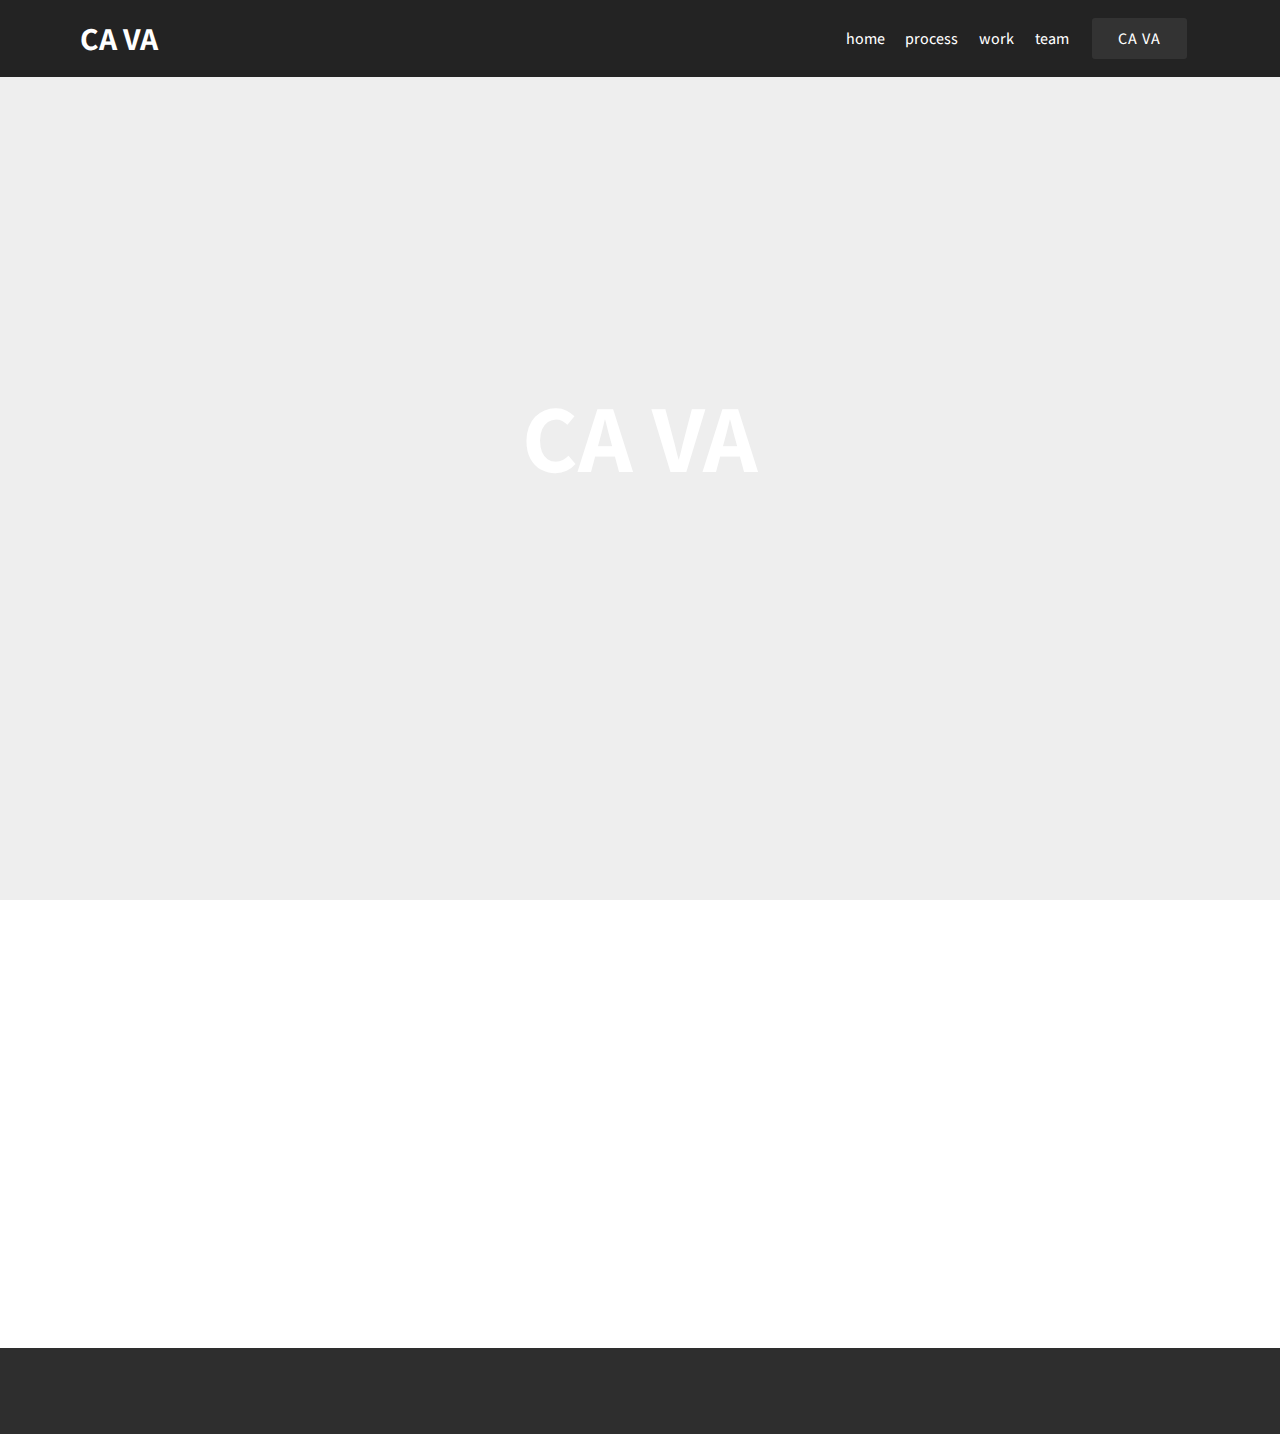
<file: index.html>
<!DOCTYPE html>
<html  >
<head>
  <!-- Site made with Mobirise Website Builder v4.11.5, https://mobirise.com -->
  <meta charset="UTF-8">
  <meta http-equiv="X-UA-Compatible" content="IE=edge">
  <meta name="generator" content="Mobirise v4.11.5, mobirise.com">
  <meta name="viewport" content="width=device-width, initial-scale=1, minimum-scale=1">
  <link rel="shortcut icon" href="assets/images/logo2.png" type="image/x-icon">
  <meta name="description" content="">
  
  <title>home</title>
  <link rel="stylesheet" href="assets/web/assets/mobirise-icons/mobirise-icons.css">
  <link rel="stylesheet" href="assets/bootstrap/css/bootstrap.min.css">
  <link rel="stylesheet" href="assets/bootstrap/css/bootstrap-grid.min.css">
  <link rel="stylesheet" href="assets/bootstrap/css/bootstrap-reboot.min.css">
  <link rel="stylesheet" href="assets/tether/tether.min.css">
  <link rel="stylesheet" href="assets/animatecss/animate.min.css">
  <link rel="stylesheet" href="assets/dropdown/css/style.css">
  <link rel="stylesheet" href="assets/theme/css/style.css">
  <link rel="preload" as="style" href="assets/mobirise/css/mbr-additional.css"><link rel="stylesheet" href="assets/mobirise/css/mbr-additional.css" type="text/css">
  
  
  
</head>
<body>
  <section class="menu cid-rJ2lgp0Sov" once="menu" id="menu1-4">

    

    <nav class="navbar navbar-expand beta-menu navbar-dropdown align-items-center navbar-fixed-top navbar-toggleable-sm">
        <button class="navbar-toggler navbar-toggler-right" type="button" data-toggle="collapse" data-target="#navbarSupportedContent" aria-controls="navbarSupportedContent" aria-expanded="false" aria-label="Toggle navigation">
            <div class="hamburger">
                <span></span>
                <span></span>
                <span></span>
                <span></span>
            </div>
        </button>
        <div class="menu-logo">
            <div class="navbar-brand">
                
                <span class="navbar-caption-wrap"><a class="navbar-caption text-white display-4" href="https://mobirise.co">CA VA</a></span>
            </div>
        </div>
        <div class="collapse navbar-collapse" id="navbarSupportedContent">
            <ul class="navbar-nav nav-dropdown" data-app-modern-menu="true"><li class="nav-item">
                    <a class="nav-link link text-white display-5" href="index.html">home</a>
                </li><li class="nav-item"><a class="nav-link link text-white display-5" href="page1.html">process</a></li><li class="nav-item"><a class="nav-link link text-white display-5" href="page2.html">work</a></li><li class="nav-item"><a class="nav-link link text-white display-5" href="page3.html">team</a></li></ul>
            <div class="navbar-buttons mbr-section-btn"><a class="btn btn-sm btn-black display-5" href="https://mobirise.co">ÇA VA</a></div>
        </div>
    </nav>
</section>

<section class="engine"><a href="https://mobirise.info/c">site builder</a></section><section class="header6 cid-rJ7DMp9zjk mbr-fullscreen" data-bg-video="http://www.youtube.com/watch?v=uNCr7NdOJgw" id="header6-7">

    

    

    <div class="container">
        <div class="row justify-content-md-center">
            <div class="mbr-white col-md-10">
                <h1 class="mbr-section-title align-center mbr-bold pb-3 mbr-fonts-style display-1">ÇA VA</h1>
                
                
            </div>
        </div>
    </div>

    
</section>

<section class="mbr-section content4 cid-rJ7G1tuUAP" id="content4-a">

    

    <div class="container">
        <div class="media-container-row">
            <div class="title col-12 col-md-8">
                <h2 class="align-center pb-3 mbr-fonts-style display-2">CONCEPT</h2>
                <h3 class="mbr-section-subtitle align-center mbr-light mbr-fonts-style display-5"><div>De maatschappij en het individu kunnen niet van elkaar gescheiden worden. Hoe een individu zich voelt en gedraagt is een rechtstreeks gevolg van de maatschappelijke normen en waarden. De politieke correctheid neemt vandaag de dag de bovenhand, waardoor mensen een masker opzetten en hun ware zelf niet meer durven tonen. Dit fenomeen komt ook vaak voor wanneer iemand je vraagt hoe het gaat. Het veelgebruikte ça va belichaamt immers zowel de vraag als het antwoord. Dit is echter een groot probleem voor de maatschappij, we evolueren immers steeds meer naar een asociale samenleving. Dit heeft een negatief effect op het psychisch welzijn van het individu. 
</div><br><div><br></div><div>Het doel is de confrontatie met en de bewustwording van dit probleem. Dit willen we bekomen aan de hand van een ruimtelijke installatie, met behulp van licht, geluid, kleur, en textuur. Er wordt gespeeld met de vraag en het antwoord ça va, met als uitgangspunt de zintuiglijke beleving.
</div><div><br></div></h3>
                
            </div>
        </div>
    </div>
</section>

<section once="footers" class="cid-rJIFht1w2m" id="footer6-2j">

    

    

    <div class="container">
        <div class="media-container-row align-center mbr-white">
            <div class="col-12">
                <p class="mbr-text mb-0 mbr-fonts-style display-7">
                    © Copyright 2019 &nbsp;- All Rights Reserved
                </p>
            </div>
        </div>
    </div>
</section>


  <script src="assets/web/assets/jquery/jquery.min.js"></script>
  <script src="assets/popper/popper.min.js"></script>
  <script src="assets/bootstrap/js/bootstrap.min.js"></script>
  <script src="assets/tether/tether.min.js"></script>
  <script src="assets/smoothscroll/smooth-scroll.js"></script>
  <script src="assets/touchswipe/jquery.touch-swipe.min.js"></script>
  <script src="assets/viewportchecker/jquery.viewportchecker.js"></script>
  <script src="assets/ytplayer/jquery.mb.ytplayer.min.js"></script>
  <script src="assets/vimeoplayer/jquery.mb.vimeo_player.js"></script>
  <script src="assets/dropdown/js/nav-dropdown.js"></script>
  <script src="assets/dropdown/js/navbar-dropdown.js"></script>
  <script src="assets/theme/js/script.js"></script>
  
  
  <input name="animation" type="hidden">
  </body>
</html>
</file>
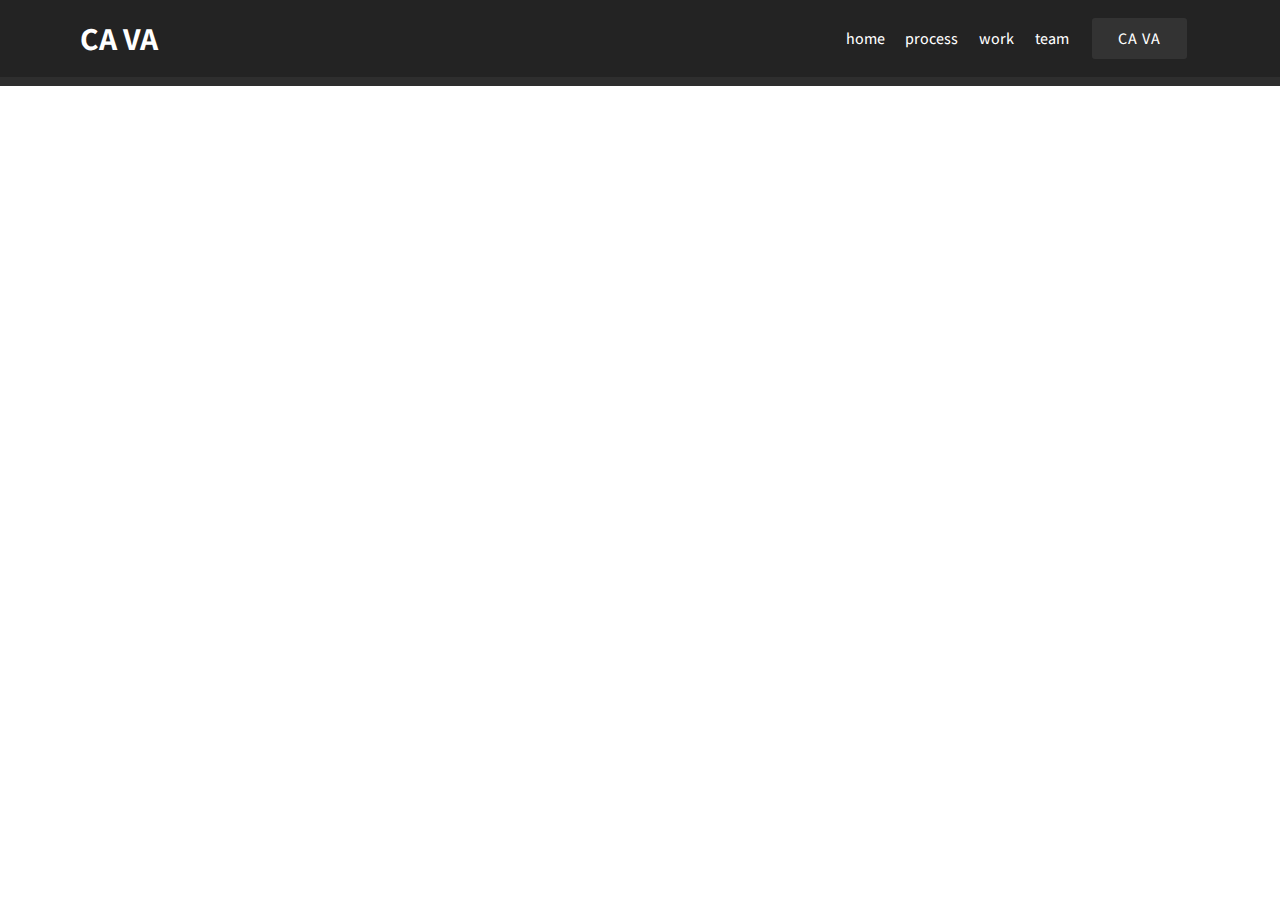
<file: page1.html>
<!DOCTYPE html>
<html  >
<head>
  <!-- Site made with Mobirise Website Builder v4.11.5, https://mobirise.com -->
  <meta charset="UTF-8">
  <meta http-equiv="X-UA-Compatible" content="IE=edge">
  <meta name="generator" content="Mobirise v4.11.5, mobirise.com">
  <meta name="viewport" content="width=device-width, initial-scale=1, minimum-scale=1">
  <link rel="shortcut icon" href="assets/images/logo2.png" type="image/x-icon">
  <meta name="description" content="Web Builder Description">
  
  <title>process</title>
  <link rel="stylesheet" href="assets/bootstrap/css/bootstrap.min.css">
  <link rel="stylesheet" href="assets/bootstrap/css/bootstrap-grid.min.css">
  <link rel="stylesheet" href="assets/bootstrap/css/bootstrap-reboot.min.css">
  <link rel="stylesheet" href="assets/tether/tether.min.css">
  <link rel="stylesheet" href="assets/dropdown/css/style.css">
  <link rel="stylesheet" href="assets/animatecss/animate.min.css">
  <link rel="stylesheet" href="assets/theme/css/style.css">
  <link rel="preload" as="style" href="assets/mobirise/css/mbr-additional.css"><link rel="stylesheet" href="assets/mobirise/css/mbr-additional.css" type="text/css">
  
  
  
</head>
<body>
  <section class="menu cid-rJ2lgp0Sov" once="menu" id="menu1-b">

    

    <nav class="navbar navbar-expand beta-menu navbar-dropdown align-items-center navbar-fixed-top navbar-toggleable-sm">
        <button class="navbar-toggler navbar-toggler-right" type="button" data-toggle="collapse" data-target="#navbarSupportedContent" aria-controls="navbarSupportedContent" aria-expanded="false" aria-label="Toggle navigation">
            <div class="hamburger">
                <span></span>
                <span></span>
                <span></span>
                <span></span>
            </div>
        </button>
        <div class="menu-logo">
            <div class="navbar-brand">
                
                <span class="navbar-caption-wrap"><a class="navbar-caption text-white display-4" href="https://mobirise.co">CA VA</a></span>
            </div>
        </div>
        <div class="collapse navbar-collapse" id="navbarSupportedContent">
            <ul class="navbar-nav nav-dropdown" data-app-modern-menu="true"><li class="nav-item">
                    <a class="nav-link link text-white display-5" href="index.html">home</a>
                </li><li class="nav-item"><a class="nav-link link text-white display-5" href="page1.html">process</a></li><li class="nav-item"><a class="nav-link link text-white display-5" href="page2.html">work</a></li><li class="nav-item"><a class="nav-link link text-white display-5" href="page3.html">team</a></li></ul>
            <div class="navbar-buttons mbr-section-btn"><a class="btn btn-sm btn-black display-5" href="https://mobirise.co">ÇA VA</a></div>
        </div>
    </nav>
</section>

<section class="engine"><a href="https://mobirise.info/x">css templates</a></section><section once="footers" class="cid-rJIFht1w2m" id="footer6-2j">

    

    

    <div class="container">
        <div class="media-container-row align-center mbr-white">
            <div class="col-12">
                <p class="mbr-text mb-0 mbr-fonts-style display-7">
                    © Copyright 2019 &nbsp;- All Rights Reserved
                </p>
            </div>
        </div>
    </div>
</section>


  <script src="assets/web/assets/jquery/jquery.min.js"></script>
  <script src="assets/popper/popper.min.js"></script>
  <script src="assets/bootstrap/js/bootstrap.min.js"></script>
  <script src="assets/tether/tether.min.js"></script>
  <script src="assets/smoothscroll/smooth-scroll.js"></script>
  <script src="assets/dropdown/js/nav-dropdown.js"></script>
  <script src="assets/dropdown/js/navbar-dropdown.js"></script>
  <script src="assets/touchswipe/jquery.touch-swipe.min.js"></script>
  <script src="assets/viewportchecker/jquery.viewportchecker.js"></script>
  <script src="assets/theme/js/script.js"></script>
  
  
  <input name="animation" type="hidden">
  </body>
</html>
</file>
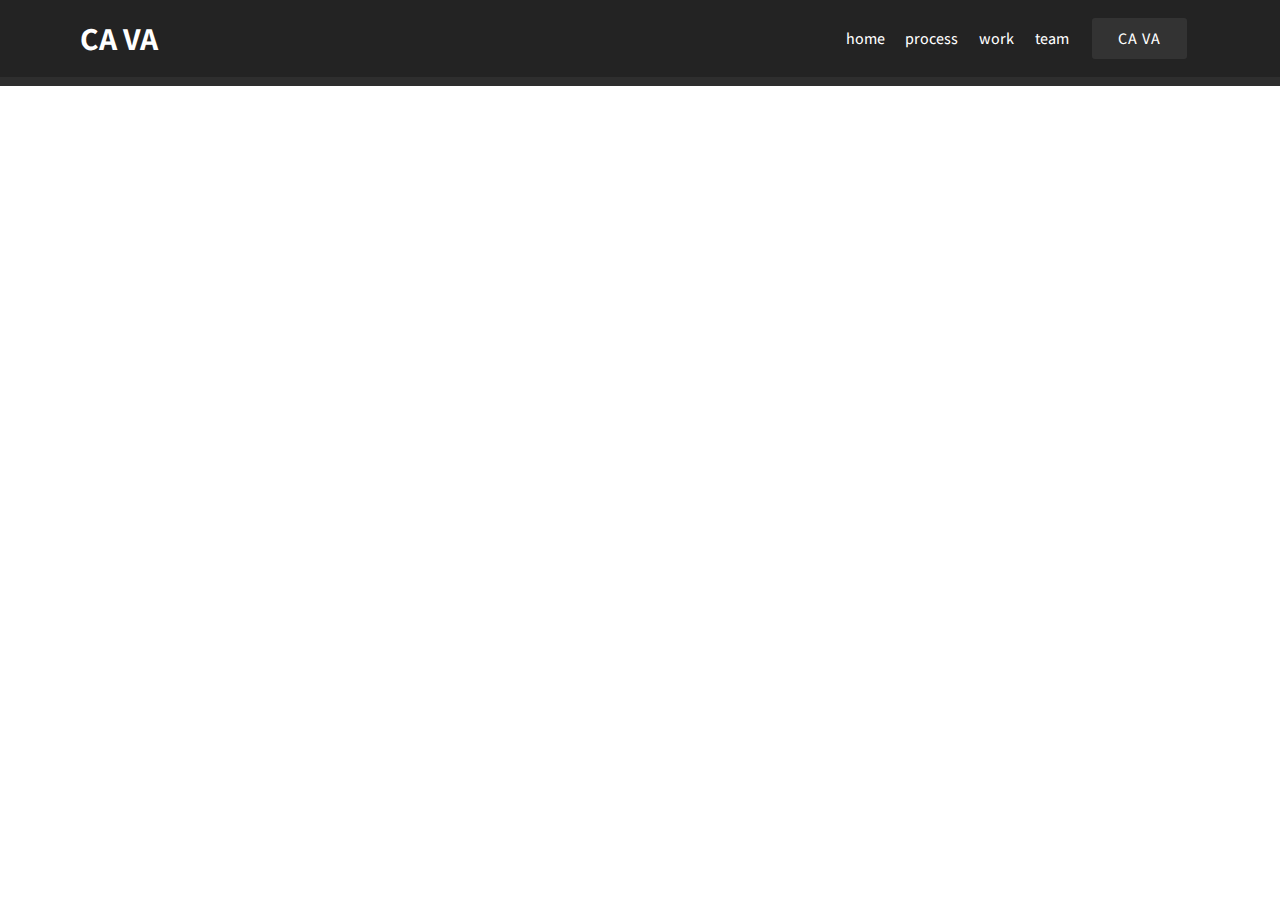
<file: page2.html>
<!DOCTYPE html>
<html  >
<head>
  <!-- Site made with Mobirise Website Builder v4.11.5, https://mobirise.com -->
  <meta charset="UTF-8">
  <meta http-equiv="X-UA-Compatible" content="IE=edge">
  <meta name="generator" content="Mobirise v4.11.5, mobirise.com">
  <meta name="viewport" content="width=device-width, initial-scale=1, minimum-scale=1">
  <link rel="shortcut icon" href="assets/images/logo2.png" type="image/x-icon">
  <meta name="description" content="Website Maker Description">
  
  <title>work</title>
  <link rel="stylesheet" href="assets/bootstrap/css/bootstrap.min.css">
  <link rel="stylesheet" href="assets/bootstrap/css/bootstrap-grid.min.css">
  <link rel="stylesheet" href="assets/bootstrap/css/bootstrap-reboot.min.css">
  <link rel="stylesheet" href="assets/tether/tether.min.css">
  <link rel="stylesheet" href="assets/dropdown/css/style.css">
  <link rel="stylesheet" href="assets/animatecss/animate.min.css">
  <link rel="stylesheet" href="assets/theme/css/style.css">
  <link rel="preload" as="style" href="assets/mobirise/css/mbr-additional.css"><link rel="stylesheet" href="assets/mobirise/css/mbr-additional.css" type="text/css">
  
  
  
</head>
<body>
  <section class="menu cid-rJ2lgp0Sov" once="menu" id="menu1-c">

    

    <nav class="navbar navbar-expand beta-menu navbar-dropdown align-items-center navbar-fixed-top navbar-toggleable-sm">
        <button class="navbar-toggler navbar-toggler-right" type="button" data-toggle="collapse" data-target="#navbarSupportedContent" aria-controls="navbarSupportedContent" aria-expanded="false" aria-label="Toggle navigation">
            <div class="hamburger">
                <span></span>
                <span></span>
                <span></span>
                <span></span>
            </div>
        </button>
        <div class="menu-logo">
            <div class="navbar-brand">
                
                <span class="navbar-caption-wrap"><a class="navbar-caption text-white display-4" href="https://mobirise.co">CA VA</a></span>
            </div>
        </div>
        <div class="collapse navbar-collapse" id="navbarSupportedContent">
            <ul class="navbar-nav nav-dropdown" data-app-modern-menu="true"><li class="nav-item">
                    <a class="nav-link link text-white display-5" href="index.html">home</a>
                </li><li class="nav-item"><a class="nav-link link text-white display-5" href="page1.html">process</a></li><li class="nav-item"><a class="nav-link link text-white display-5" href="page2.html">work</a></li><li class="nav-item"><a class="nav-link link text-white display-5" href="page3.html">team</a></li></ul>
            <div class="navbar-buttons mbr-section-btn"><a class="btn btn-sm btn-black display-5" href="https://mobirise.co">ÇA VA</a></div>
        </div>
    </nav>
</section>

<section class="engine"><a href="https://mobirise.info/y">free html website templates</a></section><section once="footers" class="cid-rJIFht1w2m" id="footer6-2j">

    

    

    <div class="container">
        <div class="media-container-row align-center mbr-white">
            <div class="col-12">
                <p class="mbr-text mb-0 mbr-fonts-style display-7">
                    © Copyright 2019 &nbsp;- All Rights Reserved
                </p>
            </div>
        </div>
    </div>
</section>


  <script src="assets/web/assets/jquery/jquery.min.js"></script>
  <script src="assets/popper/popper.min.js"></script>
  <script src="assets/bootstrap/js/bootstrap.min.js"></script>
  <script src="assets/tether/tether.min.js"></script>
  <script src="assets/smoothscroll/smooth-scroll.js"></script>
  <script src="assets/dropdown/js/nav-dropdown.js"></script>
  <script src="assets/dropdown/js/navbar-dropdown.js"></script>
  <script src="assets/touchswipe/jquery.touch-swipe.min.js"></script>
  <script src="assets/viewportchecker/jquery.viewportchecker.js"></script>
  <script src="assets/theme/js/script.js"></script>
  
  
  <input name="animation" type="hidden">
  </body>
</html>
</file>
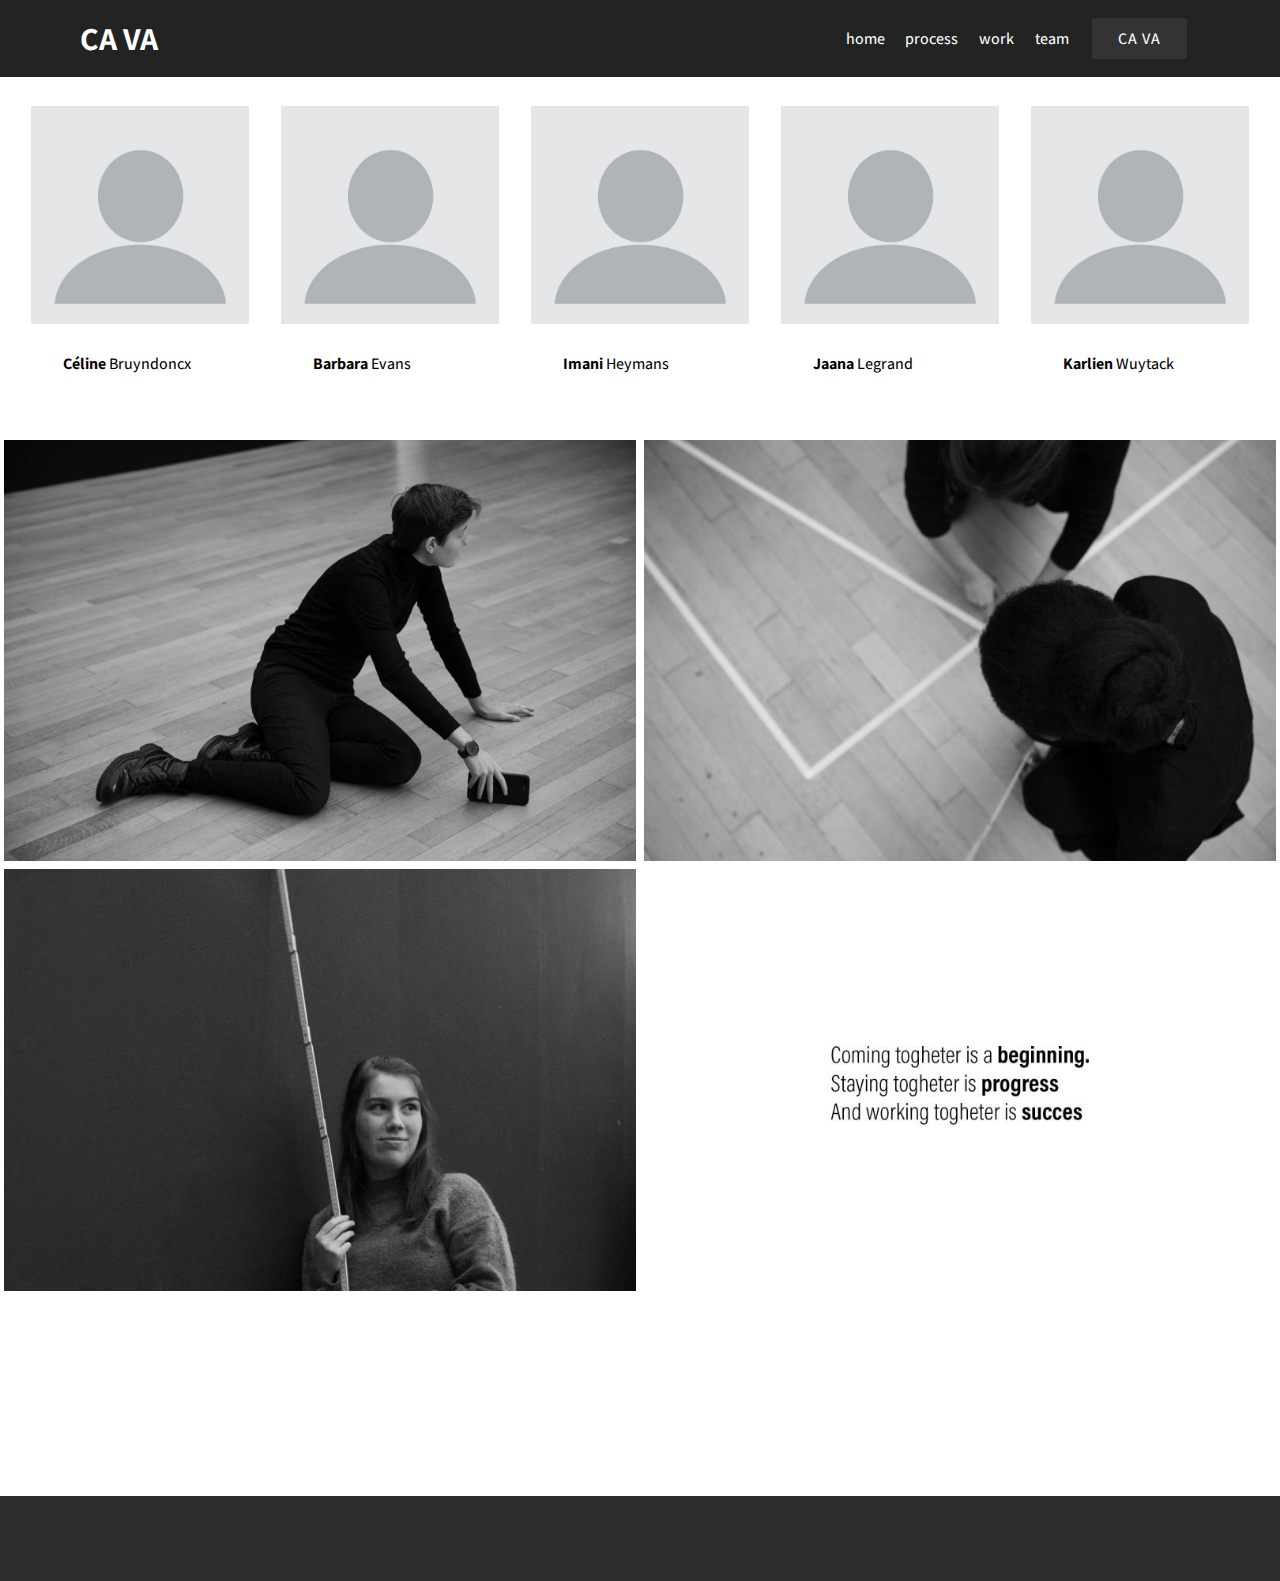
<file: page3.html>
<!DOCTYPE html>
<html  >
<head>
  <!-- Site made with Mobirise Website Builder v4.11.5, https://mobirise.com -->
  <meta charset="UTF-8">
  <meta http-equiv="X-UA-Compatible" content="IE=edge">
  <meta name="generator" content="Mobirise v4.11.5, mobirise.com">
  <meta name="viewport" content="width=device-width, initial-scale=1, minimum-scale=1">
  <link rel="shortcut icon" href="assets/images/logo2.png" type="image/x-icon">
  <meta name="description" content="Website Maker Description">
  
  <title>team</title>
  <link rel="stylesheet" href="assets/web/assets/mobirise-icons/mobirise-icons.css">
  <link rel="stylesheet" href="assets/bootstrap/css/bootstrap.min.css">
  <link rel="stylesheet" href="assets/bootstrap/css/bootstrap-grid.min.css">
  <link rel="stylesheet" href="assets/bootstrap/css/bootstrap-reboot.min.css">
  <link rel="stylesheet" href="assets/dropdown/css/style.css">
  <link rel="stylesheet" href="assets/tether/tether.min.css">
  <link rel="stylesheet" href="assets/animatecss/animate.min.css">
  <link rel="stylesheet" href="assets/theme/css/style.css">
  <link rel="stylesheet" href="assets/gallery/style.css">
  <link rel="preload" as="style" href="assets/mobirise/css/mbr-additional.css"><link rel="stylesheet" href="assets/mobirise/css/mbr-additional.css" type="text/css">
  
  
  
</head>
<body>
  <section class="menu cid-rJ2lgp0Sov" once="menu" id="menu1-d">

    

    <nav class="navbar navbar-expand beta-menu navbar-dropdown align-items-center navbar-fixed-top navbar-toggleable-sm">
        <button class="navbar-toggler navbar-toggler-right" type="button" data-toggle="collapse" data-target="#navbarSupportedContent" aria-controls="navbarSupportedContent" aria-expanded="false" aria-label="Toggle navigation">
            <div class="hamburger">
                <span></span>
                <span></span>
                <span></span>
                <span></span>
            </div>
        </button>
        <div class="menu-logo">
            <div class="navbar-brand">
                
                <span class="navbar-caption-wrap"><a class="navbar-caption text-white display-4" href="https://mobirise.co">CA VA</a></span>
            </div>
        </div>
        <div class="collapse navbar-collapse" id="navbarSupportedContent">
            <ul class="navbar-nav nav-dropdown" data-app-modern-menu="true"><li class="nav-item">
                    <a class="nav-link link text-white display-5" href="index.html">home</a>
                </li><li class="nav-item"><a class="nav-link link text-white display-5" href="page1.html">process</a></li><li class="nav-item"><a class="nav-link link text-white display-5" href="page2.html">work</a></li><li class="nav-item"><a class="nav-link link text-white display-5" href="page3.html">team</a></li></ul>
            <div class="navbar-buttons mbr-section-btn"><a class="btn btn-sm btn-black display-5" href="https://mobirise.co">ÇA VA</a></div>
        </div>
    </nav>
</section>

<section class="engine"><a href="https://mobirise.info/c">free site builder</a></section><section class="features17 cid-rJHeHuO1iV" id="features17-r">
    
    

    
    <div class="container-fluid">
        <div class="media-container-row">
            <div class="card p-3 col-12 col-md-6 my-col">
                <div class="card-wrapper">
                    <div class="card-img">
                        <img src="assets/images/mbr-1-540x540.jpg" alt="Mobirise" title="">
                    </div>
                    <div class="card-box">
                        <h4 class="card-title pb-3 mbr-fonts-style display-7"><strong>Céline </strong>Bruyndoncx</h4>
                        
                    </div>
                </div>
            </div>

            <div class="card p-3 col-12 col-md-6 my-col">
                <div class="card-wrapper">
                    <div class="card-img">
                        <img src="assets/images/mbr-1-540x540.jpg" alt="Mobirise" title="">
                    </div>
                    <div class="card-box">
                        <h4 class="card-title pb-3 mbr-fonts-style display-7"><strong>
                            Barbara </strong>Evans</h4>
                        
                    </div>
                </div>
            </div>

            <div class="card p-3 col-12 col-md-6 my-col">
                <div class="card-wrapper">
                    <div class="card-img">
                        <img src="assets/images/mbr-1-540x540.jpg" alt="Mobirise" title="">
                    </div>
                    <div class="card-box">
                        <h4 class="card-title pb-3 mbr-fonts-style display-7"><strong>
                            Imani </strong>Heymans</h4>
                        
                    </div>
                </div>
            </div>

            <div class="card p-3 col-12 col-md-6 my-col">
                <div class="card-wrapper">
                    <div class="card-img">
                        <img src="assets/images/mbr-1-540x540.jpg" alt="Mobirise" title="">
                    </div>
                    <div class="card-box">
                        <h4 class="card-title pb-3 mbr-fonts-style display-7"><strong>
                            Jaana </strong>Legrand</h4>
                        
                    </div>
                </div>
            </div>
            <div class="card p-3 col-12 col-md-6 my-col">
                <div class="card-wrapper">
                    <div class="card-img">
                        <img src="assets/images/mbr-1-540x540.jpg" alt="Mobirise" title="">
                    </div>
                    <div class="card-box">
                        <h4 class="card-title pb-3 mbr-fonts-style display-7"><strong>
                            Karlien </strong>Wuytack</h4>
                        
                    </div>
                </div>
            </div>
            
        </div>
    </div>
</section>

<section class="mbr-gallery mbr-slider-carousel cid-rJHFgi8JLv" id="gallery4-1n">

    

    <div>
        <div><!-- Gallery --><div class="gallery-row"><div class="mbr-gallery-layout-default"><div><div class="row-first row justify-content-center m-0"><div class="mbr-gallery-item col-lg-6 col-md-6 col-sm-12 p-1" data-video-url="false"><div href="#lb-gallery4-1n" data-slide-to="0" data-toggle="modal"><img src="assets/images/bts-13-1920x1280-800x533.jpg" alt="" title=""><span class="icon-focus"></span></div></div><div class="mbr-gallery-item col-lg-6 col-md-6 col-sm-12 p-1" data-video-url="false"><div href="#lb-gallery4-1n" data-slide-to="1" data-toggle="modal"><img src="assets/images/bts-12-1920x1280-800x533.jpg" alt="" title=""><span class="icon-focus"></span></div></div></div><div class="row-second row justify-content-center m-0"><div class="mbr-gallery-item col-lg-6 col-md-6 col-sm-12 p-1" data-video-url="false"><div href="#lb-gallery4-1n" data-slide-to="2" data-toggle="modal"><img src="assets/images/bts-14-1129x753-800x534.jpg" alt="" title=""><span class="icon-focus"></span></div></div><div class="mbr-gallery-item col-lg-6 col-md-6 col-sm-12 p-1" data-video-url="false"><div href="#lb-gallery4-1n" data-slide-to="3" data-toggle="modal"><img src="assets/images/quote-1920x1280-800x533.jpg" alt="" title=""><span class="icon-focus"></span></div></div></div></div><div class="clearfix"></div></div></div><!-- Lightbox --><div data-app-prevent-settings="" class="mbr-slider modal fade carousel slide" tabindex="-1" data-keyboard="true" data-interval="false" id="lb-gallery4-1n"><div class="modal-dialog"><div class="modal-content"><div class="modal-body"><div class="carousel-inner"><div class="carousel-item"><img src="assets/images/bts-13-1920x1280.jpg" alt="" title=""></div><div class="carousel-item"><img src="assets/images/bts-12-1920x1280.jpg" alt="" title=""></div><div class="carousel-item active"><img src="assets/images/bts-14-1129x753.jpg" alt="" title=""></div><div class="carousel-item"><img src="assets/images/quote-1920x1280.jpg" alt="" title=""></div></div><a class="carousel-control carousel-control-prev" role="button" data-slide="prev" href="#lb-gallery4-1n"><span class="mbri-left mbr-iconfont" aria-hidden="true"></span><span class="sr-only">Previous</span></a><a class="carousel-control carousel-control-next" role="button" data-slide="next" href="#lb-gallery4-1n"><span class="mbri-right mbr-iconfont" aria-hidden="true"></span><span class="sr-only">Next</span></a><a class="close" href="#" role="button" data-dismiss="modal"><span class="sr-only">Close</span></a></div></div></div></div></div>
    </div>

</section>

<section class="mbr-section content8 cid-rJIs485d8D" id="content8-1y">

    

    <div class="container">
        <div class="media-container-row title">
            <div class="col-12 col-md-8">
                <div class="mbr-section-btn align-center"><a class="btn btn-primary display-4" href="page4.html">MORE ABOUT US</a>
                    <a class="btn btn-black-outline display-4" href="page5.html">&nbsp; &nbsp; FOLLOW US &nbsp; &nbsp;</a></div>
            </div>
        </div>
    </div>
</section>

<section once="footers" class="cid-rJIFht1w2m" id="footer6-2j">

    

    

    <div class="container">
        <div class="media-container-row align-center mbr-white">
            <div class="col-12">
                <p class="mbr-text mb-0 mbr-fonts-style display-7">
                    © Copyright 2019 &nbsp;- All Rights Reserved
                </p>
            </div>
        </div>
    </div>
</section>


  <script src="assets/web/assets/jquery/jquery.min.js"></script>
  <script src="assets/popper/popper.min.js"></script>
  <script src="assets/bootstrap/js/bootstrap.min.js"></script>
  <script src="assets/viewportchecker/jquery.viewportchecker.js"></script>
  <script src="assets/smoothscroll/smooth-scroll.js"></script>
  <script src="assets/dropdown/js/nav-dropdown.js"></script>
  <script src="assets/dropdown/js/navbar-dropdown.js"></script>
  <script src="assets/touchswipe/jquery.touch-swipe.min.js"></script>
  <script src="assets/tether/tether.min.js"></script>
  <script src="assets/vimeoplayer/jquery.mb.vimeo_player.js"></script>
  <script src="assets/masonry/masonry.pkgd.min.js"></script>
  <script src="assets/imagesloaded/imagesloaded.pkgd.min.js"></script>
  <script src="assets/bootstrapcarouselswipe/bootstrap-carousel-swipe.js"></script>
  <script src="assets/theme/js/script.js"></script>
  <script src="assets/gallery/player.min.js"></script>
  <script src="assets/gallery/script.js"></script>
  <script src="assets/slidervideo/script.js"></script>
  
  
  <input name="animation" type="hidden">
  </body>
</html>
</file>
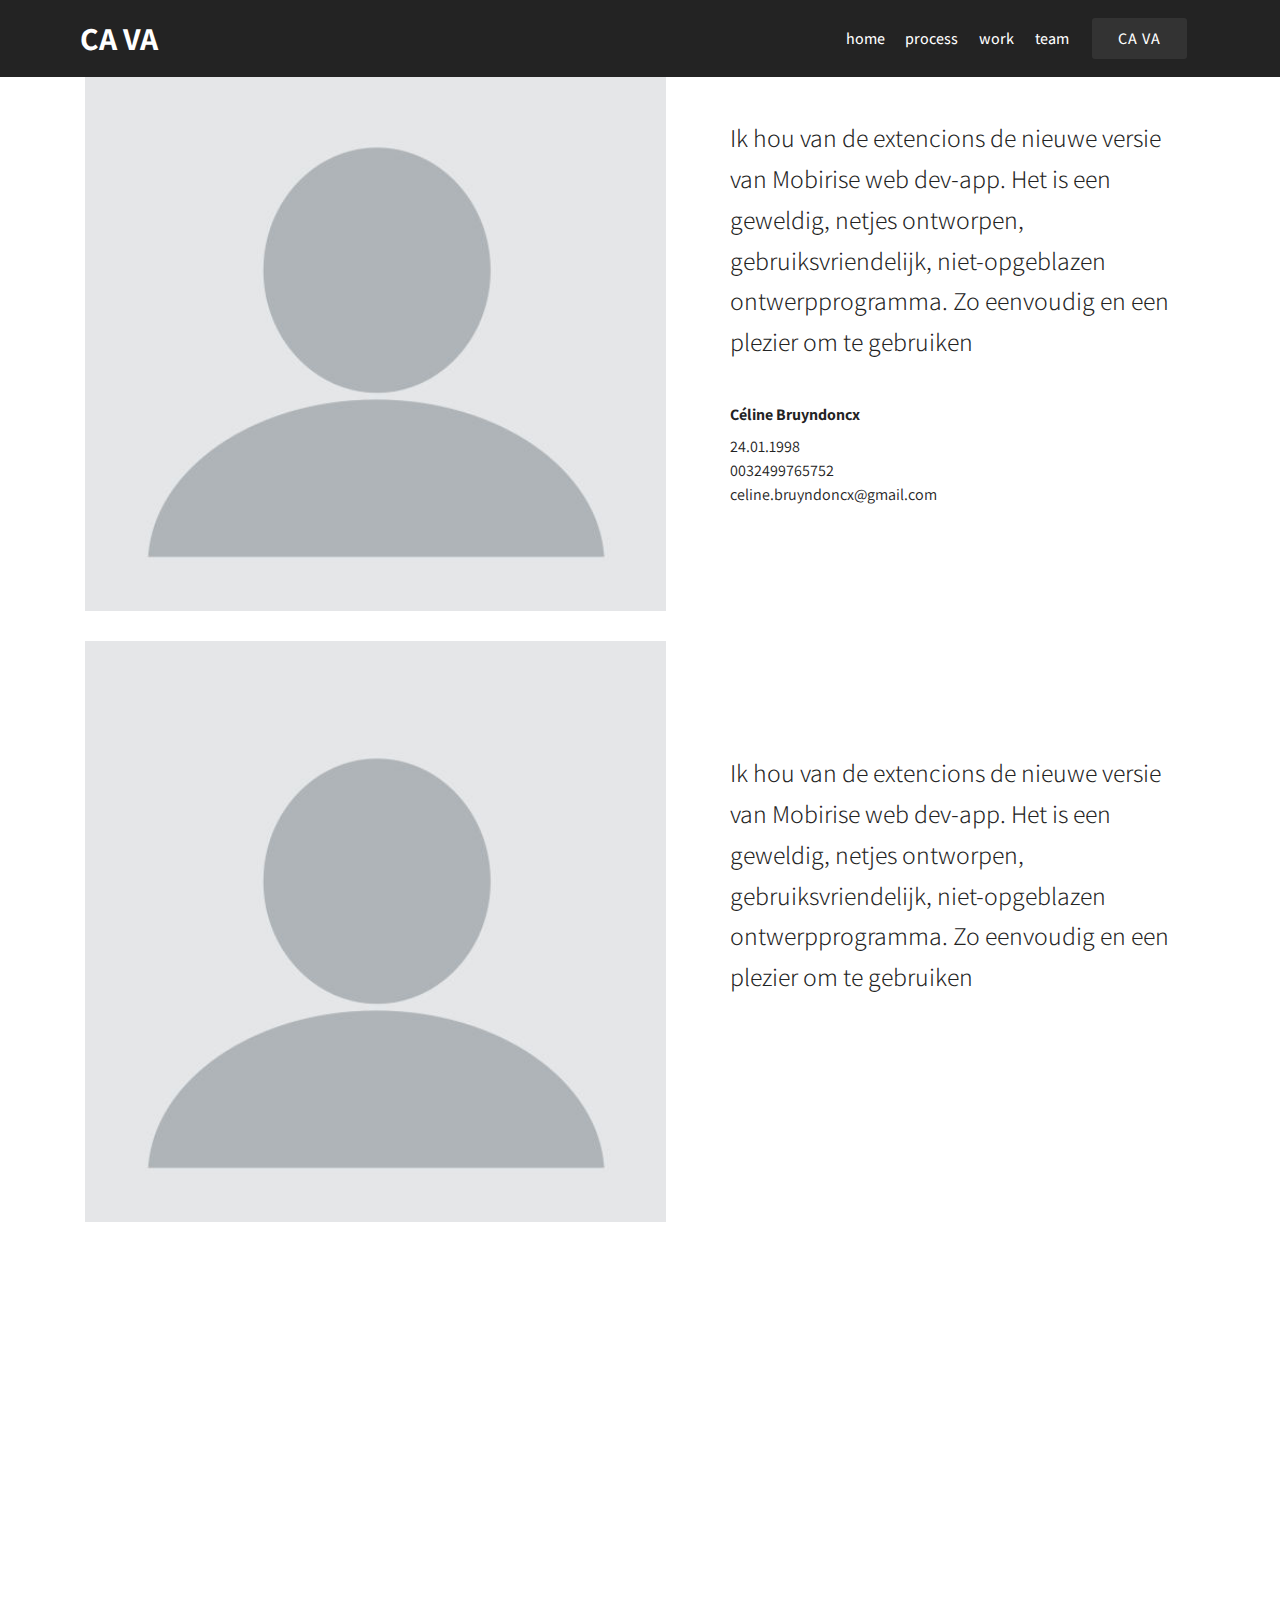
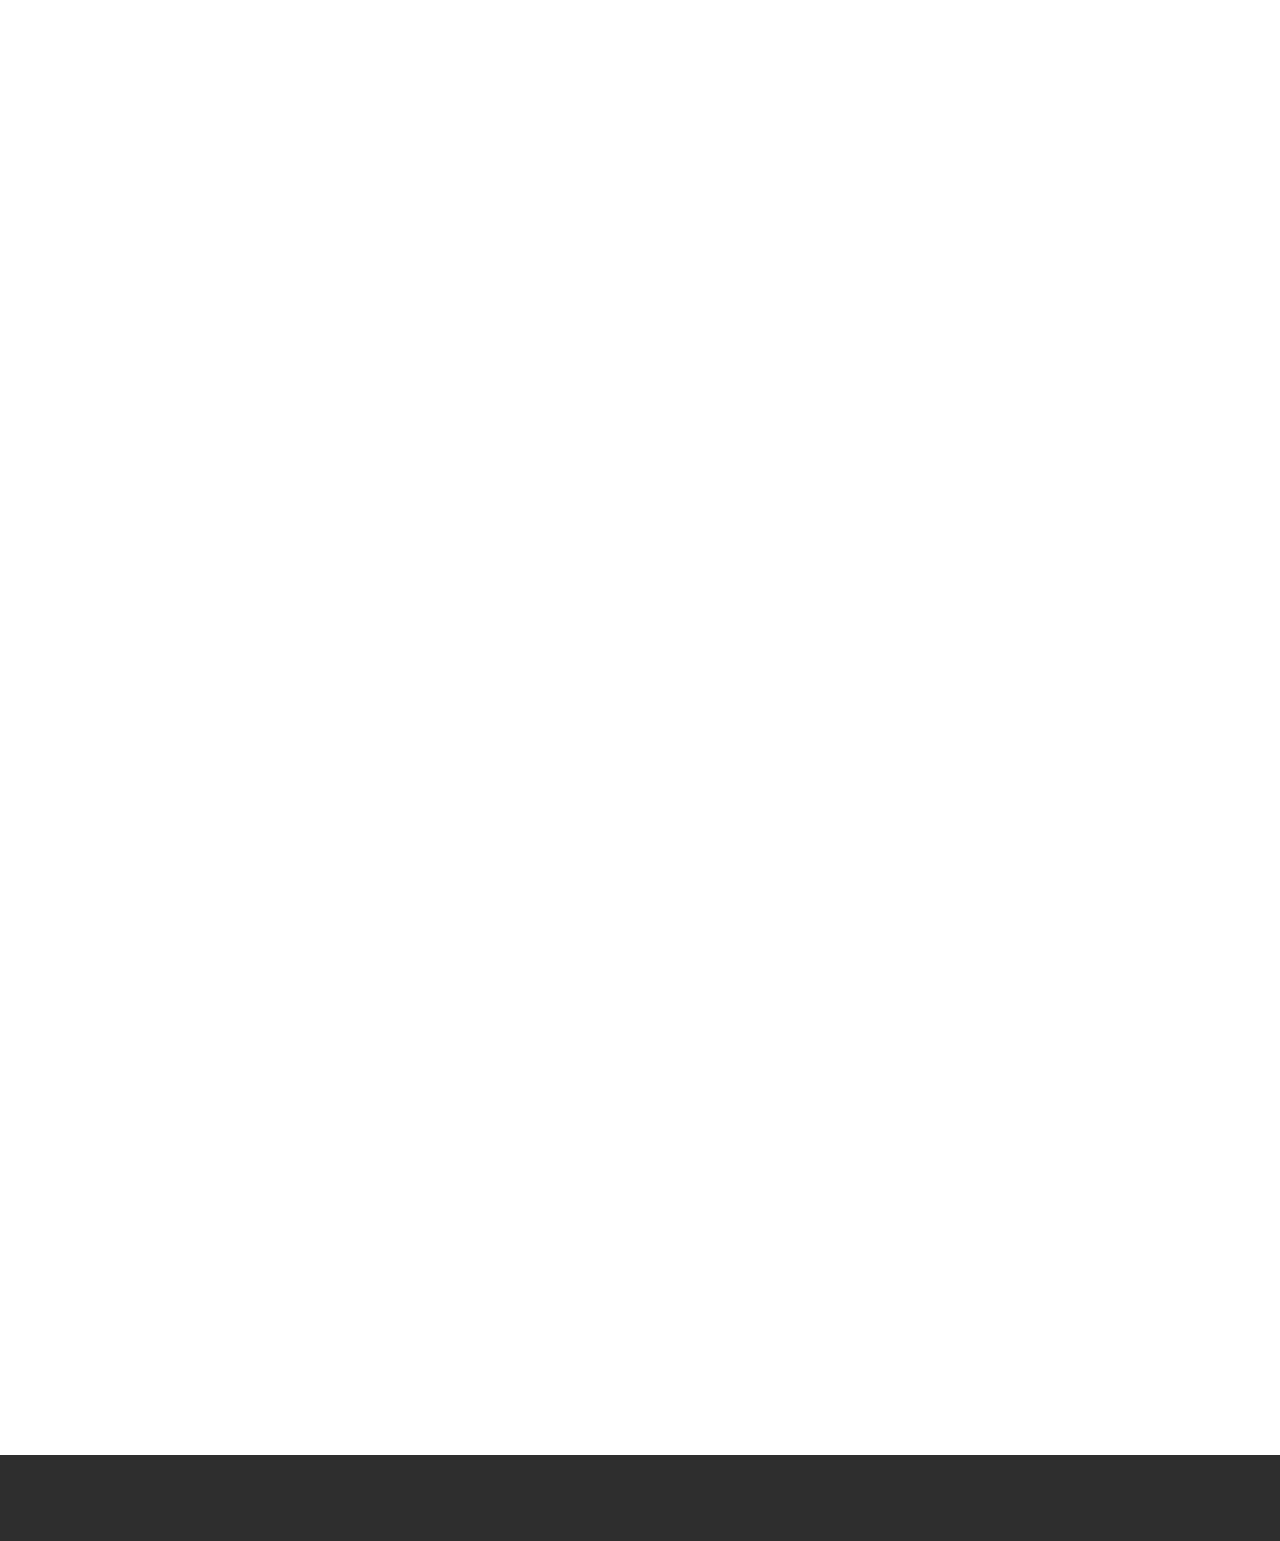
<file: page4.html>
<!DOCTYPE html>
<html  >
<head>
  <!-- Site made with Mobirise Website Builder v4.11.5, https://mobirise.com -->
  <meta charset="UTF-8">
  <meta http-equiv="X-UA-Compatible" content="IE=edge">
  <meta name="generator" content="Mobirise v4.11.5, mobirise.com">
  <meta name="viewport" content="width=device-width, initial-scale=1, minimum-scale=1">
  <link rel="shortcut icon" href="assets/images/logo2.png" type="image/x-icon">
  <meta name="description" content="Site Maker Description">
  
  <title>more about us</title>
  <link rel="stylesheet" href="assets/bootstrap/css/bootstrap.min.css">
  <link rel="stylesheet" href="assets/bootstrap/css/bootstrap-grid.min.css">
  <link rel="stylesheet" href="assets/bootstrap/css/bootstrap-reboot.min.css">
  <link rel="stylesheet" href="assets/tether/tether.min.css">
  <link rel="stylesheet" href="assets/dropdown/css/style.css">
  <link rel="stylesheet" href="assets/animatecss/animate.min.css">
  <link rel="stylesheet" href="assets/theme/css/style.css">
  <link rel="preload" as="style" href="assets/mobirise/css/mbr-additional.css"><link rel="stylesheet" href="assets/mobirise/css/mbr-additional.css" type="text/css">
  
  
  
</head>
<body>
  <section class="menu cid-rJ2lgp0Sov" once="menu" id="menu1-1z">

    

    <nav class="navbar navbar-expand beta-menu navbar-dropdown align-items-center navbar-fixed-top navbar-toggleable-sm">
        <button class="navbar-toggler navbar-toggler-right" type="button" data-toggle="collapse" data-target="#navbarSupportedContent" aria-controls="navbarSupportedContent" aria-expanded="false" aria-label="Toggle navigation">
            <div class="hamburger">
                <span></span>
                <span></span>
                <span></span>
                <span></span>
            </div>
        </button>
        <div class="menu-logo">
            <div class="navbar-brand">
                
                <span class="navbar-caption-wrap"><a class="navbar-caption text-white display-4" href="https://mobirise.co">CA VA</a></span>
            </div>
        </div>
        <div class="collapse navbar-collapse" id="navbarSupportedContent">
            <ul class="navbar-nav nav-dropdown" data-app-modern-menu="true"><li class="nav-item">
                    <a class="nav-link link text-white display-5" href="index.html">home</a>
                </li><li class="nav-item"><a class="nav-link link text-white display-5" href="page1.html">process</a></li><li class="nav-item"><a class="nav-link link text-white display-5" href="page2.html">work</a></li><li class="nav-item"><a class="nav-link link text-white display-5" href="page3.html">team</a></li></ul>
            <div class="navbar-buttons mbr-section-btn"><a class="btn btn-sm btn-black display-5" href="https://mobirise.co">ÇA VA</a></div>
        </div>
    </nav>
</section>

<section class="engine"><a href="https://mobirise.info/t">amp templates</a></section><section class="testimonials2 cid-rJIzzdoVKh" id="testimonials2-2c">

    

    

    <div class="container">
        <div class="media-container-row">
            <div class="mbr-figure pr-lg-5" style="width: 130%;">
              <img src="assets/images/mbr-1-540x540.jpg" alt="" title="">
            </div>
            <div class="media-content px-3 align-self-center mbr-white py-2">
                    <p class="mbr-text testimonial-text mbr-fonts-style display-2"><span style="font-style: normal;">
                       Ik hou van de extencions de nieuwe versie van Mobirise web dev-app. Het is een geweldig, netjes ontworpen, gebruiksvriendelijk, niet-opgeblazen ontwerpprogramma. Zo eenvoudig en een plezier om te gebruiken
                    </span></p>
                    <p class="mbr-author-name pt-4 mb-2 mbr-fonts-style display-7">
                       Céline Bruyndoncx</p>
                    <p class="mbr-author-desc mbr-fonts-style display-7">24.01.1998<br>0032499765752<br>celine.bruyndoncx@gmail.com</p>
            </div>
        </div>
    </div>
</section>

<section class="testimonials2 cid-rJIzzNB5Y0" id="testimonials2-2d">

    

    

    <div class="container">
        <div class="media-container-row">
            <div class="mbr-figure pr-lg-5" style="width: 130%;">
              <img src="assets/images/mbr-1-540x540.jpg" alt="" title="">
            </div>
            <div class="media-content px-3 align-self-center mbr-white py-2">
                    <p class="mbr-text testimonial-text mbr-fonts-style display-2"><span style="font-style: normal;">
                       Ik hou van de extencions de nieuwe versie van Mobirise web dev-app. Het is een geweldig, netjes ontworpen, gebruiksvriendelijk, niet-opgeblazen ontwerpprogramma. Zo eenvoudig en een plezier om te gebruiken
                    </span></p>
                    <p class="mbr-author-name pt-4 mb-2 mbr-fonts-style display-7">
                       Barbara Evans</p>
                    <p class="mbr-author-desc mbr-fonts-style display-7">
                       05.08.1998</p>
            </div>
        </div>
    </div>
</section>

<section class="testimonials2 cid-rJIzAQPJsj" id="testimonials2-2f">

    

    

    <div class="container">
        <div class="media-container-row">
            <div class="mbr-figure pr-lg-5" style="width: 130%;">
              <img src="assets/images/mbr-1-540x540.jpg" alt="" title="">
            </div>
            <div class="media-content px-3 align-self-center mbr-white py-2">
                    <p class="mbr-text testimonial-text mbr-fonts-style display-2"><span style="font-style: normal;">
                       Ik hou van de extencions de nieuwe versie van Mobirise web dev-app. Het is een geweldig, netjes ontworpen, gebruiksvriendelijk, niet-opgeblazen ontwerpprogramma. Zo eenvoudig en een plezier om te gebruiken
                    </span></p>
                    <p class="mbr-author-name pt-4 mb-2 mbr-fonts-style display-7">
                       Imani Heymans</p>
                    <p class="mbr-author-desc mbr-fonts-style display-7">
                       28.07.1998</p>
            </div>
        </div>
    </div>
</section>

<section class="testimonials2 cid-rJIzBaNw1R" id="testimonials2-2g">

    

    

    <div class="container">
        <div class="media-container-row">
            <div class="mbr-figure pr-lg-5" style="width: 130%;">
              <img src="assets/images/mbr-1-540x540.jpg" alt="" title="">
            </div>
            <div class="media-content px-3 align-self-center mbr-white py-2">
                    <p class="mbr-text testimonial-text mbr-fonts-style display-2"><span style="font-style: normal;">
                       Ik hou van de extencions de nieuwe versie van Mobirise web dev-app. Het is een geweldig, netjes ontworpen, gebruiksvriendelijk, niet-opgeblazen ontwerpprogramma. Zo eenvoudig en een plezier om te gebruiken
                    </span></p>
                    <p class="mbr-author-name pt-4 mb-2 mbr-fonts-style display-7">
                       Jaana Legrand</p>
                    <p class="mbr-author-desc mbr-fonts-style display-7">17.06.1999</p>
            </div>
        </div>
    </div>
</section>

<section class="testimonials2 cid-rJIzAg9h9C" id="testimonials2-2e">

    

    

    <div class="container">
        <div class="media-container-row">
            <div class="mbr-figure pr-lg-5" style="width: 130%;">
              <img src="assets/images/mbr-1-540x540.jpg" alt="" title="">
            </div>
            <div class="media-content px-3 align-self-center mbr-white py-2">
                    <p class="mbr-text testimonial-text mbr-fonts-style display-2"><span style="font-style: normal;">
                       Ik hou van de extencions de nieuwe versie van Mobirise web dev-app. Het is een geweldig, netjes ontworpen, gebruiksvriendelijk, niet-opgeblazen ontwerpprogramma. Zo eenvoudig en een plezier om te gebruiken
                    </span></p>
                    <p class="mbr-author-name pt-4 mb-2 mbr-fonts-style display-7">
                       Karlien Wuytack</p>
                    <p class="mbr-author-desc mbr-fonts-style display-7">
                       21.11.1999</p>
            </div>
        </div>
    </div>
</section>

<section once="footers" class="cid-rJIFht1w2m" id="footer6-2j">

    

    

    <div class="container">
        <div class="media-container-row align-center mbr-white">
            <div class="col-12">
                <p class="mbr-text mb-0 mbr-fonts-style display-7">
                    © Copyright 2019 &nbsp;- All Rights Reserved
                </p>
            </div>
        </div>
    </div>
</section>


  <script src="assets/web/assets/jquery/jquery.min.js"></script>
  <script src="assets/popper/popper.min.js"></script>
  <script src="assets/bootstrap/js/bootstrap.min.js"></script>
  <script src="assets/tether/tether.min.js"></script>
  <script src="assets/smoothscroll/smooth-scroll.js"></script>
  <script src="assets/dropdown/js/nav-dropdown.js"></script>
  <script src="assets/dropdown/js/navbar-dropdown.js"></script>
  <script src="assets/touchswipe/jquery.touch-swipe.min.js"></script>
  <script src="assets/viewportchecker/jquery.viewportchecker.js"></script>
  <script src="assets/theme/js/script.js"></script>
  
  
  <input name="animation" type="hidden">
  </body>
</html>
</file>
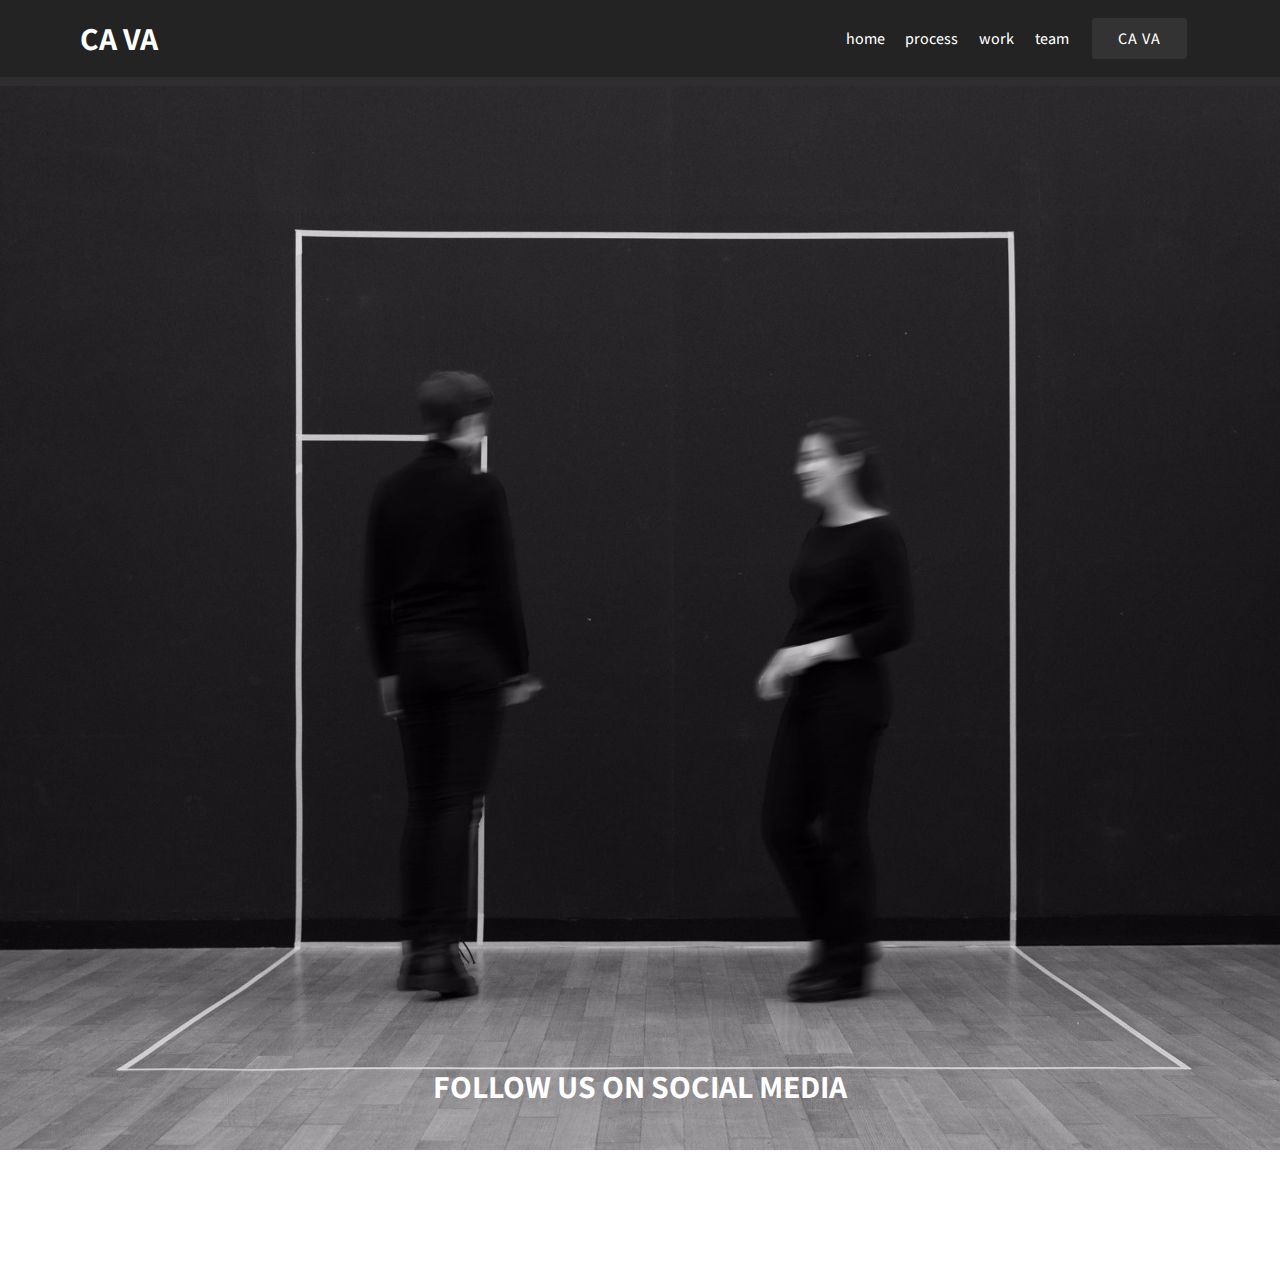
<file: page5.html>
<!DOCTYPE html>
<html  >
<head>
  <!-- Site made with Mobirise Website Builder v4.11.5, https://mobirise.com -->
  <meta charset="UTF-8">
  <meta http-equiv="X-UA-Compatible" content="IE=edge">
  <meta name="generator" content="Mobirise v4.11.5, mobirise.com">
  <meta name="viewport" content="width=device-width, initial-scale=1, minimum-scale=1">
  <link rel="shortcut icon" href="assets/images/logo2.png" type="image/x-icon">
  <meta name="description" content="Site Builder Description">
  
  <title>follow us</title>
  <link rel="stylesheet" href="assets/bootstrap/css/bootstrap.min.css">
  <link rel="stylesheet" href="assets/bootstrap/css/bootstrap-grid.min.css">
  <link rel="stylesheet" href="assets/bootstrap/css/bootstrap-reboot.min.css">
  <link rel="stylesheet" href="assets/tether/tether.min.css">
  <link rel="stylesheet" href="assets/socicon/css/styles.css">
  <link rel="stylesheet" href="assets/animatecss/animate.min.css">
  <link rel="stylesheet" href="assets/dropdown/css/style.css">
  <link rel="stylesheet" href="assets/theme/css/style.css">
  <link rel="preload" as="style" href="assets/mobirise/css/mbr-additional.css"><link rel="stylesheet" href="assets/mobirise/css/mbr-additional.css" type="text/css">
  
  
  
</head>
<body>
  <section class="menu cid-rJ2lgp0Sov" once="menu" id="menu1-24">

    

    <nav class="navbar navbar-expand beta-menu navbar-dropdown align-items-center navbar-fixed-top navbar-toggleable-sm">
        <button class="navbar-toggler navbar-toggler-right" type="button" data-toggle="collapse" data-target="#navbarSupportedContent" aria-controls="navbarSupportedContent" aria-expanded="false" aria-label="Toggle navigation">
            <div class="hamburger">
                <span></span>
                <span></span>
                <span></span>
                <span></span>
            </div>
        </button>
        <div class="menu-logo">
            <div class="navbar-brand">
                
                <span class="navbar-caption-wrap"><a class="navbar-caption text-white display-4" href="https://mobirise.co">CA VA</a></span>
            </div>
        </div>
        <div class="collapse navbar-collapse" id="navbarSupportedContent">
            <ul class="navbar-nav nav-dropdown" data-app-modern-menu="true"><li class="nav-item">
                    <a class="nav-link link text-white display-5" href="index.html">home</a>
                </li><li class="nav-item"><a class="nav-link link text-white display-5" href="page1.html">process</a></li><li class="nav-item"><a class="nav-link link text-white display-5" href="page2.html">work</a></li><li class="nav-item"><a class="nav-link link text-white display-5" href="page3.html">team</a></li></ul>
            <div class="navbar-buttons mbr-section-btn"><a class="btn btn-sm btn-black display-5" href="https://mobirise.co">ÇA VA</a></div>
        </div>
    </nav>
</section>

<section class="engine"><a href="https://mobirise.info/e">how to make a website</a></section><section once="footers" class="cid-rJIFht1w2m" id="footer6-2j">

    

    

    <div class="container">
        <div class="media-container-row align-center mbr-white">
            <div class="col-12">
                <p class="mbr-text mb-0 mbr-fonts-style display-7">
                    © Copyright 2019 &nbsp;- All Rights Reserved
                </p>
            </div>
        </div>
    </div>
</section>

<section class="cid-rJIUWMh0hW" id="image2-2m">

    

    <figure class="mbr-figure">
        <div class="image-block" style="width: 100%;">
            <img src="assets/images/kubus-07-bewegingsonscherpte-1920x2880.jpeg" alt="Mobirise" title="">
            <figcaption class="mbr-figure-caption mbr-figure-caption-over">
                <div class="pb-5 px-3 mbr-white align-center mbr-fonts-style display-4"><strong>
                    FOLLOW US ON SOCIAL MEDIA</strong></div>
            </figcaption>
        </div>
    </figure>
</section>

<section class="cid-rJIVtBhZni" id="social-buttons2-2n">

    

    

    <div class="container">
        <div class="media-container-row">
            <div class="col-md-8 align-center">
                
                <div class="social-list pl-0 mb-0">
                    <a href="https://twitter.com/mobirise" target="_blank">
                        <span class="px-2 mbr-iconfont mbr-iconfont-social socicon-youtube socicon"></span>
                    </a>
                    <a href="https://www.facebook.com/pages/Mobirise/1616226671953247" target="_blank">
                        <span class="px-2 socicon-facebook socicon mbr-iconfont mbr-iconfont-social"></span>
                    </a>
                    <a href="https://instagram.com/mobirise" target="_blank">
                        <span class="px-2 socicon-instagram socicon mbr-iconfont mbr-iconfont-social"></span>
                    </a>
                    <a href="https://www.youtube.com/c/mobirise" target="_blank">
                        
                    </a>
                    <a href="https://www.behance.net/Mobirise" target="_blank">
                        
                    </a>
                </div>
            </div>
        </div>
    </div>
</section>


  <script src="assets/web/assets/jquery/jquery.min.js"></script>
  <script src="assets/popper/popper.min.js"></script>
  <script src="assets/bootstrap/js/bootstrap.min.js"></script>
  <script src="assets/tether/tether.min.js"></script>
  <script src="assets/sociallikes/social-likes.js"></script>
  <script src="assets/smoothscroll/smooth-scroll.js"></script>
  <script src="assets/touchswipe/jquery.touch-swipe.min.js"></script>
  <script src="assets/viewportchecker/jquery.viewportchecker.js"></script>
  <script src="assets/dropdown/js/nav-dropdown.js"></script>
  <script src="assets/dropdown/js/navbar-dropdown.js"></script>
  <script src="assets/theme/js/script.js"></script>
  
  
  <input name="animation" type="hidden">
  </body>
</html>
</file>
<file: assets/web/assets/mobirise-icons/mobirise-icons.css>
@font-face {
  font-family: 'MobiriseIcons';
  src:  url('mobirise-icons.eot?spat4u');
  src:  url('mobirise-icons.eot?spat4u#iefix') format('embedded-opentype'),
    url('mobirise-icons.ttf?spat4u') format('truetype'),
    url('mobirise-icons.woff?spat4u') format('woff'),
    url('mobirise-icons.svg?spat4u#MobiriseIcons') format('svg');
  font-weight: normal;
  font-style: normal;
  font-display: swap;
}

[class^="mbri-"], [class*=" mbri-"] {
  /* use !important to prevent issues with browser extensions that change fonts */
  font-family: MobiriseIcons !important;
  speak: none;
  font-style: normal;
  font-weight: normal;
  font-variant: normal;
  text-transform: none;
  line-height: 1;

  /* Better Font Rendering =========== */
  -webkit-font-smoothing: antialiased;
  -moz-osx-font-smoothing: grayscale;
}

.mbri-add-submenu:before {
  content: "\e900";
}
.mbri-alert:before {
  content: "\e901";
}
.mbri-align-center:before {
  content: "\e902";
}
.mbri-align-justify:before {
  content: "\e903";
}
.mbri-align-left:before {
  content: "\e904";
}
.mbri-align-right:before {
  content: "\e905";
}
.mbri-android:before {
  content: "\e906";
}
.mbri-apple:before {
  content: "\e907";
}
.mbri-arrow-down:before {
  content: "\e908";
}
.mbri-arrow-next:before {
  content: "\e909";
}
.mbri-arrow-prev:before {
  content: "\e90a";
}
.mbri-arrow-up:before {
  content: "\e90b";
}
.mbri-bold:before {
  content: "\e90c";
}
.mbri-bookmark:before {
  content: "\e90d";
}
.mbri-bootstrap:before {
  content: "\e90e";
}
.mbri-briefcase:before {
  content: "\e90f";
}
.mbri-browse:before {
  content: "\e910";
}
.mbri-bulleted-list:before {
  content: "\e911";
}
.mbri-calendar:before {
  content: "\e912";
}
.mbri-camera:before {
  content: "\e913";
}
.mbri-cart-add:before {
  content: "\e914";
}
.mbri-cart-full:before {
  content: "\e915";
}
.mbri-cash:before {
  content: "\e916";
}
.mbri-change-style:before {
  content: "\e917";
}
.mbri-chat:before {
  content: "\e918";
}
.mbri-clock:before {
  content: "\e919";
}
.mbri-close:before {
  content: "\e91a";
}
.mbri-cloud:before {
  content: "\e91b";
}
.mbri-code:before {
  content: "\e91c";
}
.mbri-contact-form:before {
  content: "\e91d";
}
.mbri-credit-card:before {
  content: "\e91e";
}
.mbri-cursor-click:before {
  content: "\e91f";
}
.mbri-cust-feedback:before {
  content: "\e920";
}
.mbri-database:before {
  content: "\e921";
}
.mbri-delivery:before {
  content: "\e922";
}
.mbri-desktop:before {
  content: "\e923";
}
.mbri-devices:before {
  content: "\e924";
}
.mbri-down:before {
  content: "\e925";
}
.mbri-download:before {
  content: "\e989";
}
.mbri-drag-n-drop:before {
  content: "\e927";
}
.mbri-drag-n-drop2:before {
  content: "\e928";
}
.mbri-edit:before {
  content: "\e929";
}
.mbri-edit2:before {
  content: "\e92a";
}
.mbri-error:before {
  content: "\e92b";
}
.mbri-extension:before {
  content: "\e92c";
}
.mbri-features:before {
  content: "\e92d";
}
.mbri-file:before {
  content: "\e92e";
}
.mbri-flag:before {
  content: "\e92f";
}
.mbri-folder:before {
  content: "\e930";
}
.mbri-gift:before {
  content: "\e931";
}
.mbri-github:before {
  content: "\e932";
}
.mbri-globe:before {
  content: "\e933";
}
.mbri-globe-2:before {
  content: "\e934";
}
.mbri-growing-chart:before {
  content: "\e935";
}
.mbri-hearth:before {
  content: "\e936";
}
.mbri-help:before {
  content: "\e937";
}
.mbri-home:before {
  content: "\e938";
}
.mbri-hot-cup:before {
  content: "\e939";
}
.mbri-idea:before {
  content: "\e93a";
}
.mbri-image-gallery:before {
  content: "\e93b";
}
.mbri-image-slider:before {
  content: "\e93c";
}
.mbri-info:before {
  content: "\e93d";
}
.mbri-italic:before {
  content: "\e93e";
}
.mbri-key:before {
  content: "\e93f";
}
.mbri-laptop:before {
  content: "\e940";
}
.mbri-layers:before {
  content: "\e941";
}
.mbri-left-right:before {
  content: "\e942";
}
.mbri-left:before {
  content: "\e943";
}
.mbri-letter:before {
  content: "\e944";
}
.mbri-like:before {
  content: "\e945";
}
.mbri-link:before {
  content: "\e946";
}
.mbri-lock:before {
  content: "\e947";
}
.mbri-login:before {
  content: "\e948";
}
.mbri-logout:before {
  content: "\e949";
}
.mbri-magic-stick:before {
  content: "\e94a";
}
.mbri-map-pin:before {
  content: "\e94b";
}
.mbri-menu:before {
  content: "\e94c";
}
.mbri-mobile:before {
  content: "\e94d";
}
.mbri-mobile2:before {
  content: "\e94e";
}
.mbri-mobirise:before {
  content: "\e94f";
}
.mbri-more-horizontal:before {
  content: "\e950";
}
.mbri-more-vertical:before {
  content: "\e951";
}
.mbri-music:before {
  content: "\e952";
}
.mbri-new-file:before {
  content: "\e953";
}
.mbri-numbered-list:before {
  content: "\e954";
}
.mbri-opened-folder:before {
  content: "\e955";
}
.mbri-pages:before {
  content: "\e956";
}
.mbri-paper-plane:before {
  content: "\e957";
}
.mbri-paperclip:before {
  content: "\e958";
}
.mbri-photo:before {
  content: "\e959";
}
.mbri-photos:before {
  content: "\e95a";
}
.mbri-pin:before {
  content: "\e95b";
}
.mbri-play:before {
  content: "\e95c";
}
.mbri-plus:before {
  content: "\e95d";
}
.mbri-preview:before {
  content: "\e95e";
}
.mbri-print:before {
  content: "\e95f";
}
.mbri-protect:before {
  content: "\e960";
}
.mbri-question:before {
  content: "\e961";
}
.mbri-quote-left:before {
  content: "\e962";
}
.mbri-quote-right:before {
  content: "\e963";
}
.mbri-refresh:before {
  content: "\e964";
}
.mbri-responsive:before {
  content: "\e965";
}
.mbri-right:before {
  content: "\e966";
}
.mbri-rocket:before {
  content: "\e967";
}
.mbri-sad-face:before {
  content: "\e968";
}
.mbri-sale:before {
  content: "\e969";
}
.mbri-save:before {
  content: "\e96a";
}
.mbri-search:before {
  content: "\e96b";
}
.mbri-setting:before {
  content: "\e96c";
}
.mbri-setting2:before {
  content: "\e96d";
}
.mbri-setting3:before {
  content: "\e96e";
}
.mbri-share:before {
  content: "\e96f";
}
.mbri-shopping-bag:before {
  content: "\e970";
}
.mbri-shopping-basket:before {
  content: "\e971";
}
.mbri-shopping-cart:before {
  content: "\e972";
}
.mbri-sites:before {
  content: "\e973";
}
.mbri-smile-face:before {
  content: "\e974";
}
.mbri-speed:before {
  content: "\e975";
}
.mbri-star:before {
  content: "\e976";
}
.mbri-success:before {
  content: "\e977";
}
.mbri-sun:before {
  content: "\e978";
}
.mbri-sun2:before {
  content: "\e979";
}
.mbri-tablet:before {
  content: "\e97a";
}
.mbri-tablet-vertical:before {
  content: "\e97b";
}
.mbri-target:before {
  content: "\e97c";
}
.mbri-timer:before {
  content: "\e97d";
}
.mbri-to-ftp:before {
  content: "\e97e";
}
.mbri-to-local-drive:before {
  content: "\e97f";
}
.mbri-touch-swipe:before {
  content: "\e980";
}
.mbri-touch:before {
  content: "\e981";
}
.mbri-trash:before {
  content: "\e982";
}
.mbri-underline:before {
  content: "\e983";
}
.mbri-unlink:before {
  content: "\e984";
}
.mbri-unlock:before {
  content: "\e985";
}
.mbri-up-down:before {
  content: "\e986";
}
.mbri-up:before {
  content: "\e987";
}
.mbri-update:before {
  content: "\e988";
}
.mbri-upload:before {
 content: "\e926"; 
}
.mbri-user:before {
  content: "\e98a";
}
.mbri-user2:before {
  content: "\e98b";
}
.mbri-users:before {
  content: "\e98c";
}
.mbri-video:before {
  content: "\e98d";
}
.mbri-video-play:before {
  content: "\e98e";
}
.mbri-watch:before {
  content: "\e98f";
}
.mbri-website-theme:before {
  content: "\e990";
}
.mbri-wifi:before {
  content: "\e991";
}
.mbri-windows:before {
  content: "\e992";
}
.mbri-zoom-out:before {
  content: "\e993";
}
.mbri-redo:before {
  content: "\e994";
}
.mbri-undo:before {
  content: "\e995";
}
</file>
<file: assets/dropdown/css/style.css>
.navbar-dropdown {
  left: 0;
  padding: 0;
  position: absolute;
  right: 0;
  top: 0;
  transition: all 0.45s ease;
  z-index: 1030;
  background: #282828; }
  .navbar-dropdown .navbar-logo {
    margin-right: 0.8rem;
    transition: margin 0.3s ease-in-out;
    vertical-align: middle; }
    .navbar-dropdown .navbar-logo img {
      height: 3.125rem;
      transition: all 0.3s ease-in-out; }
    .navbar-dropdown .navbar-logo.mbr-iconfont {
      font-size: 3.125rem;
      line-height: 3.125rem; }
  .navbar-dropdown .navbar-caption {
    font-weight: 700;
    white-space: normal;
    vertical-align: -4px;
    line-height: 3.125rem !important; }
    .navbar-dropdown .navbar-caption, .navbar-dropdown .navbar-caption:hover {
      color: inherit;
      text-decoration: none; }
  .navbar-dropdown .mbr-iconfont + .navbar-caption {
    vertical-align: -1px; }
  .navbar-dropdown.navbar-fixed-top {
    position: fixed; }
  .navbar-dropdown .navbar-brand span {
    vertical-align: -4px; }
  .navbar-dropdown.bg-color.transparent {
    background: none; }
  .navbar-dropdown.navbar-short .navbar-brand {
    padding: 0.625rem 0; }
    .navbar-dropdown.navbar-short .navbar-brand span {
      vertical-align: -1px; }
  .navbar-dropdown.navbar-short .navbar-caption {
    line-height: 2.375rem !important;
    vertical-align: -2px; }
  .navbar-dropdown.navbar-short .navbar-logo {
    margin-right: 0.5rem; }
    .navbar-dropdown.navbar-short .navbar-logo img {
      height: 2.375rem; }
    .navbar-dropdown.navbar-short .navbar-logo.mbr-iconfont {
      font-size: 2.375rem;
      line-height: 2.375rem; }
  .navbar-dropdown.navbar-short .mbr-table-cell {
    height: 3.625rem; }
  .navbar-dropdown .navbar-close {
    left: 0.6875rem;
    position: fixed;
    top: 0.75rem;
    z-index: 1000; }
  .navbar-dropdown .hamburger-icon {
    content: "";
    display: inline-block;
    vertical-align: middle;
    width: 16px;
    -webkit-box-shadow: 0 -6px 0 1px #282828,0 0 0 1px #282828,0 6px 0 1px #282828;
    -moz-box-shadow: 0 -6px 0 1px #282828,0 0 0 1px #282828,0 6px 0 1px #282828;
    box-shadow: 0 -6px 0 1px #282828,0 0 0 1px #282828,0 6px 0 1px #282828; }

.dropdown-menu .dropdown-toggle[data-toggle="dropdown-submenu"]::after {
  border-bottom: 0.35em solid transparent;
  border-left: 0.35em solid;
  border-right: 0;
  border-top: 0.35em solid transparent;
  margin-left: 0.3rem; }

.dropdown-menu .dropdown-item:focus {
  outline: 0; }

.nav-dropdown {
  font-size: 0.75rem;
  font-weight: 500;
  height: auto !important; }
  .nav-dropdown .nav-btn {
    padding-left: 1rem; }
  .nav-dropdown .link {
    margin: .667em 1.667em;
    font-weight: 500;
    padding: 0;
    transition: color .2s ease-in-out; }
    .nav-dropdown .link.dropdown-toggle {
      margin-right: 2.583em; }
      .nav-dropdown .link.dropdown-toggle::after {
        margin-left: .25rem;
        border-top: 0.35em solid;
        border-right: 0.35em solid transparent;
        border-left: 0.35em solid transparent;
        border-bottom: 0; }
      .nav-dropdown .link.dropdown-toggle[aria-expanded="true"] {
        margin: 0;
        padding: 0.667em 3.263em  0.667em 1.667em; }
  .nav-dropdown .link::after,
  .nav-dropdown .dropdown-item::after {
    color: inherit; }
  .nav-dropdown .btn {
    font-size: 0.75rem;
    font-weight: 700;
    letter-spacing: 0;
    margin-bottom: 0;
    padding-left: 1.25rem;
    padding-right: 1.25rem; }
  .nav-dropdown .dropdown-menu {
    border-radius: 0;
    border: 0;
    left: 0;
    margin: 0;
    padding-bottom: 1.25rem;
    padding-top: 1.25rem;
    position: relative; }
  .nav-dropdown .dropdown-submenu {
    margin-left: 0.125rem;
    top: 0; }
  .nav-dropdown .dropdown-item {
    font-weight: 500;
    line-height: 2;
    padding: 0.3846em 4.615em 0.3846em 1.5385em;
    position: relative;
    transition: color .2s ease-in-out, background-color .2s ease-in-out; }
    .nav-dropdown .dropdown-item::after {
      margin-top: -0.3077em;
      position: absolute;
      right: 1.1538em;
      top: 50%; }
    .nav-dropdown .dropdown-item:focus, .nav-dropdown .dropdown-item:hover {
      background: none; }

@media (max-width: 767px) {
  .nav-dropdown.navbar-toggleable-sm {
    bottom: 0;
    display: none;
    left: 0;
    overflow-x: hidden;
    position: fixed;
    top: 0;
    transform: translateX(-100%);
    -ms-transform: translateX(-100%);
    -webkit-transform: translateX(-100%);
    width: 18.75rem;
    z-index: 999; } }
.nav-dropdown.navbar-toggleable-xl {
  bottom: 0;
  display: none;
  left: 0;
  overflow-x: hidden;
  position: fixed;
  top: 0;
  transform: translateX(-100%);
  -ms-transform: translateX(-100%);
  -webkit-transform: translateX(-100%);
  width: 18.75rem;
  z-index: 999; }

.nav-dropdown-sm {
  display: block !important;
  overflow-x: hidden;
  overflow: auto;
  padding-top: 3.875rem; }
  .nav-dropdown-sm::after {
    content: "";
    display: block;
    height: 3rem;
    width: 100%; }
  .nav-dropdown-sm.collapse.in ~ .navbar-close {
    display: block !important; }
  .nav-dropdown-sm.collapsing, .nav-dropdown-sm.collapse.in {
    transform: translateX(0);
    -ms-transform: translateX(0);
    -webkit-transform: translateX(0);
    transition: all 0.25s ease-out;
    -webkit-transition: all 0.25s ease-out;
    background: #282828; }
  .nav-dropdown-sm.collapsing[aria-expanded="false"] {
    transform: translateX(-100%);
    -ms-transform: translateX(-100%);
    -webkit-transform: translateX(-100%); }
  .nav-dropdown-sm .nav-item {
    display: block;
    margin-left: 0 !important;
    padding-left: 0; }
  .nav-dropdown-sm .link,
  .nav-dropdown-sm .dropdown-item {
    border-top: 1px dotted rgba(255, 255, 255, 0.1);
    font-size: 0.8125rem;
    line-height: 1.6;
    margin: 0 !important;
    padding: 0.875rem 2.4rem 0.875rem 1.5625rem !important;
    position: relative;
    white-space: normal; }
    .nav-dropdown-sm .link:focus, .nav-dropdown-sm .link:hover,
    .nav-dropdown-sm .dropdown-item:focus,
    .nav-dropdown-sm .dropdown-item:hover {
      background: rgba(0, 0, 0, 0.2) !important;
      color: #c0a375; }
  .nav-dropdown-sm .nav-btn {
    position: relative;
    padding: 1.5625rem 1.5625rem 0 1.5625rem; }
    .nav-dropdown-sm .nav-btn::before {
      border-top: 1px dotted rgba(255, 255, 255, 0.1);
      content: "";
      left: 0;
      position: absolute;
      top: 0;
      width: 100%; }
    .nav-dropdown-sm .nav-btn + .nav-btn {
      padding-top: 0.625rem; }
      .nav-dropdown-sm .nav-btn + .nav-btn::before {
        display: none; }
  .nav-dropdown-sm .btn {
    padding: 0.625rem 0; }
  .nav-dropdown-sm .dropdown-toggle[data-toggle="dropdown-submenu"]::after {
    margin-left: .25rem;
    border-top: 0.35em solid;
    border-right: 0.35em solid transparent;
    border-left: 0.35em solid transparent;
    border-bottom: 0; }
  .nav-dropdown-sm .dropdown-toggle[data-toggle="dropdown-submenu"][aria-expanded="true"]::after {
    border-top: 0;
    border-right: 0.35em solid transparent;
    border-left: 0.35em solid transparent;
    border-bottom: 0.35em solid; }
  .nav-dropdown-sm .dropdown-menu {
    margin: 0;
    padding: 0;
    position: relative;
    top: 0;
    left: 0;
    width: 100%;
    border: 0;
    float: none;
    border-radius: 0;
    background: none; }
  .nav-dropdown-sm .dropdown-submenu {
    left: 100%;
    margin-left: 0.125rem;
    margin-top: -1.25rem;
    top: 0; }

.navbar-toggleable-sm .nav-dropdown .dropdown-menu {
  position: absolute; }

.navbar-toggleable-sm .nav-dropdown .dropdown-submenu {
  left: 100%;
  margin-left: 0.125rem;
  margin-top: -1.25rem;
  top: 0; }

.navbar-toggleable-sm.opened .nav-dropdown .dropdown-menu {
  position: relative; }

.navbar-toggleable-sm.opened .nav-dropdown .dropdown-submenu {
  left: 0;
  margin-left: 00rem;
  margin-top: 0rem;
  top: 0; }

.is-builder .nav-dropdown.collapsing {
  transition: none !important; }

/*# sourceMappingURL=style.css.map */
</file>
<file: assets/theme/css/style.css>
/*!
 * Mobirise v4 theme (https://mobirise.com/)
 * Copyright 2017 Mobirise
 */
section {
  background-color: #eeeeee; }

body {
  font-style: normal;
  line-height: 1.5; }

section,
.container,
.container-fluid {
  position: relative;
  word-wrap: break-word; }

a.mbr-iconfont:hover {
  text-decoration: none; }

.article .lead p,
.article .lead ul,
.article .lead ol,
.article .lead pre,
.article .lead blockquote {
  margin-bottom: 0; }

ul,
ol,
pre,
blockquote {
  margin-bottom: 2.3125rem; }

pre {
  background: #f4f4f4;
  padding: 10px 24px;
  white-space: pre-wrap; }

.inactive {
  -webkit-user-select: none;
  -moz-user-select: none;
  -ms-user-select: none;
  user-select: none;
  pointer-events: none;
  -webkit-user-drag: none;
  user-drag: none; }

.mbr-section__comments .row {
  justify-content: center;
  -webkit-justify-content: center; }

a {
  font-style: normal;
  font-weight: 400;
  cursor: pointer; }
  a, a:hover {
    text-decoration: none; }

figure {
  margin-bottom: 0; }

body {
  color: #232323; }

h1,
h2,
h3,
h4,
h5,
h6,
.h1,
.h2,
.h3,
.h4,
.h5,
.h6,
.display-1,
.display-2,
.display-3,
.display-4 {
  line-height: 1;
  word-break: break-word;
  word-wrap: break-word; }

.mbr-section-title {
  font-style: normal;
  line-height: 1.2; }

.mbr-section-subtitle {
  line-height: 1.3; }

.mbr-text {
  font-style: normal;
  line-height: 1.6; }

b,
strong {
  font-weight: bold; }

blockquote {
  padding: 10px 0 10px 20px;
  position: relative;
  border-left: 2px solid;
  border-color: #ff3366; }

input:-webkit-autofill, input:-webkit-autofill:hover, input:-webkit-autofill:focus, input:-webkit-autofill:active {
  transition-delay: 9999s;
  transition-property: background-color, color; }

textarea[type='hidden'] {
  display: none; }

body {
  position: relative; }

section {
  background-position: 50% 50%;
  background-repeat: no-repeat;
  background-size: cover; }
  section .mbr-background-video,
  section .mbr-background-video-preview {
    position: absolute;
    bottom: 0;
    left: 0;
    right: 0;
    top: 0; }

.hidden {
  visibility: hidden; }

.mbr-z-index20 {
  z-index: 20; }

/*! Base colors */
.mbr-white {
  color: #ffffff; }

.mbr-black {
  color: #000000; }

.mbr-bg-white {
  background-color: #ffffff; }

.mbr-bg-black {
  background-color: #000000; }

/*! Text-aligns */
.align-left {
  text-align: left; }

.align-center {
  text-align: center; }

.align-right {
  text-align: right; }

@media (max-width: 767px) {
  .align-left,
  .align-center,
  .align-right,
  .mbr-section-btn,
  .mbr-section-title {
    text-align: center; } }
/*! Font-weight  */
.mbr-light {
  font-weight: 300; }

.mbr-regular {
  font-weight: 400; }

.mbr-semibold {
  font-weight: 500; }

.mbr-bold {
  font-weight: 700; }

/*! Media  */
.media-size-item {
  -webkit-flex: 1 1 auto;
  -moz-flex: 1 1 auto;
  -ms-flex: 1 1 auto;
  -o-flex: 1 1 auto;
  flex: 1 1 auto; }

.media-content {
  -webkit-flex-basis: 100%;
  flex-basis: 100%; }

.media-container-row {
  display: -ms-flexbox;
  display: -webkit-flex;
  display: flex;
  -webkit-flex-direction: row;
  -ms-flex-direction: row;
  flex-direction: row;
  -webkit-flex-wrap: wrap;
  -ms-flex-wrap: wrap;
  flex-wrap: wrap;
  -webkit-justify-content: center;
  -ms-flex-pack: center;
  justify-content: center;
  -webkit-align-content: center;
  -ms-flex-line-pack: center;
  align-content: center;
  -webkit-align-items: start;
  -ms-flex-align: start;
  align-items: start; }
  .media-container-row .media-size-item {
    width: 400px; }

.media-container-column {
  display: -ms-flexbox;
  display: -webkit-flex;
  display: flex;
  -webkit-flex-direction: column;
  -ms-flex-direction: column;
  flex-direction: column;
  -webkit-flex-wrap: wrap;
  -ms-flex-wrap: wrap;
  flex-wrap: wrap;
  -webkit-justify-content: center;
  -ms-flex-pack: center;
  justify-content: center;
  -webkit-align-content: center;
  -ms-flex-line-pack: center;
  align-content: center;
  -webkit-align-items: stretch;
  -ms-flex-align: stretch;
  align-items: stretch; }
  .media-container-column > * {
    width: 100%; }

@media (min-width: 992px) {
  .media-container-row {
    -webkit-flex-wrap: nowrap;
    -ms-flex-wrap: nowrap;
    flex-wrap: nowrap; } }
figure {
  overflow: hidden; }

figure[mbr-media-size] {
  transition: width 0.1s; }

.mbr-figure img,
.mbr-figure iframe {
  display: block;
  width: 100%; }

.card {
  background-color: transparent;
  border: none; }

.card-box {
  width: 100%; }

.card-img {
  text-align: center;
  flex-shrink: 0;
  -webkit-flex-shrink: 0; }

.media {
  max-width: 100%;
  margin: 0 auto; }

.mbr-figure {
  -ms-flex-item-align: center;
  -ms-grid-row-align: center;
  -webkit-align-self: center;
  align-self: center; }

.media-container > div {
  max-width: 100%; }

.mbr-figure img,
.card-img img {
  width: 100%; }

@media (max-width: 991px) {
  .media-size-item {
    width: auto !important; }

  .media {
    width: auto; }

  .mbr-figure {
    width: 100% !important; } }
/*! Buttons */
.btn {
  font-weight: 500;
  border-width: 2px;
  font-style: normal;
  letter-spacing: 1px;
  margin: .4rem .8rem;
  white-space: normal;
  -webkit-transition: all .3s ease-in-out;
  -moz-transition: all .3s ease-in-out;
  transition: all .3s ease-in-out;
  display: inline-flex;
  align-items: center;
  justify-content: center;
  word-break: break-word;
  -webkit-align-items: center;
  -webkit-justify-content: center;
  display: -webkit-inline-flex; }

.btn-sm {
  font-weight: 500;
  letter-spacing: 1px;
  -webkit-transition: all .3s ease-in-out;
  -moz-transition: all .3s ease-in-out;
  transition: all .3s ease-in-out; }

.btn-md {
  font-weight: 500;
  letter-spacing: 1px;
  margin: .4rem .8rem !important;
  -webkit-transition: all .3s ease-in-out;
  -moz-transition: all .3s ease-in-out;
  transition: all .3s ease-in-out; }

.btn-lg {
  font-weight: 500;
  letter-spacing: 1px;
  margin: .4rem .8rem !important;
  -webkit-transition: all .3s ease-in-out;
  -moz-transition: all .3s ease-in-out;
  transition: all .3s ease-in-out; }

.mbr-section-btn {
  margin-left: -0.25rem;
  margin-right: -0.25rem;
  font-size: 0; }

nav .mbr-section-btn {
  margin-left: 0rem;
  margin-right: 0rem; }

.btn-form {
  border-radius: 0; }
  .btn-form:hover {
    cursor: pointer; }

/*! Btn icon margin */
.btn .mbr-iconfont,
.btn.btn-sm .mbr-iconfont {
  cursor: pointer;
  margin-right: 0.5rem; }

.btn.btn-md .mbr-iconfont,
.btn.btn-md .mbr-iconfont {
  margin-right: 0.8rem; }

.mbr-regular {
  font-weight: 400; }

.mbr-semibold {
  font-weight: 500; }

.mbr-bold {
  font-weight: 700; }

[type='submit'] {
  -webkit-appearance: none; }

/*! Full-screen */
.mbr-fullscreen .mbr-overlay {
  min-height: 100vh; }

.mbr-fullscreen {
  display: flex;
  display: -webkit-flex;
  display: -moz-flex;
  display: -ms-flex;
  display: -o-flex;
  align-items: center;
  -webkit-align-items: center;
  min-height: 100vh;
  padding-top: 3rem;
  padding-bottom: 3rem; }

/*! Map */
.map {
  height: 25rem;
  position: relative; }
  .map iframe {
    width: 100%;
    height: 100%; }

.mbr-overlay {
  background-color: #000;
  bottom: 0;
  left: 0;
  opacity: .5;
  position: absolute;
  right: 0;
  top: 0;
  z-index: 0;
  pointer-events: none; }

/* Form */
blockquote {
  font-style: italic;
  padding: 10px 0 10px 20px;
  font-size: 1.09rem;
  position: relative;
  border-width: 3px; }

.form-control {
  background-color: #f5f5f5;
  box-shadow: none;
  color: #565656;
  line-height: 1.43;
  min-height: 3.5em;
  padding: 1.07em .5em; }
  .form-control, .form-control:focus {
    border: 1px solid #e8e8e8; }
  .form-active .form-control:invalid {
    border-color: red; }

.form-control-label {
  position: relative;
  cursor: pointer;
  margin-bottom: .357em;
  padding: 0; }

.alert {
  color: #ffffff;
  border-radius: 0;
  border: 0;
  font-size: .875rem;
  line-height: 1.5;
  margin-bottom: 1.875rem;
  padding: 1.25rem;
  position: relative; }
  .alert.alert-form::after {
    background-color: inherit;
    bottom: -7px;
    content: "";
    display: block;
    height: 14px;
    left: 50%;
    margin-left: -7px;
    position: absolute;
    transform: rotate(45deg);
    width: 14px;
    -webkit-transform: rotate(45deg); }

.form-asterisk {
  font-family: initial;
  position: absolute;
  top: -2px;
  font-weight: normal; }

/*! Scroll to top arrow */
#scrollToTop a i:before {
  content: '';
  position: absolute;
  height: 40%;
  top: 25%;
  background: #fff;
  width: 2px;
  left: calc(50% - 1px); }
#scrollToTop a i:after {
  content: '';
  position: absolute;
  display: block;
  border-top: 2px solid #fff;
  border-right: 2px solid #fff;
  width: 40%;
  height: 40%;
  left: 30%;
  bottom: 30%;
  transform: rotate(135deg);
  -webkit-transform: rotate(135deg); }

.mbr-arrow-up {
  bottom: 25px;
  right: 90px;
  position: fixed;
  text-align: right;
  z-index: 5000;
  color: #ffffff;
  font-size: 32px;
  transform: rotate(180deg);
  -webkit-transform: rotate(180deg); }

.mbr-arrow-up a {
  background: rgba(0, 0, 0, 0.2);
  border-radius: 3px;
  color: #fff;
  display: inline-block;
  height: 60px;
  width: 60px;
  outline-style: none !important;
  position: relative;
  text-decoration: none;
  transition: all 0.3s ease-in-out;
  cursor: pointer;
  text-align: center; }
  .mbr-arrow-up a:hover {
    background-color: rgba(0, 0, 0, 0.4); }
  .mbr-arrow-up a i {
    line-height: 60px; }

.mbr-arrow-up-icon {
  display: block;
  color: #fff; }

.mbr-arrow-up-icon::before {
  content: '\203a';
  display: inline-block;
  font-family: serif;
  font-size: 32px;
  line-height: 1;
  font-style: normal;
  position: relative;
  top: 6px;
  left: -4px;
  -webkit-transform: rotate(-90deg);
  transform: rotate(-90deg); }

/*! Arrow Down */
.mbr-arrow {
  position: absolute;
  bottom: 45px;
  left: 50%;
  width: 60px;
  height: 60px;
  cursor: pointer;
  background-color: rgba(80, 80, 80, 0.5);
  border-radius: 50%;
  -webkit-transform: translateX(-50%);
  transform: translateX(-50%); }
  .mbr-arrow > a {
    display: inline-block;
    text-decoration: none;
    outline-style: none;
    -webkit-animation: arrowdown 1.7s ease-in-out infinite;
    animation: arrowdown 1.7s ease-in-out infinite; }
    .mbr-arrow > a > i {
      position: absolute;
      top: -2px;
      left: 15px;
      font-size: 2rem; }

@keyframes arrowdown {
  0% {
    transform: translateY(0px);
    -webkit-transform: translateY(0px); }
  50% {
    transform: translateY(-5px);
    -webkit-transform: translateY(-5px); }
  100% {
    transform: translateY(0px);
    -webkit-transform: translateY(0px); } }
@-webkit-keyframes arrowdown {
  0% {
    transform: translateY(0px);
    -webkit-transform: translateY(0px); }
  50% {
    transform: translateY(-5px);
    -webkit-transform: translateY(-5px); }
  100% {
    transform: translateY(0px);
    -webkit-transform: translateY(0px); } }
@media (max-width: 500px) {
  .mbr-arrow-up {
    left: 50%;
    right: auto;
    transform: translateX(-50%) rotate(180deg);
    -webkit-transform: translateX(-50%) rotate(180deg); } }
/*Gradients animation*/
@keyframes gradient-animation {
  from {
    background-position: 0% 100%;
    animation-timing-function: ease-in-out; }
  to {
    background-position: 100% 0%;
    animation-timing-function: ease-in-out; } }
@-webkit-keyframes gradient-animation {
  from {
    background-position: 0% 100%;
    animation-timing-function: ease-in-out; }
  to {
    background-position: 100% 0%;
    animation-timing-function: ease-in-out; } }
.bg-gradient {
  background-size: 200% 200%;
  animation: gradient-animation 5s infinite alternate;
  -webkit-animation: gradient-animation 5s infinite alternate; }

.menu .navbar-brand {
  display: -webkit-flex; }
  .menu .navbar-brand span {
    display: flex;
    display: -webkit-flex; }
  .menu .navbar-brand .navbar-caption-wrap {
    display: -webkit-flex; }
  .menu .navbar-brand .navbar-logo img {
    display: -webkit-flex; }
@media (min-width: 768px) and (max-width: 1023px) {
  .menu .navbar-toggleable-sm .navbar-nav {
    display: -webkit-box;
    display: -webkit-flex;
    display: -ms-flexbox; } }
@media (max-width: 1023px) {
  .menu .navbar-collapse {
    max-height: 93.5vh; }
    .menu .navbar-collapse.show {
      overflow: auto; } }
@media (min-width: 1024px) {
  .menu .navbar-nav.nav-dropdown {
    display: -webkit-flex; }
  .menu .navbar-toggleable-sm .navbar-collapse {
    display: -webkit-flex !important; }
  .menu .collapsed .navbar-collapse {
    max-height: 93.5vh; }
    .menu .collapsed .navbar-collapse.show {
      overflow: auto; } }
@media (max-width: 767px) {
  .menu .navbar-collapse {
    max-height: 80vh; } }

/* Others*/
.note-check a[data-value=Rubik] {
  font-style: normal; }

.mbr-arrow a {
  color: #ffffff; }

@media (max-width: 767px) {
  .mbr-arrow {
    display: none; } }
.navbar {
  display: -webkit-flex;
  -webkit-flex-wrap: wrap;
  -webkit-align-items: center;
  -webkit-justify-content: space-between; }

.navbar-collapse {
  -webkit-flex-basis: 100%;
  -webkit-flex-grow: 1;
  -webkit-align-items: center; }

.nav-dropdown .link {
  padding: 0.667em 1.667em !important;
  margin: 0 !important; }

.nav {
  display: -webkit-flex;
  -webkit-flex-wrap: wrap; }

.row {
  display: -webkit-flex;
  -webkit-flex-wrap: wrap; }

.justify-content-center {
  -webkit-justify-content: center; }

.form-inline {
  display: -webkit-flex;
  -webkit-flex-flow: row wrap;
  -webkit-align-items: center; }

.card-wrapper {
  -webkit-flex: 1; }

.carousel-control {
  z-index: 10;
  display: -webkit-flex;
  -webkit-align-items: center;
  -webkit-justify-content: center; }

.carousel-controls {
  display: -webkit-flex; }

.media {
  display: -webkit-flex; }

.form-group:focus {
  outline: none; }

.jq-selectbox__select {
  padding: 1.07em 0.5em;
  position: absolute;
  top: 0;
  left: 0;
  width: 100%; }

.jq-selectbox__dropdown {
  position: absolute;
  top: 100% !important;
  left: 0 !important;
  width: 100% !important; }

.jq-selectbox__trigger-arrow {
  transform: translateY(-50%); }

.jq-selectbox li {
  padding: 1.07em 0.5em; }

input[type='range'] {
  padding-left: 0 !important;
  padding-right: 0 !important; }

.modal-dialog,
.modal-content {
  height: 100%; }

.modal-dialog .carousel-inner {
  height: calc(100vh - 1.75rem); }
  @media (max-width: 575px) {
    .modal-dialog .carousel-inner {
      height: calc(100vh - 1rem); } }

.carousel-item {
  text-align: center; }

.carousel-item img {
  margin: auto; }

.navbar-toggler {
  -webkit-align-self: flex-start;
  -ms-flex-item-align: start;
  align-self: flex-start;
  padding: 0.25rem 0.75rem;
  font-size: 1.25rem;
  line-height: 1;
  background: transparent;
  border: 1px solid transparent;
  -webkit-border-radius: 0.25rem;
  border-radius: 0.25rem; }

.navbar-toggler:focus,
.navbar-toggler:hover {
  text-decoration: none; }

.navbar-toggler-icon {
  display: inline-block;
  width: 1.5em;
  height: 1.5em;
  vertical-align: middle;
  content: '';
  background: no-repeat center center;
  -webkit-background-size: 100% 100%;
  -o-background-size: 100% 100%;
  background-size: 100% 100%; }

.navbar-toggler-left {
  position: absolute;
  left: 1rem; }

.navbar-toggler-right {
  position: absolute;
  right: 1rem; }

@media (max-width: 575px) {
  .navbar-toggleable .navbar-nav .dropdown-menu {
    position: static;
    float: none; }

  .navbar-toggleable > .container {
    padding-right: 0;
    padding-left: 0; } }
@media (min-width: 576px) {
  .navbar-toggleable {
    -webkit-box-orient: horizontal;
    -webkit-box-direction: normal;
    -webkit-flex-direction: row;
    -ms-flex-direction: row;
    flex-direction: row;
    -webkit-flex-wrap: nowrap;
    -ms-flex-wrap: nowrap;
    flex-wrap: nowrap;
    -webkit-box-align: center;
    -webkit-align-items: center;
    -ms-flex-align: center;
    align-items: center; }

  .navbar-toggleable .navbar-nav {
    -webkit-box-orient: horizontal;
    -webkit-box-direction: normal;
    -webkit-flex-direction: row;
    -ms-flex-direction: row;
    flex-direction: row; }

  .navbar-toggleable .navbar-nav .nav-link {
    padding-right: 0.5rem;
    padding-left: 0.5rem; }

  .navbar-toggleable > .container {
    display: -webkit-box;
    display: -webkit-flex;
    display: -ms-flexbox;
    display: flex;
    -webkit-flex-wrap: nowrap;
    -ms-flex-wrap: nowrap;
    flex-wrap: nowrap;
    -webkit-box-align: center;
    -webkit-align-items: center;
    -ms-flex-align: center;
    align-items: center; }

  .navbar-toggleable .navbar-collapse {
    display: -webkit-box !important;
    display: -webkit-flex !important;
    display: -ms-flexbox !important;
    display: flex !important;
    width: 100%; }

  .navbar-toggleable .navbar-toggler {
    display: none; } }
@media (max-width: 767px) {
  .navbar-toggleable-sm .navbar-nav .dropdown-menu {
    position: static;
    float: none; }

  .navbar-toggleable-sm > .container {
    padding-right: 0;
    padding-left: 0; } }
@media (min-width: 768px) {
  .navbar-toggleable-sm {
    -webkit-box-orient: horizontal;
    -webkit-box-direction: normal;
    -webkit-flex-direction: row;
    -ms-flex-direction: row;
    flex-direction: row;
    -webkit-flex-wrap: nowrap;
    -ms-flex-wrap: nowrap;
    flex-wrap: nowrap;
    -webkit-box-align: center;
    -webkit-align-items: center;
    -ms-flex-align: center;
    align-items: center; }

  .navbar-toggleable-sm .navbar-nav {
    -webkit-box-orient: horizontal;
    -webkit-box-direction: normal;
    -webkit-flex-direction: row;
    -ms-flex-direction: row;
    flex-direction: row; }

  .navbar-toggleable-sm .navbar-nav .nav-link {
    padding-right: 0.5rem;
    padding-left: 0.5rem; }

  .navbar-toggleable-sm > .container {
    display: -webkit-box;
    display: -webkit-flex;
    display: -ms-flexbox;
    display: flex;
    -webkit-flex-wrap: nowrap;
    -ms-flex-wrap: nowrap;
    flex-wrap: nowrap;
    -webkit-box-align: center;
    -webkit-align-items: center;
    -ms-flex-align: center;
    align-items: center; }

  .navbar-toggleable-sm .navbar-collapse {
    display: none;
    width: 100%; }

  .navbar-toggleable-sm .navbar-toggler {
    display: none; } }
@media (max-width: 1023px) {
  .navbar-toggleable-md .navbar-nav .dropdown-menu {
    position: static;
    float: none; }

  .navbar-toggleable-md > .container {
    padding-right: 0;
    padding-left: 0; } }
@media (min-width: 1024px) {
  .navbar-toggleable-md {
    -webkit-box-orient: horizontal;
    -webkit-box-direction: normal;
    -webkit-flex-direction: row;
    -ms-flex-direction: row;
    flex-direction: row;
    -webkit-flex-wrap: nowrap;
    -ms-flex-wrap: nowrap;
    flex-wrap: nowrap;
    -webkit-box-align: center;
    -webkit-align-items: center;
    -ms-flex-align: center;
    align-items: center; }

  .navbar-toggleable-md .navbar-nav {
    -webkit-box-orient: horizontal;
    -webkit-box-direction: normal;
    -webkit-flex-direction: row;
    -ms-flex-direction: row;
    flex-direction: row; }

  .navbar-toggleable-md .navbar-nav .nav-link {
    padding-right: 0.5rem;
    padding-left: 0.5rem; }

  .navbar-toggleable-md > .container {
    display: -webkit-box;
    display: -webkit-flex;
    display: -ms-flexbox;
    display: flex;
    -webkit-flex-wrap: nowrap;
    -ms-flex-wrap: nowrap;
    flex-wrap: nowrap;
    -webkit-box-align: center;
    -webkit-align-items: center;
    -ms-flex-align: center;
    align-items: center; }

  .navbar-toggleable-md .navbar-collapse {
    display: -webkit-box !important;
    display: -webkit-flex !important;
    display: -ms-flexbox !important;
    display: flex !important;
    width: 100%; }

  .navbar-toggleable-md .navbar-toggler {
    display: none; } }
@media (max-width: 1199px) {
  .navbar-toggleable-lg .navbar-nav .dropdown-menu {
    position: static;
    float: none; }

  .navbar-toggleable-lg > .container {
    padding-right: 0;
    padding-left: 0; } }
@media (min-width: 1200px) {
  .navbar-toggleable-lg {
    -webkit-box-orient: horizontal;
    -webkit-box-direction: normal;
    -webkit-flex-direction: row;
    -ms-flex-direction: row;
    flex-direction: row;
    -webkit-flex-wrap: nowrap;
    -ms-flex-wrap: nowrap;
    flex-wrap: nowrap;
    -webkit-box-align: center;
    -webkit-align-items: center;
    -ms-flex-align: center;
    align-items: center; }

  .navbar-toggleable-lg .navbar-nav {
    -webkit-box-orient: horizontal;
    -webkit-box-direction: normal;
    -webkit-flex-direction: row;
    -ms-flex-direction: row;
    flex-direction: row; }

  .navbar-toggleable-lg .navbar-nav .nav-link {
    padding-right: 0.5rem;
    padding-left: 0.5rem; }

  .navbar-toggleable-lg > .container {
    display: -webkit-box;
    display: -webkit-flex;
    display: -ms-flexbox;
    display: flex;
    -webkit-flex-wrap: nowrap;
    -ms-flex-wrap: nowrap;
    flex-wrap: nowrap;
    -webkit-box-align: center;
    -webkit-align-items: center;
    -ms-flex-align: center;
    align-items: center; }

  .navbar-toggleable-lg .navbar-collapse {
    display: -webkit-box !important;
    display: -webkit-flex !important;
    display: -ms-flexbox !important;
    display: flex !important;
    width: 100%; }

  .navbar-toggleable-lg .navbar-toggler {
    display: none; } }
.navbar-toggleable-xl {
  -webkit-box-orient: horizontal;
  -webkit-box-direction: normal;
  -webkit-flex-direction: row;
  -ms-flex-direction: row;
  flex-direction: row;
  -webkit-flex-wrap: nowrap;
  -ms-flex-wrap: nowrap;
  flex-wrap: nowrap;
  -webkit-box-align: center;
  -webkit-align-items: center;
  -ms-flex-align: center;
  align-items: center; }

.navbar-toggleable-xl .navbar-nav .dropdown-menu {
  position: static;
  float: none; }

.navbar-toggleable-xl > .container {
  padding-right: 0;
  padding-left: 0; }

.navbar-toggleable-xl .navbar-nav {
  -webkit-box-orient: horizontal;
  -webkit-box-direction: normal;
  -webkit-flex-direction: row;
  -ms-flex-direction: row;
  flex-direction: row; }

.navbar-toggleable-xl .navbar-nav .nav-link {
  padding-right: 0.5rem;
  padding-left: 0.5rem; }

.navbar-toggleable-xl > .container {
  display: -webkit-box;
  display: -webkit-flex;
  display: -ms-flexbox;
  display: flex;
  -webkit-flex-wrap: nowrap;
  -ms-flex-wrap: nowrap;
  flex-wrap: nowrap;
  -webkit-box-align: center;
  -webkit-align-items: center;
  -ms-flex-align: center;
  align-items: center; }

.navbar-toggleable-xl .navbar-collapse {
  display: -webkit-box !important;
  display: -webkit-flex !important;
  display: -ms-flexbox !important;
  display: flex !important;
  width: 100%; }

.navbar-toggleable-xl .navbar-toggler {
  display: none; }

.card-img {
  width: auto; }

.menu .navbar.collapsed:not(.beta-menu) {
  flex-direction: column;
  -webkit-flex-direction: column; }

.carousel-item.active,
.carousel-item-next,
.carousel-item-prev {
  display: -webkit-box;
  display: -webkit-flex;
  display: -ms-flexbox;
  display: flex; }

.note-air-layout .dropup .dropdown-menu,
.note-air-layout .navbar-fixed-bottom .dropdown .dropdown-menu {
  bottom: initial !important; }

html,
body {
  height: auto;
  min-height: 100vh; }

.dropup .dropdown-toggle::after {
  display: none; }

/*# sourceMappingURL=style.css.map */
.engine {
	position: absolute;
	text-indent: -2400px;
	text-align: center;
	padding: 0;
	top: 0;
	left: -2400px;
}
</file>
<file: assets/mobirise/css/mbr-additional.css>
@import url(https://fonts.googleapis.com/css?family=Assistant:200,300,400,600,700,800&display=swap);





body {
  font-family: Rubik;
}
.display-1 {
  font-family: 'Assistant', sans-serif;
  font-size: 6rem;
  font-display: swap;
}
.display-1 > .mbr-iconfont {
  font-size: 9.6rem;
}
.display-2 {
  font-family: 'Assistant', sans-serif;
  font-size: 1.6rem;
  font-display: swap;
}
.display-2 > .mbr-iconfont {
  font-size: 2.56rem;
}
.display-4 {
  font-family: 'Assistant', sans-serif;
  font-size: 2rem;
  font-display: swap;
}
.display-4 > .mbr-iconfont {
  font-size: 3.2rem;
}
.display-5 {
  font-family: 'Assistant', sans-serif;
  font-size: 1rem;
  font-display: swap;
}
.display-5 > .mbr-iconfont {
  font-size: 1.6rem;
}
.display-7 {
  font-family: 'Assistant', sans-serif;
  font-size: 1rem;
  font-display: swap;
}
.display-7 > .mbr-iconfont {
  font-size: 1.6rem;
}
/* ---- Fluid typography for mobile devices ---- */
/* 1.4 - font scale ratio ( bootstrap == 1.42857 ) */
/* 100vw - current viewport width */
/* (48 - 20)  48 == 48rem == 768px, 20 == 20rem == 320px(minimal supported viewport) */
/* 0.65 - min scale variable, may vary */
@media (max-width: 768px) {
  .display-1 {
    font-size: 4.8rem;
    font-size: calc( 2.75rem + (6 - 2.75) * ((100vw - 20rem) / (48 - 20)));
    line-height: calc( 1.4 * (2.75rem + (6 - 2.75) * ((100vw - 20rem) / (48 - 20))));
  }
  .display-2 {
    font-size: 1.28rem;
    font-size: calc( 1.21rem + (1.6 - 1.21) * ((100vw - 20rem) / (48 - 20)));
    line-height: calc( 1.4 * (1.21rem + (1.6 - 1.21) * ((100vw - 20rem) / (48 - 20))));
  }
  .display-4 {
    font-size: 1.6rem;
    font-size: calc( 1.35rem + (2 - 1.35) * ((100vw - 20rem) / (48 - 20)));
    line-height: calc( 1.4 * (1.35rem + (2 - 1.35) * ((100vw - 20rem) / (48 - 20))));
  }
  .display-5 {
    font-size: 0.8rem;
    font-size: calc( 1rem + (1 - 1) * ((100vw - 20rem) / (48 - 20)));
    line-height: calc( 1.4 * (1rem + (1 - 1) * ((100vw - 20rem) / (48 - 20))));
  }
}
/* Buttons */
.btn {
  padding: 1rem 3rem;
  border-radius: 3px;
}
.btn-sm {
  padding: 0.6rem 1.5rem;
  border-radius: 3px;
}
.btn-md {
  padding: 1rem 3rem;
  border-radius: 3px;
}
.btn-lg {
  padding: 1.2rem 3.2rem;
  border-radius: 3px;
}
.bg-primary {
  background-color: #232323 !important;
}
.bg-success {
  background-color: #f7ed4a !important;
}
.bg-info {
  background-color: #82786e !important;
}
.bg-warning {
  background-color: #879a9f !important;
}
.bg-danger {
  background-color: #b1a374 !important;
}
.btn-primary,
.btn-primary:active {
  background-color: #232323 !important;
  border-color: #232323 !important;
  color: #ffffff !important;
}
.btn-primary:hover,
.btn-primary:focus,
.btn-primary.focus,
.btn-primary.active {
  color: #ffffff !important;
  background-color: #000000 !important;
  border-color: #000000 !important;
}
.btn-primary.disabled,
.btn-primary:disabled {
  color: #ffffff !important;
  background-color: #000000 !important;
  border-color: #000000 !important;
}
.btn-secondary,
.btn-secondary:active {
  background-color: #ff3366 !important;
  border-color: #ff3366 !important;
  color: #ffffff !important;
}
.btn-secondary:hover,
.btn-secondary:focus,
.btn-secondary.focus,
.btn-secondary.active {
  color: #ffffff !important;
  background-color: #e50039 !important;
  border-color: #e50039 !important;
}
.btn-secondary.disabled,
.btn-secondary:disabled {
  color: #ffffff !important;
  background-color: #e50039 !important;
  border-color: #e50039 !important;
}
.btn-info,
.btn-info:active {
  background-color: #82786e !important;
  border-color: #82786e !important;
  color: #ffffff !important;
}
.btn-info:hover,
.btn-info:focus,
.btn-info.focus,
.btn-info.active {
  color: #ffffff !important;
  background-color: #59524b !important;
  border-color: #59524b !important;
}
.btn-info.disabled,
.btn-info:disabled {
  color: #ffffff !important;
  background-color: #59524b !important;
  border-color: #59524b !important;
}
.btn-success,
.btn-success:active {
  background-color: #f7ed4a !important;
  border-color: #f7ed4a !important;
  color: #3f3c03 !important;
}
.btn-success:hover,
.btn-success:focus,
.btn-success.focus,
.btn-success.active {
  color: #3f3c03 !important;
  background-color: #eadd0a !important;
  border-color: #eadd0a !important;
}
.btn-success.disabled,
.btn-success:disabled {
  color: #3f3c03 !important;
  background-color: #eadd0a !important;
  border-color: #eadd0a !important;
}
.btn-warning,
.btn-warning:active {
  background-color: #879a9f !important;
  border-color: #879a9f !important;
  color: #ffffff !important;
}
.btn-warning:hover,
.btn-warning:focus,
.btn-warning.focus,
.btn-warning.active {
  color: #ffffff !important;
  background-color: #617479 !important;
  border-color: #617479 !important;
}
.btn-warning.disabled,
.btn-warning:disabled {
  color: #ffffff !important;
  background-color: #617479 !important;
  border-color: #617479 !important;
}
.btn-danger,
.btn-danger:active {
  background-color: #b1a374 !important;
  border-color: #b1a374 !important;
  color: #ffffff !important;
}
.btn-danger:hover,
.btn-danger:focus,
.btn-danger.focus,
.btn-danger.active {
  color: #ffffff !important;
  background-color: #8b7d4e !important;
  border-color: #8b7d4e !important;
}
.btn-danger.disabled,
.btn-danger:disabled {
  color: #ffffff !important;
  background-color: #8b7d4e !important;
  border-color: #8b7d4e !important;
}
.btn-white {
  color: #333333 !important;
}
.btn-white,
.btn-white:active {
  background-color: #ffffff !important;
  border-color: #ffffff !important;
  color: #808080 !important;
}
.btn-white:hover,
.btn-white:focus,
.btn-white.focus,
.btn-white.active {
  color: #808080 !important;
  background-color: #d9d9d9 !important;
  border-color: #d9d9d9 !important;
}
.btn-white.disabled,
.btn-white:disabled {
  color: #808080 !important;
  background-color: #d9d9d9 !important;
  border-color: #d9d9d9 !important;
}
.btn-black,
.btn-black:active {
  background-color: #333333 !important;
  border-color: #333333 !important;
  color: #ffffff !important;
}
.btn-black:hover,
.btn-black:focus,
.btn-black.focus,
.btn-black.active {
  color: #ffffff !important;
  background-color: #0d0d0d !important;
  border-color: #0d0d0d !important;
}
.btn-black.disabled,
.btn-black:disabled {
  color: #ffffff !important;
  background-color: #0d0d0d !important;
  border-color: #0d0d0d !important;
}
.btn-primary-outline,
.btn-primary-outline:active {
  background: none;
  border-color: #000000;
  color: #000000;
}
.btn-primary-outline:hover,
.btn-primary-outline:focus,
.btn-primary-outline.focus,
.btn-primary-outline.active {
  color: #ffffff;
  background-color: #232323;
  border-color: #232323;
}
.btn-primary-outline.disabled,
.btn-primary-outline:disabled {
  color: #ffffff !important;
  background-color: #232323 !important;
  border-color: #232323 !important;
}
.btn-secondary-outline,
.btn-secondary-outline:active {
  background: none;
  border-color: #cc0033;
  color: #cc0033;
}
.btn-secondary-outline:hover,
.btn-secondary-outline:focus,
.btn-secondary-outline.focus,
.btn-secondary-outline.active {
  color: #ffffff;
  background-color: #ff3366;
  border-color: #ff3366;
}
.btn-secondary-outline.disabled,
.btn-secondary-outline:disabled {
  color: #ffffff !important;
  background-color: #ff3366 !important;
  border-color: #ff3366 !important;
}
.btn-info-outline,
.btn-info-outline:active {
  background: none;
  border-color: #4b453f;
  color: #4b453f;
}
.btn-info-outline:hover,
.btn-info-outline:focus,
.btn-info-outline.focus,
.btn-info-outline.active {
  color: #ffffff;
  background-color: #82786e;
  border-color: #82786e;
}
.btn-info-outline.disabled,
.btn-info-outline:disabled {
  color: #ffffff !important;
  background-color: #82786e !important;
  border-color: #82786e !important;
}
.btn-success-outline,
.btn-success-outline:active {
  background: none;
  border-color: #d2c609;
  color: #d2c609;
}
.btn-success-outline:hover,
.btn-success-outline:focus,
.btn-success-outline.focus,
.btn-success-outline.active {
  color: #3f3c03;
  background-color: #f7ed4a;
  border-color: #f7ed4a;
}
.btn-success-outline.disabled,
.btn-success-outline:disabled {
  color: #3f3c03 !important;
  background-color: #f7ed4a !important;
  border-color: #f7ed4a !important;
}
.btn-warning-outline,
.btn-warning-outline:active {
  background: none;
  border-color: #55666b;
  color: #55666b;
}
.btn-warning-outline:hover,
.btn-warning-outline:focus,
.btn-warning-outline.focus,
.btn-warning-outline.active {
  color: #ffffff;
  background-color: #879a9f;
  border-color: #879a9f;
}
.btn-warning-outline.disabled,
.btn-warning-outline:disabled {
  color: #ffffff !important;
  background-color: #879a9f !important;
  border-color: #879a9f !important;
}
.btn-danger-outline,
.btn-danger-outline:active {
  background: none;
  border-color: #7a6e45;
  color: #7a6e45;
}
.btn-danger-outline:hover,
.btn-danger-outline:focus,
.btn-danger-outline.focus,
.btn-danger-outline.active {
  color: #ffffff;
  background-color: #b1a374;
  border-color: #b1a374;
}
.btn-danger-outline.disabled,
.btn-danger-outline:disabled {
  color: #ffffff !important;
  background-color: #b1a374 !important;
  border-color: #b1a374 !important;
}
.btn-black-outline,
.btn-black-outline:active {
  background: none;
  border-color: #000000;
  color: #000000;
}
.btn-black-outline:hover,
.btn-black-outline:focus,
.btn-black-outline.focus,
.btn-black-outline.active {
  color: #ffffff;
  background-color: #333333;
  border-color: #333333;
}
.btn-black-outline.disabled,
.btn-black-outline:disabled {
  color: #ffffff !important;
  background-color: #333333 !important;
  border-color: #333333 !important;
}
.btn-white-outline,
.btn-white-outline:active,
.btn-white-outline.active {
  background: none;
  border-color: #ffffff;
  color: #ffffff;
}
.btn-white-outline:hover,
.btn-white-outline:focus,
.btn-white-outline.focus {
  color: #333333;
  background-color: #ffffff;
  border-color: #ffffff;
}
.text-primary {
  color: #232323 !important;
}
.text-secondary {
  color: #ff3366 !important;
}
.text-success {
  color: #f7ed4a !important;
}
.text-info {
  color: #82786e !important;
}
.text-warning {
  color: #879a9f !important;
}
.text-danger {
  color: #b1a374 !important;
}
.text-white {
  color: #ffffff !important;
}
.text-black {
  color: #000000 !important;
}
a.text-primary:hover,
a.text-primary:focus {
  color: #000000 !important;
}
a.text-secondary:hover,
a.text-secondary:focus {
  color: #cc0033 !important;
}
a.text-success:hover,
a.text-success:focus {
  color: #d2c609 !important;
}
a.text-info:hover,
a.text-info:focus {
  color: #4b453f !important;
}
a.text-warning:hover,
a.text-warning:focus {
  color: #55666b !important;
}
a.text-danger:hover,
a.text-danger:focus {
  color: #7a6e45 !important;
}
a.text-white:hover,
a.text-white:focus {
  color: #b3b3b3 !important;
}
a.text-black:hover,
a.text-black:focus {
  color: #4d4d4d !important;
}
.alert-success {
  background-color: #70c770;
}
.alert-info {
  background-color: #82786e;
}
.alert-warning {
  background-color: #879a9f;
}
.alert-danger {
  background-color: #b1a374;
}
.mbr-section-btn a.btn:not(.btn-form):hover,
.mbr-section-btn a.btn:not(.btn-form):focus {
  box-shadow: none !important;
}
.mbr-gallery-filter li.active .btn {
  background-color: #232323;
  border-color: #232323;
  color: #ffffff;
}
.mbr-gallery-filter li.active .btn:focus {
  box-shadow: none;
}
a,
a:hover {
  color: #232323;
}
.mbr-plan-header.bg-primary .mbr-plan-subtitle,
.mbr-plan-header.bg-primary .mbr-plan-price-desc {
  color: #d5d5d5;
}
.mbr-plan-header.bg-success .mbr-plan-subtitle,
.mbr-plan-header.bg-success .mbr-plan-price-desc {
  color: #ffffff;
}
.mbr-plan-header.bg-info .mbr-plan-subtitle,
.mbr-plan-header.bg-info .mbr-plan-price-desc {
  color: #beb8b2;
}
.mbr-plan-header.bg-warning .mbr-plan-subtitle,
.mbr-plan-header.bg-warning .mbr-plan-price-desc {
  color: #ced6d8;
}
.mbr-plan-header.bg-danger .mbr-plan-subtitle,
.mbr-plan-header.bg-danger .mbr-plan-price-desc {
  color: #dfd9c6;
}
/* Scroll to top button*/
.scrollToTop_wraper {
  display: none;
}
.form-control {
  font-family: 'Assistant', sans-serif;
  font-size: 1rem;
  font-display: swap;
}
.form-control > .mbr-iconfont {
  font-size: 1.6rem;
}
blockquote {
  border-color: #232323;
}
/* Forms */
.mbr-form .btn {
  margin: .4rem 0;
}
@media (max-width: 767px) {
  .btn {
    font-size: .75rem !important;
  }
  .btn .mbr-iconfont {
    font-size: 1rem !important;
  }
}
/* Footer */
.mbr-footer-content li::before,
.mbr-footer .mbr-contacts li::before {
  background: #232323;
}
.mbr-footer-content li a:hover,
.mbr-footer .mbr-contacts li a:hover {
  color: #232323;
}
/* Headers*/
@media screen and (-ms-high-contrast: active), (-ms-high-contrast: none) {
  .card-wrapper {
    flex: auto !important;
  }
}
.jq-selectbox li:hover,
.jq-selectbox li.selected {
  background-color: #232323;
  color: #ffffff;
}
.jq-selectbox .jq-selectbox__trigger-arrow,
.jq-number__spin.minus:after,
.jq-number__spin.plus:after {
  transition: 0.4s;
  border-top-color: currentColor;
  border-bottom-color: currentColor;
}
.jq-selectbox:hover .jq-selectbox__trigger-arrow,
.jq-number__spin.minus:hover:after,
.jq-number__spin.plus:hover:after {
  border-top-color: #232323;
  border-bottom-color: #232323;
}
.xdsoft_datetimepicker .xdsoft_calendar td.xdsoft_default,
.xdsoft_datetimepicker .xdsoft_calendar td.xdsoft_current,
.xdsoft_datetimepicker .xdsoft_timepicker .xdsoft_time_box > div > div.xdsoft_current {
  color: #ffffff !important;
  background-color: #232323 !important;
  box-shadow: none !important;
}
.xdsoft_datetimepicker .xdsoft_calendar td:hover,
.xdsoft_datetimepicker .xdsoft_timepicker .xdsoft_time_box > div > div:hover {
  color: #ffffff !important;
  background: #ff3366 !important;
  box-shadow: none !important;
}
.lazy-bg {
  background-image: none !important;
}
.lazy-placeholder:not(section),
.lazy-none {
  display: block;
  position: relative;
  padding-bottom: 56.25%;
}
iframe.lazy-placeholder,
.lazy-placeholder:after {
  content: '';
  position: absolute;
  width: 100px;
  height: 100px;
  background: transparent no-repeat center;
  background-size: contain;
  top: 50%;
  left: 50%;
  transform: translateX(-50%) translateY(-50%);
  background-image: url("data:image/svg+xml;charset=UTF-8,%3csvg width='32' height='32' viewBox='0 0 64 64' xmlns='http://www.w3.org/2000/svg' stroke='%23232323' %3e%3cg fill='none' fill-rule='evenodd'%3e%3cg transform='translate(16 16)' stroke-width='2'%3e%3ccircle stroke-opacity='.5' cx='16' cy='16' r='16'/%3e%3cpath d='M32 16c0-9.94-8.06-16-16-16'%3e%3canimateTransform attributeName='transform' type='rotate' from='0 16 16' to='360 16 16' dur='1s' repeatCount='indefinite'/%3e%3c/path%3e%3c/g%3e%3c/g%3e%3c/svg%3e");
}
section.lazy-placeholder:after {
  opacity: 0.3;
}
.cid-rJ2lgp0Sov .navbar {
  padding: .5rem 0;
  background: #232323;
  transition: none;
  min-height: 77px;
}
.cid-rJ2lgp0Sov .navbar-dropdown.bg-color.transparent.opened {
  background: #232323;
}
.cid-rJ2lgp0Sov a {
  font-style: normal;
}
.cid-rJ2lgp0Sov .nav-item span {
  padding-right: 0.4em;
  line-height: 0.5em;
  vertical-align: text-bottom;
  position: relative;
  text-decoration: none;
}
.cid-rJ2lgp0Sov .nav-item a {
  display: -webkit-flex;
  align-items: center;
  justify-content: center;
  padding: 0.7rem 0 !important;
  margin: 0rem .65rem !important;
  -webkit-align-items: center;
  -webkit-justify-content: center;
}
.cid-rJ2lgp0Sov .nav-item:focus,
.cid-rJ2lgp0Sov .nav-link:focus {
  outline: none;
}
.cid-rJ2lgp0Sov .btn {
  padding: 0.4rem 1.5rem;
  display: -webkit-inline-flex;
  align-items: center;
  -webkit-align-items: center;
}
.cid-rJ2lgp0Sov .btn .mbr-iconfont {
  font-size: 1.6rem;
}
.cid-rJ2lgp0Sov .menu-logo {
  margin-right: auto;
}
.cid-rJ2lgp0Sov .menu-logo .navbar-brand {
  display: flex;
  margin-left: 5rem;
  padding: 0;
  transition: padding .2s;
  min-height: 3.8rem;
  -webkit-align-items: center;
  align-items: center;
}
.cid-rJ2lgp0Sov .menu-logo .navbar-brand .navbar-caption-wrap {
  display: flex;
  -webkit-align-items: center;
  align-items: center;
  word-break: break-word;
  min-width: 7rem;
  margin: .3rem 0;
}
.cid-rJ2lgp0Sov .menu-logo .navbar-brand .navbar-caption-wrap .navbar-caption {
  line-height: 1.2rem !important;
  padding-right: 2rem;
}
.cid-rJ2lgp0Sov .menu-logo .navbar-brand .navbar-logo {
  font-size: 4rem;
  transition: font-size 0.25s;
}
.cid-rJ2lgp0Sov .menu-logo .navbar-brand .navbar-logo img {
  display: flex;
}
.cid-rJ2lgp0Sov .menu-logo .navbar-brand .navbar-logo .mbr-iconfont {
  transition: font-size 0.25s;
}
.cid-rJ2lgp0Sov .menu-logo .navbar-brand .navbar-logo a {
  display: inline-flex;
}
.cid-rJ2lgp0Sov .navbar-toggleable-sm .navbar-collapse {
  justify-content: flex-end;
  -webkit-justify-content: flex-end;
  padding-right: 5rem;
  width: auto;
}
.cid-rJ2lgp0Sov .navbar-toggleable-sm .navbar-collapse .navbar-nav {
  flex-wrap: wrap;
  -webkit-flex-wrap: wrap;
  padding-left: 0;
}
.cid-rJ2lgp0Sov .navbar-toggleable-sm .navbar-collapse .navbar-nav .nav-item {
  -webkit-align-self: center;
  align-self: center;
}
.cid-rJ2lgp0Sov .navbar-toggleable-sm .navbar-collapse .navbar-buttons {
  padding-left: 0;
  padding-bottom: 0;
}
.cid-rJ2lgp0Sov .dropdown .dropdown-menu {
  background: #232323;
  display: none;
  position: absolute;
  min-width: 5rem;
  padding-top: 1.4rem;
  padding-bottom: 1.4rem;
  text-align: left;
}
.cid-rJ2lgp0Sov .dropdown .dropdown-menu .dropdown-item {
  width: auto;
  padding: 0.235em 1.5385em 0.235em 1.5385em !important;
}
.cid-rJ2lgp0Sov .dropdown .dropdown-menu .dropdown-item::after {
  right: 0.5rem;
}
.cid-rJ2lgp0Sov .dropdown .dropdown-menu .dropdown-submenu {
  margin: 0;
}
.cid-rJ2lgp0Sov .dropdown.open > .dropdown-menu {
  display: block;
}
.cid-rJ2lgp0Sov .navbar-toggleable-sm.opened:after {
  position: absolute;
  width: 100vw;
  height: 100vh;
  content: '';
  background-color: rgba(0, 0, 0, 0.1);
  left: 0;
  bottom: 0;
  transform: translateY(100%);
  -webkit-transform: translateY(100%);
  z-index: 1000;
}
.cid-rJ2lgp0Sov .navbar.navbar-short {
  min-height: 60px;
  transition: all .2s;
}
.cid-rJ2lgp0Sov .navbar.navbar-short .navbar-toggler-right {
  top: 20px;
}
.cid-rJ2lgp0Sov .navbar.navbar-short .navbar-logo a {
  font-size: 2.5rem !important;
  line-height: 2.5rem;
  transition: font-size 0.25s;
}
.cid-rJ2lgp0Sov .navbar.navbar-short .navbar-logo a .mbr-iconfont {
  font-size: 2.5rem !important;
}
.cid-rJ2lgp0Sov .navbar.navbar-short .navbar-logo a img {
  height: 3rem !important;
}
.cid-rJ2lgp0Sov .navbar.navbar-short .navbar-brand {
  min-height: 3rem;
}
.cid-rJ2lgp0Sov button.navbar-toggler {
  width: 31px;
  height: 18px;
  cursor: pointer;
  transition: all .2s;
  top: 1.5rem;
  right: 1rem;
}
.cid-rJ2lgp0Sov button.navbar-toggler:focus {
  outline: none;
}
.cid-rJ2lgp0Sov button.navbar-toggler .hamburger span {
  position: absolute;
  right: 0;
  width: 30px;
  height: 2px;
  border-right: 5px;
  background-color: #ffffff;
}
.cid-rJ2lgp0Sov button.navbar-toggler .hamburger span:nth-child(1) {
  top: 0;
  transition: all .2s;
}
.cid-rJ2lgp0Sov button.navbar-toggler .hamburger span:nth-child(2) {
  top: 8px;
  transition: all .15s;
}
.cid-rJ2lgp0Sov button.navbar-toggler .hamburger span:nth-child(3) {
  top: 8px;
  transition: all .15s;
}
.cid-rJ2lgp0Sov button.navbar-toggler .hamburger span:nth-child(4) {
  top: 16px;
  transition: all .2s;
}
.cid-rJ2lgp0Sov nav.opened .hamburger span:nth-child(1) {
  top: 8px;
  width: 0;
  opacity: 0;
  right: 50%;
  transition: all .2s;
}
.cid-rJ2lgp0Sov nav.opened .hamburger span:nth-child(2) {
  -webkit-transform: rotate(45deg);
  transform: rotate(45deg);
  transition: all .25s;
}
.cid-rJ2lgp0Sov nav.opened .hamburger span:nth-child(3) {
  -webkit-transform: rotate(-45deg);
  transform: rotate(-45deg);
  transition: all .25s;
}
.cid-rJ2lgp0Sov nav.opened .hamburger span:nth-child(4) {
  top: 8px;
  width: 0;
  opacity: 0;
  right: 50%;
  transition: all .2s;
}
.cid-rJ2lgp0Sov .collapsed.navbar-expand {
  flex-direction: column;
  -webkit-flex-direction: column;
}
.cid-rJ2lgp0Sov .collapsed .btn {
  display: -webkit-flex;
}
.cid-rJ2lgp0Sov .collapsed .navbar-collapse {
  display: none !important;
  padding-right: 0 !important;
}
.cid-rJ2lgp0Sov .collapsed .navbar-collapse.collapsing,
.cid-rJ2lgp0Sov .collapsed .navbar-collapse.show {
  display: block !important;
}
.cid-rJ2lgp0Sov .collapsed .navbar-collapse.collapsing .navbar-nav,
.cid-rJ2lgp0Sov .collapsed .navbar-collapse.show .navbar-nav {
  display: block;
  text-align: center;
}
.cid-rJ2lgp0Sov .collapsed .navbar-collapse.collapsing .navbar-nav .nav-item,
.cid-rJ2lgp0Sov .collapsed .navbar-collapse.show .navbar-nav .nav-item {
  clear: both;
}
.cid-rJ2lgp0Sov .collapsed .navbar-collapse.collapsing .navbar-buttons,
.cid-rJ2lgp0Sov .collapsed .navbar-collapse.show .navbar-buttons {
  text-align: center;
}
.cid-rJ2lgp0Sov .collapsed .navbar-collapse.collapsing .navbar-buttons:last-child,
.cid-rJ2lgp0Sov .collapsed .navbar-collapse.show .navbar-buttons:last-child {
  margin-bottom: 1rem;
}
.cid-rJ2lgp0Sov .collapsed button.navbar-toggler {
  display: block;
}
.cid-rJ2lgp0Sov .collapsed .navbar-brand {
  margin-left: 1rem !important;
}
.cid-rJ2lgp0Sov .collapsed .navbar-toggleable-sm {
  flex-direction: column;
  -webkit-flex-direction: column;
}
.cid-rJ2lgp0Sov .collapsed .dropdown .dropdown-menu {
  width: 100%;
  text-align: center;
  position: relative;
  opacity: 0;
  overflow: hidden;
  display: block;
  height: 0;
  visibility: hidden;
  padding: 0;
  transition-duration: .5s;
  transition-property: opacity,padding,height;
}
.cid-rJ2lgp0Sov .collapsed .dropdown.open > .dropdown-menu {
  position: relative;
  opacity: 1;
  height: auto;
  padding: 1.4rem 0;
  visibility: visible;
}
.cid-rJ2lgp0Sov .collapsed .dropdown .dropdown-submenu {
  left: 0;
  text-align: center;
  width: 100%;
}
.cid-rJ2lgp0Sov .collapsed .dropdown .dropdown-toggle[data-toggle="dropdown-submenu"]::after {
  margin-top: 0;
  position: inherit;
  right: 0;
  top: 50%;
  display: inline-block;
  width: 0;
  height: 0;
  margin-left: .3em;
  vertical-align: middle;
  content: "";
  border-top: .30em solid;
  border-right: .30em solid transparent;
  border-left: .30em solid transparent;
}
@media (max-width: 1023px) {
  .cid-rJ2lgp0Sov .navbar-expand {
    flex-direction: column;
    -webkit-flex-direction: column;
  }
  .cid-rJ2lgp0Sov img {
    height: 3.8rem !important;
  }
  .cid-rJ2lgp0Sov .btn {
    display: -webkit-flex;
  }
  .cid-rJ2lgp0Sov button.navbar-toggler {
    display: block;
  }
  .cid-rJ2lgp0Sov .navbar-brand {
    margin-left: 1rem !important;
  }
  .cid-rJ2lgp0Sov .navbar-toggleable-sm {
    flex-direction: column;
    -webkit-flex-direction: column;
  }
  .cid-rJ2lgp0Sov .navbar-collapse {
    display: none !important;
    padding-right: 0 !important;
  }
  .cid-rJ2lgp0Sov .navbar-collapse.collapsing,
  .cid-rJ2lgp0Sov .navbar-collapse.show {
    display: block !important;
  }
  .cid-rJ2lgp0Sov .navbar-collapse.collapsing .navbar-nav,
  .cid-rJ2lgp0Sov .navbar-collapse.show .navbar-nav {
    display: block;
    text-align: center;
  }
  .cid-rJ2lgp0Sov .navbar-collapse.collapsing .navbar-nav .nav-item,
  .cid-rJ2lgp0Sov .navbar-collapse.show .navbar-nav .nav-item {
    clear: both;
  }
  .cid-rJ2lgp0Sov .navbar-collapse.collapsing .navbar-buttons,
  .cid-rJ2lgp0Sov .navbar-collapse.show .navbar-buttons {
    text-align: center;
  }
  .cid-rJ2lgp0Sov .navbar-collapse.collapsing .navbar-buttons:last-child,
  .cid-rJ2lgp0Sov .navbar-collapse.show .navbar-buttons:last-child {
    margin-bottom: 1rem;
  }
  .cid-rJ2lgp0Sov .dropdown .dropdown-menu {
    width: 100%;
    text-align: center;
    position: relative;
    opacity: 0;
    overflow: hidden;
    display: block;
    height: 0;
    visibility: hidden;
    padding: 0;
    transition-duration: .5s;
    transition-property: opacity,padding,height;
  }
  .cid-rJ2lgp0Sov .dropdown.open > .dropdown-menu {
    position: relative;
    opacity: 1;
    height: auto;
    padding: 1.4rem 0;
    visibility: visible;
  }
  .cid-rJ2lgp0Sov .dropdown .dropdown-submenu {
    left: 0;
    text-align: center;
    width: 100%;
  }
  .cid-rJ2lgp0Sov .dropdown .dropdown-toggle[data-toggle="dropdown-submenu"]::after {
    margin-top: 0;
    position: inherit;
    right: 0;
    top: 50%;
    display: inline-block;
    width: 0;
    height: 0;
    margin-left: .3em;
    vertical-align: middle;
    content: "";
    border-top: .30em solid;
    border-right: .30em solid transparent;
    border-left: .30em solid transparent;
  }
}
@media (min-width: 767px) {
  .cid-rJ2lgp0Sov .menu-logo {
    flex-shrink: 0;
    -webkit-flex-shrink: 0;
  }
}
.cid-rJ2lgp0Sov .navbar-collapse {
  flex-basis: auto;
  -webkit-flex-basis: auto;
}
.cid-rJ2lgp0Sov .nav-link:hover,
.cid-rJ2lgp0Sov .dropdown-item:hover {
  color: #ffffff !important;
}
.cid-rJ7G1tuUAP {
  padding-top: 60px;
  padding-bottom: 60px;
  background-color: #ffffff;
}
.cid-rJ7G1tuUAP .mbr-section-subtitle {
  color: #767676;
  text-align: center;
}
.cid-rJIFht1w2m {
  padding-top: 30px;
  padding-bottom: 30px;
  background-color: #2e2e2e;
}
.cid-rJ2lgp0Sov .navbar {
  padding: .5rem 0;
  background: #232323;
  transition: none;
  min-height: 77px;
}
.cid-rJ2lgp0Sov .navbar-dropdown.bg-color.transparent.opened {
  background: #232323;
}
.cid-rJ2lgp0Sov a {
  font-style: normal;
}
.cid-rJ2lgp0Sov .nav-item span {
  padding-right: 0.4em;
  line-height: 0.5em;
  vertical-align: text-bottom;
  position: relative;
  text-decoration: none;
}
.cid-rJ2lgp0Sov .nav-item a {
  display: -webkit-flex;
  align-items: center;
  justify-content: center;
  padding: 0.7rem 0 !important;
  margin: 0rem .65rem !important;
  -webkit-align-items: center;
  -webkit-justify-content: center;
}
.cid-rJ2lgp0Sov .nav-item:focus,
.cid-rJ2lgp0Sov .nav-link:focus {
  outline: none;
}
.cid-rJ2lgp0Sov .btn {
  padding: 0.4rem 1.5rem;
  display: -webkit-inline-flex;
  align-items: center;
  -webkit-align-items: center;
}
.cid-rJ2lgp0Sov .btn .mbr-iconfont {
  font-size: 1.6rem;
}
.cid-rJ2lgp0Sov .menu-logo {
  margin-right: auto;
}
.cid-rJ2lgp0Sov .menu-logo .navbar-brand {
  display: flex;
  margin-left: 5rem;
  padding: 0;
  transition: padding .2s;
  min-height: 3.8rem;
  -webkit-align-items: center;
  align-items: center;
}
.cid-rJ2lgp0Sov .menu-logo .navbar-brand .navbar-caption-wrap {
  display: flex;
  -webkit-align-items: center;
  align-items: center;
  word-break: break-word;
  min-width: 7rem;
  margin: .3rem 0;
}
.cid-rJ2lgp0Sov .menu-logo .navbar-brand .navbar-caption-wrap .navbar-caption {
  line-height: 1.2rem !important;
  padding-right: 2rem;
}
.cid-rJ2lgp0Sov .menu-logo .navbar-brand .navbar-logo {
  font-size: 4rem;
  transition: font-size 0.25s;
}
.cid-rJ2lgp0Sov .menu-logo .navbar-brand .navbar-logo img {
  display: flex;
}
.cid-rJ2lgp0Sov .menu-logo .navbar-brand .navbar-logo .mbr-iconfont {
  transition: font-size 0.25s;
}
.cid-rJ2lgp0Sov .menu-logo .navbar-brand .navbar-logo a {
  display: inline-flex;
}
.cid-rJ2lgp0Sov .navbar-toggleable-sm .navbar-collapse {
  justify-content: flex-end;
  -webkit-justify-content: flex-end;
  padding-right: 5rem;
  width: auto;
}
.cid-rJ2lgp0Sov .navbar-toggleable-sm .navbar-collapse .navbar-nav {
  flex-wrap: wrap;
  -webkit-flex-wrap: wrap;
  padding-left: 0;
}
.cid-rJ2lgp0Sov .navbar-toggleable-sm .navbar-collapse .navbar-nav .nav-item {
  -webkit-align-self: center;
  align-self: center;
}
.cid-rJ2lgp0Sov .navbar-toggleable-sm .navbar-collapse .navbar-buttons {
  padding-left: 0;
  padding-bottom: 0;
}
.cid-rJ2lgp0Sov .dropdown .dropdown-menu {
  background: #232323;
  display: none;
  position: absolute;
  min-width: 5rem;
  padding-top: 1.4rem;
  padding-bottom: 1.4rem;
  text-align: left;
}
.cid-rJ2lgp0Sov .dropdown .dropdown-menu .dropdown-item {
  width: auto;
  padding: 0.235em 1.5385em 0.235em 1.5385em !important;
}
.cid-rJ2lgp0Sov .dropdown .dropdown-menu .dropdown-item::after {
  right: 0.5rem;
}
.cid-rJ2lgp0Sov .dropdown .dropdown-menu .dropdown-submenu {
  margin: 0;
}
.cid-rJ2lgp0Sov .dropdown.open > .dropdown-menu {
  display: block;
}
.cid-rJ2lgp0Sov .navbar-toggleable-sm.opened:after {
  position: absolute;
  width: 100vw;
  height: 100vh;
  content: '';
  background-color: rgba(0, 0, 0, 0.1);
  left: 0;
  bottom: 0;
  transform: translateY(100%);
  -webkit-transform: translateY(100%);
  z-index: 1000;
}
.cid-rJ2lgp0Sov .navbar.navbar-short {
  min-height: 60px;
  transition: all .2s;
}
.cid-rJ2lgp0Sov .navbar.navbar-short .navbar-toggler-right {
  top: 20px;
}
.cid-rJ2lgp0Sov .navbar.navbar-short .navbar-logo a {
  font-size: 2.5rem !important;
  line-height: 2.5rem;
  transition: font-size 0.25s;
}
.cid-rJ2lgp0Sov .navbar.navbar-short .navbar-logo a .mbr-iconfont {
  font-size: 2.5rem !important;
}
.cid-rJ2lgp0Sov .navbar.navbar-short .navbar-logo a img {
  height: 3rem !important;
}
.cid-rJ2lgp0Sov .navbar.navbar-short .navbar-brand {
  min-height: 3rem;
}
.cid-rJ2lgp0Sov button.navbar-toggler {
  width: 31px;
  height: 18px;
  cursor: pointer;
  transition: all .2s;
  top: 1.5rem;
  right: 1rem;
}
.cid-rJ2lgp0Sov button.navbar-toggler:focus {
  outline: none;
}
.cid-rJ2lgp0Sov button.navbar-toggler .hamburger span {
  position: absolute;
  right: 0;
  width: 30px;
  height: 2px;
  border-right: 5px;
  background-color: #ffffff;
}
.cid-rJ2lgp0Sov button.navbar-toggler .hamburger span:nth-child(1) {
  top: 0;
  transition: all .2s;
}
.cid-rJ2lgp0Sov button.navbar-toggler .hamburger span:nth-child(2) {
  top: 8px;
  transition: all .15s;
}
.cid-rJ2lgp0Sov button.navbar-toggler .hamburger span:nth-child(3) {
  top: 8px;
  transition: all .15s;
}
.cid-rJ2lgp0Sov button.navbar-toggler .hamburger span:nth-child(4) {
  top: 16px;
  transition: all .2s;
}
.cid-rJ2lgp0Sov nav.opened .hamburger span:nth-child(1) {
  top: 8px;
  width: 0;
  opacity: 0;
  right: 50%;
  transition: all .2s;
}
.cid-rJ2lgp0Sov nav.opened .hamburger span:nth-child(2) {
  -webkit-transform: rotate(45deg);
  transform: rotate(45deg);
  transition: all .25s;
}
.cid-rJ2lgp0Sov nav.opened .hamburger span:nth-child(3) {
  -webkit-transform: rotate(-45deg);
  transform: rotate(-45deg);
  transition: all .25s;
}
.cid-rJ2lgp0Sov nav.opened .hamburger span:nth-child(4) {
  top: 8px;
  width: 0;
  opacity: 0;
  right: 50%;
  transition: all .2s;
}
.cid-rJ2lgp0Sov .collapsed.navbar-expand {
  flex-direction: column;
  -webkit-flex-direction: column;
}
.cid-rJ2lgp0Sov .collapsed .btn {
  display: -webkit-flex;
}
.cid-rJ2lgp0Sov .collapsed .navbar-collapse {
  display: none !important;
  padding-right: 0 !important;
}
.cid-rJ2lgp0Sov .collapsed .navbar-collapse.collapsing,
.cid-rJ2lgp0Sov .collapsed .navbar-collapse.show {
  display: block !important;
}
.cid-rJ2lgp0Sov .collapsed .navbar-collapse.collapsing .navbar-nav,
.cid-rJ2lgp0Sov .collapsed .navbar-collapse.show .navbar-nav {
  display: block;
  text-align: center;
}
.cid-rJ2lgp0Sov .collapsed .navbar-collapse.collapsing .navbar-nav .nav-item,
.cid-rJ2lgp0Sov .collapsed .navbar-collapse.show .navbar-nav .nav-item {
  clear: both;
}
.cid-rJ2lgp0Sov .collapsed .navbar-collapse.collapsing .navbar-buttons,
.cid-rJ2lgp0Sov .collapsed .navbar-collapse.show .navbar-buttons {
  text-align: center;
}
.cid-rJ2lgp0Sov .collapsed .navbar-collapse.collapsing .navbar-buttons:last-child,
.cid-rJ2lgp0Sov .collapsed .navbar-collapse.show .navbar-buttons:last-child {
  margin-bottom: 1rem;
}
.cid-rJ2lgp0Sov .collapsed button.navbar-toggler {
  display: block;
}
.cid-rJ2lgp0Sov .collapsed .navbar-brand {
  margin-left: 1rem !important;
}
.cid-rJ2lgp0Sov .collapsed .navbar-toggleable-sm {
  flex-direction: column;
  -webkit-flex-direction: column;
}
.cid-rJ2lgp0Sov .collapsed .dropdown .dropdown-menu {
  width: 100%;
  text-align: center;
  position: relative;
  opacity: 0;
  overflow: hidden;
  display: block;
  height: 0;
  visibility: hidden;
  padding: 0;
  transition-duration: .5s;
  transition-property: opacity,padding,height;
}
.cid-rJ2lgp0Sov .collapsed .dropdown.open > .dropdown-menu {
  position: relative;
  opacity: 1;
  height: auto;
  padding: 1.4rem 0;
  visibility: visible;
}
.cid-rJ2lgp0Sov .collapsed .dropdown .dropdown-submenu {
  left: 0;
  text-align: center;
  width: 100%;
}
.cid-rJ2lgp0Sov .collapsed .dropdown .dropdown-toggle[data-toggle="dropdown-submenu"]::after {
  margin-top: 0;
  position: inherit;
  right: 0;
  top: 50%;
  display: inline-block;
  width: 0;
  height: 0;
  margin-left: .3em;
  vertical-align: middle;
  content: "";
  border-top: .30em solid;
  border-right: .30em solid transparent;
  border-left: .30em solid transparent;
}
@media (max-width: 1023px) {
  .cid-rJ2lgp0Sov .navbar-expand {
    flex-direction: column;
    -webkit-flex-direction: column;
  }
  .cid-rJ2lgp0Sov img {
    height: 3.8rem !important;
  }
  .cid-rJ2lgp0Sov .btn {
    display: -webkit-flex;
  }
  .cid-rJ2lgp0Sov button.navbar-toggler {
    display: block;
  }
  .cid-rJ2lgp0Sov .navbar-brand {
    margin-left: 1rem !important;
  }
  .cid-rJ2lgp0Sov .navbar-toggleable-sm {
    flex-direction: column;
    -webkit-flex-direction: column;
  }
  .cid-rJ2lgp0Sov .navbar-collapse {
    display: none !important;
    padding-right: 0 !important;
  }
  .cid-rJ2lgp0Sov .navbar-collapse.collapsing,
  .cid-rJ2lgp0Sov .navbar-collapse.show {
    display: block !important;
  }
  .cid-rJ2lgp0Sov .navbar-collapse.collapsing .navbar-nav,
  .cid-rJ2lgp0Sov .navbar-collapse.show .navbar-nav {
    display: block;
    text-align: center;
  }
  .cid-rJ2lgp0Sov .navbar-collapse.collapsing .navbar-nav .nav-item,
  .cid-rJ2lgp0Sov .navbar-collapse.show .navbar-nav .nav-item {
    clear: both;
  }
  .cid-rJ2lgp0Sov .navbar-collapse.collapsing .navbar-buttons,
  .cid-rJ2lgp0Sov .navbar-collapse.show .navbar-buttons {
    text-align: center;
  }
  .cid-rJ2lgp0Sov .navbar-collapse.collapsing .navbar-buttons:last-child,
  .cid-rJ2lgp0Sov .navbar-collapse.show .navbar-buttons:last-child {
    margin-bottom: 1rem;
  }
  .cid-rJ2lgp0Sov .dropdown .dropdown-menu {
    width: 100%;
    text-align: center;
    position: relative;
    opacity: 0;
    overflow: hidden;
    display: block;
    height: 0;
    visibility: hidden;
    padding: 0;
    transition-duration: .5s;
    transition-property: opacity,padding,height;
  }
  .cid-rJ2lgp0Sov .dropdown.open > .dropdown-menu {
    position: relative;
    opacity: 1;
    height: auto;
    padding: 1.4rem 0;
    visibility: visible;
  }
  .cid-rJ2lgp0Sov .dropdown .dropdown-submenu {
    left: 0;
    text-align: center;
    width: 100%;
  }
  .cid-rJ2lgp0Sov .dropdown .dropdown-toggle[data-toggle="dropdown-submenu"]::after {
    margin-top: 0;
    position: inherit;
    right: 0;
    top: 50%;
    display: inline-block;
    width: 0;
    height: 0;
    margin-left: .3em;
    vertical-align: middle;
    content: "";
    border-top: .30em solid;
    border-right: .30em solid transparent;
    border-left: .30em solid transparent;
  }
}
@media (min-width: 767px) {
  .cid-rJ2lgp0Sov .menu-logo {
    flex-shrink: 0;
    -webkit-flex-shrink: 0;
  }
}
.cid-rJ2lgp0Sov .navbar-collapse {
  flex-basis: auto;
  -webkit-flex-basis: auto;
}
.cid-rJ2lgp0Sov .nav-link:hover,
.cid-rJ2lgp0Sov .dropdown-item:hover {
  color: #ffffff !important;
}
.cid-rJIFht1w2m {
  padding-top: 30px;
  padding-bottom: 30px;
  background-color: #2e2e2e;
}
.cid-rJ2lgp0Sov .navbar {
  padding: .5rem 0;
  background: #232323;
  transition: none;
  min-height: 77px;
}
.cid-rJ2lgp0Sov .navbar-dropdown.bg-color.transparent.opened {
  background: #232323;
}
.cid-rJ2lgp0Sov a {
  font-style: normal;
}
.cid-rJ2lgp0Sov .nav-item span {
  padding-right: 0.4em;
  line-height: 0.5em;
  vertical-align: text-bottom;
  position: relative;
  text-decoration: none;
}
.cid-rJ2lgp0Sov .nav-item a {
  display: -webkit-flex;
  align-items: center;
  justify-content: center;
  padding: 0.7rem 0 !important;
  margin: 0rem .65rem !important;
  -webkit-align-items: center;
  -webkit-justify-content: center;
}
.cid-rJ2lgp0Sov .nav-item:focus,
.cid-rJ2lgp0Sov .nav-link:focus {
  outline: none;
}
.cid-rJ2lgp0Sov .btn {
  padding: 0.4rem 1.5rem;
  display: -webkit-inline-flex;
  align-items: center;
  -webkit-align-items: center;
}
.cid-rJ2lgp0Sov .btn .mbr-iconfont {
  font-size: 1.6rem;
}
.cid-rJ2lgp0Sov .menu-logo {
  margin-right: auto;
}
.cid-rJ2lgp0Sov .menu-logo .navbar-brand {
  display: flex;
  margin-left: 5rem;
  padding: 0;
  transition: padding .2s;
  min-height: 3.8rem;
  -webkit-align-items: center;
  align-items: center;
}
.cid-rJ2lgp0Sov .menu-logo .navbar-brand .navbar-caption-wrap {
  display: flex;
  -webkit-align-items: center;
  align-items: center;
  word-break: break-word;
  min-width: 7rem;
  margin: .3rem 0;
}
.cid-rJ2lgp0Sov .menu-logo .navbar-brand .navbar-caption-wrap .navbar-caption {
  line-height: 1.2rem !important;
  padding-right: 2rem;
}
.cid-rJ2lgp0Sov .menu-logo .navbar-brand .navbar-logo {
  font-size: 4rem;
  transition: font-size 0.25s;
}
.cid-rJ2lgp0Sov .menu-logo .navbar-brand .navbar-logo img {
  display: flex;
}
.cid-rJ2lgp0Sov .menu-logo .navbar-brand .navbar-logo .mbr-iconfont {
  transition: font-size 0.25s;
}
.cid-rJ2lgp0Sov .menu-logo .navbar-brand .navbar-logo a {
  display: inline-flex;
}
.cid-rJ2lgp0Sov .navbar-toggleable-sm .navbar-collapse {
  justify-content: flex-end;
  -webkit-justify-content: flex-end;
  padding-right: 5rem;
  width: auto;
}
.cid-rJ2lgp0Sov .navbar-toggleable-sm .navbar-collapse .navbar-nav {
  flex-wrap: wrap;
  -webkit-flex-wrap: wrap;
  padding-left: 0;
}
.cid-rJ2lgp0Sov .navbar-toggleable-sm .navbar-collapse .navbar-nav .nav-item {
  -webkit-align-self: center;
  align-self: center;
}
.cid-rJ2lgp0Sov .navbar-toggleable-sm .navbar-collapse .navbar-buttons {
  padding-left: 0;
  padding-bottom: 0;
}
.cid-rJ2lgp0Sov .dropdown .dropdown-menu {
  background: #232323;
  display: none;
  position: absolute;
  min-width: 5rem;
  padding-top: 1.4rem;
  padding-bottom: 1.4rem;
  text-align: left;
}
.cid-rJ2lgp0Sov .dropdown .dropdown-menu .dropdown-item {
  width: auto;
  padding: 0.235em 1.5385em 0.235em 1.5385em !important;
}
.cid-rJ2lgp0Sov .dropdown .dropdown-menu .dropdown-item::after {
  right: 0.5rem;
}
.cid-rJ2lgp0Sov .dropdown .dropdown-menu .dropdown-submenu {
  margin: 0;
}
.cid-rJ2lgp0Sov .dropdown.open > .dropdown-menu {
  display: block;
}
.cid-rJ2lgp0Sov .navbar-toggleable-sm.opened:after {
  position: absolute;
  width: 100vw;
  height: 100vh;
  content: '';
  background-color: rgba(0, 0, 0, 0.1);
  left: 0;
  bottom: 0;
  transform: translateY(100%);
  -webkit-transform: translateY(100%);
  z-index: 1000;
}
.cid-rJ2lgp0Sov .navbar.navbar-short {
  min-height: 60px;
  transition: all .2s;
}
.cid-rJ2lgp0Sov .navbar.navbar-short .navbar-toggler-right {
  top: 20px;
}
.cid-rJ2lgp0Sov .navbar.navbar-short .navbar-logo a {
  font-size: 2.5rem !important;
  line-height: 2.5rem;
  transition: font-size 0.25s;
}
.cid-rJ2lgp0Sov .navbar.navbar-short .navbar-logo a .mbr-iconfont {
  font-size: 2.5rem !important;
}
.cid-rJ2lgp0Sov .navbar.navbar-short .navbar-logo a img {
  height: 3rem !important;
}
.cid-rJ2lgp0Sov .navbar.navbar-short .navbar-brand {
  min-height: 3rem;
}
.cid-rJ2lgp0Sov button.navbar-toggler {
  width: 31px;
  height: 18px;
  cursor: pointer;
  transition: all .2s;
  top: 1.5rem;
  right: 1rem;
}
.cid-rJ2lgp0Sov button.navbar-toggler:focus {
  outline: none;
}
.cid-rJ2lgp0Sov button.navbar-toggler .hamburger span {
  position: absolute;
  right: 0;
  width: 30px;
  height: 2px;
  border-right: 5px;
  background-color: #ffffff;
}
.cid-rJ2lgp0Sov button.navbar-toggler .hamburger span:nth-child(1) {
  top: 0;
  transition: all .2s;
}
.cid-rJ2lgp0Sov button.navbar-toggler .hamburger span:nth-child(2) {
  top: 8px;
  transition: all .15s;
}
.cid-rJ2lgp0Sov button.navbar-toggler .hamburger span:nth-child(3) {
  top: 8px;
  transition: all .15s;
}
.cid-rJ2lgp0Sov button.navbar-toggler .hamburger span:nth-child(4) {
  top: 16px;
  transition: all .2s;
}
.cid-rJ2lgp0Sov nav.opened .hamburger span:nth-child(1) {
  top: 8px;
  width: 0;
  opacity: 0;
  right: 50%;
  transition: all .2s;
}
.cid-rJ2lgp0Sov nav.opened .hamburger span:nth-child(2) {
  -webkit-transform: rotate(45deg);
  transform: rotate(45deg);
  transition: all .25s;
}
.cid-rJ2lgp0Sov nav.opened .hamburger span:nth-child(3) {
  -webkit-transform: rotate(-45deg);
  transform: rotate(-45deg);
  transition: all .25s;
}
.cid-rJ2lgp0Sov nav.opened .hamburger span:nth-child(4) {
  top: 8px;
  width: 0;
  opacity: 0;
  right: 50%;
  transition: all .2s;
}
.cid-rJ2lgp0Sov .collapsed.navbar-expand {
  flex-direction: column;
  -webkit-flex-direction: column;
}
.cid-rJ2lgp0Sov .collapsed .btn {
  display: -webkit-flex;
}
.cid-rJ2lgp0Sov .collapsed .navbar-collapse {
  display: none !important;
  padding-right: 0 !important;
}
.cid-rJ2lgp0Sov .collapsed .navbar-collapse.collapsing,
.cid-rJ2lgp0Sov .collapsed .navbar-collapse.show {
  display: block !important;
}
.cid-rJ2lgp0Sov .collapsed .navbar-collapse.collapsing .navbar-nav,
.cid-rJ2lgp0Sov .collapsed .navbar-collapse.show .navbar-nav {
  display: block;
  text-align: center;
}
.cid-rJ2lgp0Sov .collapsed .navbar-collapse.collapsing .navbar-nav .nav-item,
.cid-rJ2lgp0Sov .collapsed .navbar-collapse.show .navbar-nav .nav-item {
  clear: both;
}
.cid-rJ2lgp0Sov .collapsed .navbar-collapse.collapsing .navbar-buttons,
.cid-rJ2lgp0Sov .collapsed .navbar-collapse.show .navbar-buttons {
  text-align: center;
}
.cid-rJ2lgp0Sov .collapsed .navbar-collapse.collapsing .navbar-buttons:last-child,
.cid-rJ2lgp0Sov .collapsed .navbar-collapse.show .navbar-buttons:last-child {
  margin-bottom: 1rem;
}
.cid-rJ2lgp0Sov .collapsed button.navbar-toggler {
  display: block;
}
.cid-rJ2lgp0Sov .collapsed .navbar-brand {
  margin-left: 1rem !important;
}
.cid-rJ2lgp0Sov .collapsed .navbar-toggleable-sm {
  flex-direction: column;
  -webkit-flex-direction: column;
}
.cid-rJ2lgp0Sov .collapsed .dropdown .dropdown-menu {
  width: 100%;
  text-align: center;
  position: relative;
  opacity: 0;
  overflow: hidden;
  display: block;
  height: 0;
  visibility: hidden;
  padding: 0;
  transition-duration: .5s;
  transition-property: opacity,padding,height;
}
.cid-rJ2lgp0Sov .collapsed .dropdown.open > .dropdown-menu {
  position: relative;
  opacity: 1;
  height: auto;
  padding: 1.4rem 0;
  visibility: visible;
}
.cid-rJ2lgp0Sov .collapsed .dropdown .dropdown-submenu {
  left: 0;
  text-align: center;
  width: 100%;
}
.cid-rJ2lgp0Sov .collapsed .dropdown .dropdown-toggle[data-toggle="dropdown-submenu"]::after {
  margin-top: 0;
  position: inherit;
  right: 0;
  top: 50%;
  display: inline-block;
  width: 0;
  height: 0;
  margin-left: .3em;
  vertical-align: middle;
  content: "";
  border-top: .30em solid;
  border-right: .30em solid transparent;
  border-left: .30em solid transparent;
}
@media (max-width: 1023px) {
  .cid-rJ2lgp0Sov .navbar-expand {
    flex-direction: column;
    -webkit-flex-direction: column;
  }
  .cid-rJ2lgp0Sov img {
    height: 3.8rem !important;
  }
  .cid-rJ2lgp0Sov .btn {
    display: -webkit-flex;
  }
  .cid-rJ2lgp0Sov button.navbar-toggler {
    display: block;
  }
  .cid-rJ2lgp0Sov .navbar-brand {
    margin-left: 1rem !important;
  }
  .cid-rJ2lgp0Sov .navbar-toggleable-sm {
    flex-direction: column;
    -webkit-flex-direction: column;
  }
  .cid-rJ2lgp0Sov .navbar-collapse {
    display: none !important;
    padding-right: 0 !important;
  }
  .cid-rJ2lgp0Sov .navbar-collapse.collapsing,
  .cid-rJ2lgp0Sov .navbar-collapse.show {
    display: block !important;
  }
  .cid-rJ2lgp0Sov .navbar-collapse.collapsing .navbar-nav,
  .cid-rJ2lgp0Sov .navbar-collapse.show .navbar-nav {
    display: block;
    text-align: center;
  }
  .cid-rJ2lgp0Sov .navbar-collapse.collapsing .navbar-nav .nav-item,
  .cid-rJ2lgp0Sov .navbar-collapse.show .navbar-nav .nav-item {
    clear: both;
  }
  .cid-rJ2lgp0Sov .navbar-collapse.collapsing .navbar-buttons,
  .cid-rJ2lgp0Sov .navbar-collapse.show .navbar-buttons {
    text-align: center;
  }
  .cid-rJ2lgp0Sov .navbar-collapse.collapsing .navbar-buttons:last-child,
  .cid-rJ2lgp0Sov .navbar-collapse.show .navbar-buttons:last-child {
    margin-bottom: 1rem;
  }
  .cid-rJ2lgp0Sov .dropdown .dropdown-menu {
    width: 100%;
    text-align: center;
    position: relative;
    opacity: 0;
    overflow: hidden;
    display: block;
    height: 0;
    visibility: hidden;
    padding: 0;
    transition-duration: .5s;
    transition-property: opacity,padding,height;
  }
  .cid-rJ2lgp0Sov .dropdown.open > .dropdown-menu {
    position: relative;
    opacity: 1;
    height: auto;
    padding: 1.4rem 0;
    visibility: visible;
  }
  .cid-rJ2lgp0Sov .dropdown .dropdown-submenu {
    left: 0;
    text-align: center;
    width: 100%;
  }
  .cid-rJ2lgp0Sov .dropdown .dropdown-toggle[data-toggle="dropdown-submenu"]::after {
    margin-top: 0;
    position: inherit;
    right: 0;
    top: 50%;
    display: inline-block;
    width: 0;
    height: 0;
    margin-left: .3em;
    vertical-align: middle;
    content: "";
    border-top: .30em solid;
    border-right: .30em solid transparent;
    border-left: .30em solid transparent;
  }
}
@media (min-width: 767px) {
  .cid-rJ2lgp0Sov .menu-logo {
    flex-shrink: 0;
    -webkit-flex-shrink: 0;
  }
}
.cid-rJ2lgp0Sov .navbar-collapse {
  flex-basis: auto;
  -webkit-flex-basis: auto;
}
.cid-rJ2lgp0Sov .nav-link:hover,
.cid-rJ2lgp0Sov .dropdown-item:hover {
  color: #ffffff !important;
}
.cid-rJIFht1w2m {
  padding-top: 30px;
  padding-bottom: 30px;
  background-color: #2e2e2e;
}
.cid-rJ2lgp0Sov .navbar {
  padding: .5rem 0;
  background: #232323;
  transition: none;
  min-height: 77px;
}
.cid-rJ2lgp0Sov .navbar-dropdown.bg-color.transparent.opened {
  background: #232323;
}
.cid-rJ2lgp0Sov a {
  font-style: normal;
}
.cid-rJ2lgp0Sov .nav-item span {
  padding-right: 0.4em;
  line-height: 0.5em;
  vertical-align: text-bottom;
  position: relative;
  text-decoration: none;
}
.cid-rJ2lgp0Sov .nav-item a {
  display: -webkit-flex;
  align-items: center;
  justify-content: center;
  padding: 0.7rem 0 !important;
  margin: 0rem .65rem !important;
  -webkit-align-items: center;
  -webkit-justify-content: center;
}
.cid-rJ2lgp0Sov .nav-item:focus,
.cid-rJ2lgp0Sov .nav-link:focus {
  outline: none;
}
.cid-rJ2lgp0Sov .btn {
  padding: 0.4rem 1.5rem;
  display: -webkit-inline-flex;
  align-items: center;
  -webkit-align-items: center;
}
.cid-rJ2lgp0Sov .btn .mbr-iconfont {
  font-size: 1.6rem;
}
.cid-rJ2lgp0Sov .menu-logo {
  margin-right: auto;
}
.cid-rJ2lgp0Sov .menu-logo .navbar-brand {
  display: flex;
  margin-left: 5rem;
  padding: 0;
  transition: padding .2s;
  min-height: 3.8rem;
  -webkit-align-items: center;
  align-items: center;
}
.cid-rJ2lgp0Sov .menu-logo .navbar-brand .navbar-caption-wrap {
  display: flex;
  -webkit-align-items: center;
  align-items: center;
  word-break: break-word;
  min-width: 7rem;
  margin: .3rem 0;
}
.cid-rJ2lgp0Sov .menu-logo .navbar-brand .navbar-caption-wrap .navbar-caption {
  line-height: 1.2rem !important;
  padding-right: 2rem;
}
.cid-rJ2lgp0Sov .menu-logo .navbar-brand .navbar-logo {
  font-size: 4rem;
  transition: font-size 0.25s;
}
.cid-rJ2lgp0Sov .menu-logo .navbar-brand .navbar-logo img {
  display: flex;
}
.cid-rJ2lgp0Sov .menu-logo .navbar-brand .navbar-logo .mbr-iconfont {
  transition: font-size 0.25s;
}
.cid-rJ2lgp0Sov .menu-logo .navbar-brand .navbar-logo a {
  display: inline-flex;
}
.cid-rJ2lgp0Sov .navbar-toggleable-sm .navbar-collapse {
  justify-content: flex-end;
  -webkit-justify-content: flex-end;
  padding-right: 5rem;
  width: auto;
}
.cid-rJ2lgp0Sov .navbar-toggleable-sm .navbar-collapse .navbar-nav {
  flex-wrap: wrap;
  -webkit-flex-wrap: wrap;
  padding-left: 0;
}
.cid-rJ2lgp0Sov .navbar-toggleable-sm .navbar-collapse .navbar-nav .nav-item {
  -webkit-align-self: center;
  align-self: center;
}
.cid-rJ2lgp0Sov .navbar-toggleable-sm .navbar-collapse .navbar-buttons {
  padding-left: 0;
  padding-bottom: 0;
}
.cid-rJ2lgp0Sov .dropdown .dropdown-menu {
  background: #232323;
  display: none;
  position: absolute;
  min-width: 5rem;
  padding-top: 1.4rem;
  padding-bottom: 1.4rem;
  text-align: left;
}
.cid-rJ2lgp0Sov .dropdown .dropdown-menu .dropdown-item {
  width: auto;
  padding: 0.235em 1.5385em 0.235em 1.5385em !important;
}
.cid-rJ2lgp0Sov .dropdown .dropdown-menu .dropdown-item::after {
  right: 0.5rem;
}
.cid-rJ2lgp0Sov .dropdown .dropdown-menu .dropdown-submenu {
  margin: 0;
}
.cid-rJ2lgp0Sov .dropdown.open > .dropdown-menu {
  display: block;
}
.cid-rJ2lgp0Sov .navbar-toggleable-sm.opened:after {
  position: absolute;
  width: 100vw;
  height: 100vh;
  content: '';
  background-color: rgba(0, 0, 0, 0.1);
  left: 0;
  bottom: 0;
  transform: translateY(100%);
  -webkit-transform: translateY(100%);
  z-index: 1000;
}
.cid-rJ2lgp0Sov .navbar.navbar-short {
  min-height: 60px;
  transition: all .2s;
}
.cid-rJ2lgp0Sov .navbar.navbar-short .navbar-toggler-right {
  top: 20px;
}
.cid-rJ2lgp0Sov .navbar.navbar-short .navbar-logo a {
  font-size: 2.5rem !important;
  line-height: 2.5rem;
  transition: font-size 0.25s;
}
.cid-rJ2lgp0Sov .navbar.navbar-short .navbar-logo a .mbr-iconfont {
  font-size: 2.5rem !important;
}
.cid-rJ2lgp0Sov .navbar.navbar-short .navbar-logo a img {
  height: 3rem !important;
}
.cid-rJ2lgp0Sov .navbar.navbar-short .navbar-brand {
  min-height: 3rem;
}
.cid-rJ2lgp0Sov button.navbar-toggler {
  width: 31px;
  height: 18px;
  cursor: pointer;
  transition: all .2s;
  top: 1.5rem;
  right: 1rem;
}
.cid-rJ2lgp0Sov button.navbar-toggler:focus {
  outline: none;
}
.cid-rJ2lgp0Sov button.navbar-toggler .hamburger span {
  position: absolute;
  right: 0;
  width: 30px;
  height: 2px;
  border-right: 5px;
  background-color: #ffffff;
}
.cid-rJ2lgp0Sov button.navbar-toggler .hamburger span:nth-child(1) {
  top: 0;
  transition: all .2s;
}
.cid-rJ2lgp0Sov button.navbar-toggler .hamburger span:nth-child(2) {
  top: 8px;
  transition: all .15s;
}
.cid-rJ2lgp0Sov button.navbar-toggler .hamburger span:nth-child(3) {
  top: 8px;
  transition: all .15s;
}
.cid-rJ2lgp0Sov button.navbar-toggler .hamburger span:nth-child(4) {
  top: 16px;
  transition: all .2s;
}
.cid-rJ2lgp0Sov nav.opened .hamburger span:nth-child(1) {
  top: 8px;
  width: 0;
  opacity: 0;
  right: 50%;
  transition: all .2s;
}
.cid-rJ2lgp0Sov nav.opened .hamburger span:nth-child(2) {
  -webkit-transform: rotate(45deg);
  transform: rotate(45deg);
  transition: all .25s;
}
.cid-rJ2lgp0Sov nav.opened .hamburger span:nth-child(3) {
  -webkit-transform: rotate(-45deg);
  transform: rotate(-45deg);
  transition: all .25s;
}
.cid-rJ2lgp0Sov nav.opened .hamburger span:nth-child(4) {
  top: 8px;
  width: 0;
  opacity: 0;
  right: 50%;
  transition: all .2s;
}
.cid-rJ2lgp0Sov .collapsed.navbar-expand {
  flex-direction: column;
  -webkit-flex-direction: column;
}
.cid-rJ2lgp0Sov .collapsed .btn {
  display: -webkit-flex;
}
.cid-rJ2lgp0Sov .collapsed .navbar-collapse {
  display: none !important;
  padding-right: 0 !important;
}
.cid-rJ2lgp0Sov .collapsed .navbar-collapse.collapsing,
.cid-rJ2lgp0Sov .collapsed .navbar-collapse.show {
  display: block !important;
}
.cid-rJ2lgp0Sov .collapsed .navbar-collapse.collapsing .navbar-nav,
.cid-rJ2lgp0Sov .collapsed .navbar-collapse.show .navbar-nav {
  display: block;
  text-align: center;
}
.cid-rJ2lgp0Sov .collapsed .navbar-collapse.collapsing .navbar-nav .nav-item,
.cid-rJ2lgp0Sov .collapsed .navbar-collapse.show .navbar-nav .nav-item {
  clear: both;
}
.cid-rJ2lgp0Sov .collapsed .navbar-collapse.collapsing .navbar-buttons,
.cid-rJ2lgp0Sov .collapsed .navbar-collapse.show .navbar-buttons {
  text-align: center;
}
.cid-rJ2lgp0Sov .collapsed .navbar-collapse.collapsing .navbar-buttons:last-child,
.cid-rJ2lgp0Sov .collapsed .navbar-collapse.show .navbar-buttons:last-child {
  margin-bottom: 1rem;
}
.cid-rJ2lgp0Sov .collapsed button.navbar-toggler {
  display: block;
}
.cid-rJ2lgp0Sov .collapsed .navbar-brand {
  margin-left: 1rem !important;
}
.cid-rJ2lgp0Sov .collapsed .navbar-toggleable-sm {
  flex-direction: column;
  -webkit-flex-direction: column;
}
.cid-rJ2lgp0Sov .collapsed .dropdown .dropdown-menu {
  width: 100%;
  text-align: center;
  position: relative;
  opacity: 0;
  overflow: hidden;
  display: block;
  height: 0;
  visibility: hidden;
  padding: 0;
  transition-duration: .5s;
  transition-property: opacity,padding,height;
}
.cid-rJ2lgp0Sov .collapsed .dropdown.open > .dropdown-menu {
  position: relative;
  opacity: 1;
  height: auto;
  padding: 1.4rem 0;
  visibility: visible;
}
.cid-rJ2lgp0Sov .collapsed .dropdown .dropdown-submenu {
  left: 0;
  text-align: center;
  width: 100%;
}
.cid-rJ2lgp0Sov .collapsed .dropdown .dropdown-toggle[data-toggle="dropdown-submenu"]::after {
  margin-top: 0;
  position: inherit;
  right: 0;
  top: 50%;
  display: inline-block;
  width: 0;
  height: 0;
  margin-left: .3em;
  vertical-align: middle;
  content: "";
  border-top: .30em solid;
  border-right: .30em solid transparent;
  border-left: .30em solid transparent;
}
@media (max-width: 1023px) {
  .cid-rJ2lgp0Sov .navbar-expand {
    flex-direction: column;
    -webkit-flex-direction: column;
  }
  .cid-rJ2lgp0Sov img {
    height: 3.8rem !important;
  }
  .cid-rJ2lgp0Sov .btn {
    display: -webkit-flex;
  }
  .cid-rJ2lgp0Sov button.navbar-toggler {
    display: block;
  }
  .cid-rJ2lgp0Sov .navbar-brand {
    margin-left: 1rem !important;
  }
  .cid-rJ2lgp0Sov .navbar-toggleable-sm {
    flex-direction: column;
    -webkit-flex-direction: column;
  }
  .cid-rJ2lgp0Sov .navbar-collapse {
    display: none !important;
    padding-right: 0 !important;
  }
  .cid-rJ2lgp0Sov .navbar-collapse.collapsing,
  .cid-rJ2lgp0Sov .navbar-collapse.show {
    display: block !important;
  }
  .cid-rJ2lgp0Sov .navbar-collapse.collapsing .navbar-nav,
  .cid-rJ2lgp0Sov .navbar-collapse.show .navbar-nav {
    display: block;
    text-align: center;
  }
  .cid-rJ2lgp0Sov .navbar-collapse.collapsing .navbar-nav .nav-item,
  .cid-rJ2lgp0Sov .navbar-collapse.show .navbar-nav .nav-item {
    clear: both;
  }
  .cid-rJ2lgp0Sov .navbar-collapse.collapsing .navbar-buttons,
  .cid-rJ2lgp0Sov .navbar-collapse.show .navbar-buttons {
    text-align: center;
  }
  .cid-rJ2lgp0Sov .navbar-collapse.collapsing .navbar-buttons:last-child,
  .cid-rJ2lgp0Sov .navbar-collapse.show .navbar-buttons:last-child {
    margin-bottom: 1rem;
  }
  .cid-rJ2lgp0Sov .dropdown .dropdown-menu {
    width: 100%;
    text-align: center;
    position: relative;
    opacity: 0;
    overflow: hidden;
    display: block;
    height: 0;
    visibility: hidden;
    padding: 0;
    transition-duration: .5s;
    transition-property: opacity,padding,height;
  }
  .cid-rJ2lgp0Sov .dropdown.open > .dropdown-menu {
    position: relative;
    opacity: 1;
    height: auto;
    padding: 1.4rem 0;
    visibility: visible;
  }
  .cid-rJ2lgp0Sov .dropdown .dropdown-submenu {
    left: 0;
    text-align: center;
    width: 100%;
  }
  .cid-rJ2lgp0Sov .dropdown .dropdown-toggle[data-toggle="dropdown-submenu"]::after {
    margin-top: 0;
    position: inherit;
    right: 0;
    top: 50%;
    display: inline-block;
    width: 0;
    height: 0;
    margin-left: .3em;
    vertical-align: middle;
    content: "";
    border-top: .30em solid;
    border-right: .30em solid transparent;
    border-left: .30em solid transparent;
  }
}
@media (min-width: 767px) {
  .cid-rJ2lgp0Sov .menu-logo {
    flex-shrink: 0;
    -webkit-flex-shrink: 0;
  }
}
.cid-rJ2lgp0Sov .navbar-collapse {
  flex-basis: auto;
  -webkit-flex-basis: auto;
}
.cid-rJ2lgp0Sov .nav-link:hover,
.cid-rJ2lgp0Sov .dropdown-item:hover {
  color: #ffffff !important;
}
.cid-rJHeHuO1iV {
  padding-top: 90px;
  padding-bottom: 0px;
  background-color: #ffffff;
}
.cid-rJHeHuO1iV .card-img {
  background-color: #fff;
}
.cid-rJHeHuO1iV .card-box {
  padding: 2rem;
}
.cid-rJHeHuO1iV h4 {
  font-weight: 500;
  margin-bottom: 0;
  text-align: left;
}
.cid-rJHeHuO1iV p {
  text-align: left;
}
.cid-rJHeHuO1iV .mbr-text {
  color: #767676;
}
.cid-rJHeHuO1iV .card-wrapper {
  height: 100%;
  box-shadow: 0px 0px 0px 0px rgba(0, 0, 0, 0);
  transition: box-shadow 0.3s;
}
.cid-rJHeHuO1iV .card-wrapper:hover {
  box-shadow: 0px 0px 30px 0px rgba(0, 0, 0, 0.05);
  transition: box-shadow 0.3s;
}
@media (min-width: 992px) {
  .cid-rJHeHuO1iV .my-col {
    flex: 0 0 20%;
    max-width: 20%;
    padding: 15px;
    -webkit-flex: 0 0 20%;
  }
}
.cid-rJHeHuO1iV .card-title {
  color: #000000;
}
.cid-rJHFgi8JLv {
  padding-top: 0px;
  padding-bottom: 0px;
  background-color: #ffffff;
}
.cid-rJHFgi8JLv .mbr-slider .carousel-control {
  background: #1b1b1b;
}
.cid-rJHFgi8JLv .mbr-slider .carousel-control-prev {
  left: 0;
  margin-left: 2.5rem;
}
.cid-rJHFgi8JLv .mbr-slider .carousel-control-next {
  right: 0;
  margin-right: 2.5rem;
}
.cid-rJHFgi8JLv .mbr-slider .modal-body .close {
  background: #1b1b1b;
}
.cid-rJHFgi8JLv .row > .row {
  display: block;
}
.cid-rJHFgi8JLv .mbr-gallery-item {
  width: 100%;
}
.cid-rJHFgi8JLv .mbr-gallery-item > div::before {
  content: '';
  position: absolute;
  left: 0;
  top: 0;
  width: 100%;
  height: 100%;
  background: #ffffff;
  opacity: 0;
  -webkit-transition: 0.2s opacity ease-in-out;
  transition: 0.2s opacity ease-in-out;
}
.cid-rJHFgi8JLv .mbr-gallery-item > div {
  position: relative;
}
.cid-rJHFgi8JLv .mbr-gallery-item > div:hover .mbr-gallery-title::before {
  background: transparent !important;
}
.cid-rJHFgi8JLv .mbr-gallery-item > div:hover:before {
  opacity: 0.7 !important;
}
.cid-rJHFgi8JLv .mbr-gallery-title {
  font-size: .9em;
  position: absolute;
  display: block;
  width: 100%;
  bottom: 0;
  padding: 1rem;
  color: #fff;
  z-index: 2;
}
.cid-rJHFgi8JLv .mbr-gallery-title:before {
  content: " ";
  width: 100%;
  height: 100%;
  top: 0;
  left: 0;
  z-index: -1;
  position: absolute;
  background: #ffffff !important;
  opacity: 0.7;
  -webkit-transition: 0.2s background ease-in-out;
  transition: 0.2s background ease-in-out;
}
.cid-rJIs485d8D {
  padding-top: 60px;
  padding-bottom: 60px;
  background-color: #ffffff;
}
.cid-rJIFht1w2m {
  padding-top: 30px;
  padding-bottom: 30px;
  background-color: #2e2e2e;
}
.cid-rJ2lgp0Sov .navbar {
  padding: .5rem 0;
  background: #232323;
  transition: none;
  min-height: 77px;
}
.cid-rJ2lgp0Sov .navbar-dropdown.bg-color.transparent.opened {
  background: #232323;
}
.cid-rJ2lgp0Sov a {
  font-style: normal;
}
.cid-rJ2lgp0Sov .nav-item span {
  padding-right: 0.4em;
  line-height: 0.5em;
  vertical-align: text-bottom;
  position: relative;
  text-decoration: none;
}
.cid-rJ2lgp0Sov .nav-item a {
  display: -webkit-flex;
  align-items: center;
  justify-content: center;
  padding: 0.7rem 0 !important;
  margin: 0rem .65rem !important;
  -webkit-align-items: center;
  -webkit-justify-content: center;
}
.cid-rJ2lgp0Sov .nav-item:focus,
.cid-rJ2lgp0Sov .nav-link:focus {
  outline: none;
}
.cid-rJ2lgp0Sov .btn {
  padding: 0.4rem 1.5rem;
  display: -webkit-inline-flex;
  align-items: center;
  -webkit-align-items: center;
}
.cid-rJ2lgp0Sov .btn .mbr-iconfont {
  font-size: 1.6rem;
}
.cid-rJ2lgp0Sov .menu-logo {
  margin-right: auto;
}
.cid-rJ2lgp0Sov .menu-logo .navbar-brand {
  display: flex;
  margin-left: 5rem;
  padding: 0;
  transition: padding .2s;
  min-height: 3.8rem;
  -webkit-align-items: center;
  align-items: center;
}
.cid-rJ2lgp0Sov .menu-logo .navbar-brand .navbar-caption-wrap {
  display: flex;
  -webkit-align-items: center;
  align-items: center;
  word-break: break-word;
  min-width: 7rem;
  margin: .3rem 0;
}
.cid-rJ2lgp0Sov .menu-logo .navbar-brand .navbar-caption-wrap .navbar-caption {
  line-height: 1.2rem !important;
  padding-right: 2rem;
}
.cid-rJ2lgp0Sov .menu-logo .navbar-brand .navbar-logo {
  font-size: 4rem;
  transition: font-size 0.25s;
}
.cid-rJ2lgp0Sov .menu-logo .navbar-brand .navbar-logo img {
  display: flex;
}
.cid-rJ2lgp0Sov .menu-logo .navbar-brand .navbar-logo .mbr-iconfont {
  transition: font-size 0.25s;
}
.cid-rJ2lgp0Sov .menu-logo .navbar-brand .navbar-logo a {
  display: inline-flex;
}
.cid-rJ2lgp0Sov .navbar-toggleable-sm .navbar-collapse {
  justify-content: flex-end;
  -webkit-justify-content: flex-end;
  padding-right: 5rem;
  width: auto;
}
.cid-rJ2lgp0Sov .navbar-toggleable-sm .navbar-collapse .navbar-nav {
  flex-wrap: wrap;
  -webkit-flex-wrap: wrap;
  padding-left: 0;
}
.cid-rJ2lgp0Sov .navbar-toggleable-sm .navbar-collapse .navbar-nav .nav-item {
  -webkit-align-self: center;
  align-self: center;
}
.cid-rJ2lgp0Sov .navbar-toggleable-sm .navbar-collapse .navbar-buttons {
  padding-left: 0;
  padding-bottom: 0;
}
.cid-rJ2lgp0Sov .dropdown .dropdown-menu {
  background: #232323;
  display: none;
  position: absolute;
  min-width: 5rem;
  padding-top: 1.4rem;
  padding-bottom: 1.4rem;
  text-align: left;
}
.cid-rJ2lgp0Sov .dropdown .dropdown-menu .dropdown-item {
  width: auto;
  padding: 0.235em 1.5385em 0.235em 1.5385em !important;
}
.cid-rJ2lgp0Sov .dropdown .dropdown-menu .dropdown-item::after {
  right: 0.5rem;
}
.cid-rJ2lgp0Sov .dropdown .dropdown-menu .dropdown-submenu {
  margin: 0;
}
.cid-rJ2lgp0Sov .dropdown.open > .dropdown-menu {
  display: block;
}
.cid-rJ2lgp0Sov .navbar-toggleable-sm.opened:after {
  position: absolute;
  width: 100vw;
  height: 100vh;
  content: '';
  background-color: rgba(0, 0, 0, 0.1);
  left: 0;
  bottom: 0;
  transform: translateY(100%);
  -webkit-transform: translateY(100%);
  z-index: 1000;
}
.cid-rJ2lgp0Sov .navbar.navbar-short {
  min-height: 60px;
  transition: all .2s;
}
.cid-rJ2lgp0Sov .navbar.navbar-short .navbar-toggler-right {
  top: 20px;
}
.cid-rJ2lgp0Sov .navbar.navbar-short .navbar-logo a {
  font-size: 2.5rem !important;
  line-height: 2.5rem;
  transition: font-size 0.25s;
}
.cid-rJ2lgp0Sov .navbar.navbar-short .navbar-logo a .mbr-iconfont {
  font-size: 2.5rem !important;
}
.cid-rJ2lgp0Sov .navbar.navbar-short .navbar-logo a img {
  height: 3rem !important;
}
.cid-rJ2lgp0Sov .navbar.navbar-short .navbar-brand {
  min-height: 3rem;
}
.cid-rJ2lgp0Sov button.navbar-toggler {
  width: 31px;
  height: 18px;
  cursor: pointer;
  transition: all .2s;
  top: 1.5rem;
  right: 1rem;
}
.cid-rJ2lgp0Sov button.navbar-toggler:focus {
  outline: none;
}
.cid-rJ2lgp0Sov button.navbar-toggler .hamburger span {
  position: absolute;
  right: 0;
  width: 30px;
  height: 2px;
  border-right: 5px;
  background-color: #ffffff;
}
.cid-rJ2lgp0Sov button.navbar-toggler .hamburger span:nth-child(1) {
  top: 0;
  transition: all .2s;
}
.cid-rJ2lgp0Sov button.navbar-toggler .hamburger span:nth-child(2) {
  top: 8px;
  transition: all .15s;
}
.cid-rJ2lgp0Sov button.navbar-toggler .hamburger span:nth-child(3) {
  top: 8px;
  transition: all .15s;
}
.cid-rJ2lgp0Sov button.navbar-toggler .hamburger span:nth-child(4) {
  top: 16px;
  transition: all .2s;
}
.cid-rJ2lgp0Sov nav.opened .hamburger span:nth-child(1) {
  top: 8px;
  width: 0;
  opacity: 0;
  right: 50%;
  transition: all .2s;
}
.cid-rJ2lgp0Sov nav.opened .hamburger span:nth-child(2) {
  -webkit-transform: rotate(45deg);
  transform: rotate(45deg);
  transition: all .25s;
}
.cid-rJ2lgp0Sov nav.opened .hamburger span:nth-child(3) {
  -webkit-transform: rotate(-45deg);
  transform: rotate(-45deg);
  transition: all .25s;
}
.cid-rJ2lgp0Sov nav.opened .hamburger span:nth-child(4) {
  top: 8px;
  width: 0;
  opacity: 0;
  right: 50%;
  transition: all .2s;
}
.cid-rJ2lgp0Sov .collapsed.navbar-expand {
  flex-direction: column;
  -webkit-flex-direction: column;
}
.cid-rJ2lgp0Sov .collapsed .btn {
  display: -webkit-flex;
}
.cid-rJ2lgp0Sov .collapsed .navbar-collapse {
  display: none !important;
  padding-right: 0 !important;
}
.cid-rJ2lgp0Sov .collapsed .navbar-collapse.collapsing,
.cid-rJ2lgp0Sov .collapsed .navbar-collapse.show {
  display: block !important;
}
.cid-rJ2lgp0Sov .collapsed .navbar-collapse.collapsing .navbar-nav,
.cid-rJ2lgp0Sov .collapsed .navbar-collapse.show .navbar-nav {
  display: block;
  text-align: center;
}
.cid-rJ2lgp0Sov .collapsed .navbar-collapse.collapsing .navbar-nav .nav-item,
.cid-rJ2lgp0Sov .collapsed .navbar-collapse.show .navbar-nav .nav-item {
  clear: both;
}
.cid-rJ2lgp0Sov .collapsed .navbar-collapse.collapsing .navbar-buttons,
.cid-rJ2lgp0Sov .collapsed .navbar-collapse.show .navbar-buttons {
  text-align: center;
}
.cid-rJ2lgp0Sov .collapsed .navbar-collapse.collapsing .navbar-buttons:last-child,
.cid-rJ2lgp0Sov .collapsed .navbar-collapse.show .navbar-buttons:last-child {
  margin-bottom: 1rem;
}
.cid-rJ2lgp0Sov .collapsed button.navbar-toggler {
  display: block;
}
.cid-rJ2lgp0Sov .collapsed .navbar-brand {
  margin-left: 1rem !important;
}
.cid-rJ2lgp0Sov .collapsed .navbar-toggleable-sm {
  flex-direction: column;
  -webkit-flex-direction: column;
}
.cid-rJ2lgp0Sov .collapsed .dropdown .dropdown-menu {
  width: 100%;
  text-align: center;
  position: relative;
  opacity: 0;
  overflow: hidden;
  display: block;
  height: 0;
  visibility: hidden;
  padding: 0;
  transition-duration: .5s;
  transition-property: opacity,padding,height;
}
.cid-rJ2lgp0Sov .collapsed .dropdown.open > .dropdown-menu {
  position: relative;
  opacity: 1;
  height: auto;
  padding: 1.4rem 0;
  visibility: visible;
}
.cid-rJ2lgp0Sov .collapsed .dropdown .dropdown-submenu {
  left: 0;
  text-align: center;
  width: 100%;
}
.cid-rJ2lgp0Sov .collapsed .dropdown .dropdown-toggle[data-toggle="dropdown-submenu"]::after {
  margin-top: 0;
  position: inherit;
  right: 0;
  top: 50%;
  display: inline-block;
  width: 0;
  height: 0;
  margin-left: .3em;
  vertical-align: middle;
  content: "";
  border-top: .30em solid;
  border-right: .30em solid transparent;
  border-left: .30em solid transparent;
}
@media (max-width: 1023px) {
  .cid-rJ2lgp0Sov .navbar-expand {
    flex-direction: column;
    -webkit-flex-direction: column;
  }
  .cid-rJ2lgp0Sov img {
    height: 3.8rem !important;
  }
  .cid-rJ2lgp0Sov .btn {
    display: -webkit-flex;
  }
  .cid-rJ2lgp0Sov button.navbar-toggler {
    display: block;
  }
  .cid-rJ2lgp0Sov .navbar-brand {
    margin-left: 1rem !important;
  }
  .cid-rJ2lgp0Sov .navbar-toggleable-sm {
    flex-direction: column;
    -webkit-flex-direction: column;
  }
  .cid-rJ2lgp0Sov .navbar-collapse {
    display: none !important;
    padding-right: 0 !important;
  }
  .cid-rJ2lgp0Sov .navbar-collapse.collapsing,
  .cid-rJ2lgp0Sov .navbar-collapse.show {
    display: block !important;
  }
  .cid-rJ2lgp0Sov .navbar-collapse.collapsing .navbar-nav,
  .cid-rJ2lgp0Sov .navbar-collapse.show .navbar-nav {
    display: block;
    text-align: center;
  }
  .cid-rJ2lgp0Sov .navbar-collapse.collapsing .navbar-nav .nav-item,
  .cid-rJ2lgp0Sov .navbar-collapse.show .navbar-nav .nav-item {
    clear: both;
  }
  .cid-rJ2lgp0Sov .navbar-collapse.collapsing .navbar-buttons,
  .cid-rJ2lgp0Sov .navbar-collapse.show .navbar-buttons {
    text-align: center;
  }
  .cid-rJ2lgp0Sov .navbar-collapse.collapsing .navbar-buttons:last-child,
  .cid-rJ2lgp0Sov .navbar-collapse.show .navbar-buttons:last-child {
    margin-bottom: 1rem;
  }
  .cid-rJ2lgp0Sov .dropdown .dropdown-menu {
    width: 100%;
    text-align: center;
    position: relative;
    opacity: 0;
    overflow: hidden;
    display: block;
    height: 0;
    visibility: hidden;
    padding: 0;
    transition-duration: .5s;
    transition-property: opacity,padding,height;
  }
  .cid-rJ2lgp0Sov .dropdown.open > .dropdown-menu {
    position: relative;
    opacity: 1;
    height: auto;
    padding: 1.4rem 0;
    visibility: visible;
  }
  .cid-rJ2lgp0Sov .dropdown .dropdown-submenu {
    left: 0;
    text-align: center;
    width: 100%;
  }
  .cid-rJ2lgp0Sov .dropdown .dropdown-toggle[data-toggle="dropdown-submenu"]::after {
    margin-top: 0;
    position: inherit;
    right: 0;
    top: 50%;
    display: inline-block;
    width: 0;
    height: 0;
    margin-left: .3em;
    vertical-align: middle;
    content: "";
    border-top: .30em solid;
    border-right: .30em solid transparent;
    border-left: .30em solid transparent;
  }
}
@media (min-width: 767px) {
  .cid-rJ2lgp0Sov .menu-logo {
    flex-shrink: 0;
    -webkit-flex-shrink: 0;
  }
}
.cid-rJ2lgp0Sov .navbar-collapse {
  flex-basis: auto;
  -webkit-flex-basis: auto;
}
.cid-rJ2lgp0Sov .nav-link:hover,
.cid-rJ2lgp0Sov .dropdown-item:hover {
  color: #ffffff !important;
}
.cid-rJIzzdoVKh {
  padding-top: 30px;
  padding-bottom: 0px;
  background-color: #ffffff;
}
.cid-rJIzzdoVKh .testimonial-text {
  font-style: italic;
  font-weight: 300;
  color: #232323;
}
.cid-rJIzzdoVKh .mbr-author-name {
  font-weight: bold;
  color: #232323;
}
.cid-rJIzzdoVKh .media-container-row {
  word-wrap: break-word;
  word-break: break-word;
}
@media (max-width: 991px) {
  .cid-rJIzzdoVKh .mbr-figure,
  .cid-rJIzzdoVKh img {
    max-height: 300px;
    width: auto;
    margin: auto;
  }
  .cid-rJIzzdoVKh .media-content {
    padding-top: 1.5rem !important;
  }
}
.cid-rJIzzdoVKh .mbr-author-desc {
  color: #232323;
}
.cid-rJIzzNB5Y0 {
  padding-top: 30px;
  padding-bottom: 0px;
  background-color: #ffffff;
}
.cid-rJIzzNB5Y0 .testimonial-text {
  font-style: italic;
  font-weight: 300;
  color: #232323;
}
.cid-rJIzzNB5Y0 .mbr-author-name {
  font-weight: bold;
  color: #232323;
}
.cid-rJIzzNB5Y0 .media-container-row {
  word-wrap: break-word;
  word-break: break-word;
}
@media (max-width: 991px) {
  .cid-rJIzzNB5Y0 .mbr-figure,
  .cid-rJIzzNB5Y0 img {
    max-height: 300px;
    width: auto;
    margin: auto;
  }
  .cid-rJIzzNB5Y0 .media-content {
    padding-top: 1.5rem !important;
  }
}
.cid-rJIzzNB5Y0 .mbr-author-desc {
  color: #232323;
}
.cid-rJIzAQPJsj {
  padding-top: 30px;
  padding-bottom: 0px;
  background-color: #ffffff;
}
.cid-rJIzAQPJsj .testimonial-text {
  font-style: italic;
  font-weight: 300;
  color: #232323;
}
.cid-rJIzAQPJsj .mbr-author-name {
  font-weight: bold;
  color: #232323;
}
.cid-rJIzAQPJsj .media-container-row {
  word-wrap: break-word;
  word-break: break-word;
}
@media (max-width: 991px) {
  .cid-rJIzAQPJsj .mbr-figure,
  .cid-rJIzAQPJsj img {
    max-height: 300px;
    width: auto;
    margin: auto;
  }
  .cid-rJIzAQPJsj .media-content {
    padding-top: 1.5rem !important;
  }
}
.cid-rJIzAQPJsj .mbr-author-desc {
  color: #232323;
}
.cid-rJIzBaNw1R {
  padding-top: 30px;
  padding-bottom: 0px;
  background-color: #ffffff;
}
.cid-rJIzBaNw1R .testimonial-text {
  font-style: italic;
  font-weight: 300;
  color: #232323;
}
.cid-rJIzBaNw1R .mbr-author-name {
  font-weight: bold;
  color: #232323;
}
.cid-rJIzBaNw1R .media-container-row {
  word-wrap: break-word;
  word-break: break-word;
}
@media (max-width: 991px) {
  .cid-rJIzBaNw1R .mbr-figure,
  .cid-rJIzBaNw1R img {
    max-height: 300px;
    width: auto;
    margin: auto;
  }
  .cid-rJIzBaNw1R .media-content {
    padding-top: 1.5rem !important;
  }
}
.cid-rJIzBaNw1R .mbr-author-desc {
  color: #232323;
}
.cid-rJIzAg9h9C {
  padding-top: 30px;
  padding-bottom: 0px;
  background-color: #ffffff;
}
.cid-rJIzAg9h9C .testimonial-text {
  font-style: italic;
  font-weight: 300;
  color: #232323;
}
.cid-rJIzAg9h9C .mbr-author-name {
  font-weight: bold;
  color: #232323;
}
.cid-rJIzAg9h9C .media-container-row {
  word-wrap: break-word;
  word-break: break-word;
}
@media (max-width: 991px) {
  .cid-rJIzAg9h9C .mbr-figure,
  .cid-rJIzAg9h9C img {
    max-height: 300px;
    width: auto;
    margin: auto;
  }
  .cid-rJIzAg9h9C .media-content {
    padding-top: 1.5rem !important;
  }
}
.cid-rJIzAg9h9C .mbr-author-desc {
  color: #232323;
}
.cid-rJIFht1w2m {
  padding-top: 30px;
  padding-bottom: 30px;
  background-color: #2e2e2e;
}
.cid-rJ2lgp0Sov .navbar {
  padding: .5rem 0;
  background: #232323;
  transition: none;
  min-height: 77px;
}
.cid-rJ2lgp0Sov .navbar-dropdown.bg-color.transparent.opened {
  background: #232323;
}
.cid-rJ2lgp0Sov a {
  font-style: normal;
}
.cid-rJ2lgp0Sov .nav-item span {
  padding-right: 0.4em;
  line-height: 0.5em;
  vertical-align: text-bottom;
  position: relative;
  text-decoration: none;
}
.cid-rJ2lgp0Sov .nav-item a {
  display: -webkit-flex;
  align-items: center;
  justify-content: center;
  padding: 0.7rem 0 !important;
  margin: 0rem .65rem !important;
  -webkit-align-items: center;
  -webkit-justify-content: center;
}
.cid-rJ2lgp0Sov .nav-item:focus,
.cid-rJ2lgp0Sov .nav-link:focus {
  outline: none;
}
.cid-rJ2lgp0Sov .btn {
  padding: 0.4rem 1.5rem;
  display: -webkit-inline-flex;
  align-items: center;
  -webkit-align-items: center;
}
.cid-rJ2lgp0Sov .btn .mbr-iconfont {
  font-size: 1.6rem;
}
.cid-rJ2lgp0Sov .menu-logo {
  margin-right: auto;
}
.cid-rJ2lgp0Sov .menu-logo .navbar-brand {
  display: flex;
  margin-left: 5rem;
  padding: 0;
  transition: padding .2s;
  min-height: 3.8rem;
  -webkit-align-items: center;
  align-items: center;
}
.cid-rJ2lgp0Sov .menu-logo .navbar-brand .navbar-caption-wrap {
  display: flex;
  -webkit-align-items: center;
  align-items: center;
  word-break: break-word;
  min-width: 7rem;
  margin: .3rem 0;
}
.cid-rJ2lgp0Sov .menu-logo .navbar-brand .navbar-caption-wrap .navbar-caption {
  line-height: 1.2rem !important;
  padding-right: 2rem;
}
.cid-rJ2lgp0Sov .menu-logo .navbar-brand .navbar-logo {
  font-size: 4rem;
  transition: font-size 0.25s;
}
.cid-rJ2lgp0Sov .menu-logo .navbar-brand .navbar-logo img {
  display: flex;
}
.cid-rJ2lgp0Sov .menu-logo .navbar-brand .navbar-logo .mbr-iconfont {
  transition: font-size 0.25s;
}
.cid-rJ2lgp0Sov .menu-logo .navbar-brand .navbar-logo a {
  display: inline-flex;
}
.cid-rJ2lgp0Sov .navbar-toggleable-sm .navbar-collapse {
  justify-content: flex-end;
  -webkit-justify-content: flex-end;
  padding-right: 5rem;
  width: auto;
}
.cid-rJ2lgp0Sov .navbar-toggleable-sm .navbar-collapse .navbar-nav {
  flex-wrap: wrap;
  -webkit-flex-wrap: wrap;
  padding-left: 0;
}
.cid-rJ2lgp0Sov .navbar-toggleable-sm .navbar-collapse .navbar-nav .nav-item {
  -webkit-align-self: center;
  align-self: center;
}
.cid-rJ2lgp0Sov .navbar-toggleable-sm .navbar-collapse .navbar-buttons {
  padding-left: 0;
  padding-bottom: 0;
}
.cid-rJ2lgp0Sov .dropdown .dropdown-menu {
  background: #232323;
  display: none;
  position: absolute;
  min-width: 5rem;
  padding-top: 1.4rem;
  padding-bottom: 1.4rem;
  text-align: left;
}
.cid-rJ2lgp0Sov .dropdown .dropdown-menu .dropdown-item {
  width: auto;
  padding: 0.235em 1.5385em 0.235em 1.5385em !important;
}
.cid-rJ2lgp0Sov .dropdown .dropdown-menu .dropdown-item::after {
  right: 0.5rem;
}
.cid-rJ2lgp0Sov .dropdown .dropdown-menu .dropdown-submenu {
  margin: 0;
}
.cid-rJ2lgp0Sov .dropdown.open > .dropdown-menu {
  display: block;
}
.cid-rJ2lgp0Sov .navbar-toggleable-sm.opened:after {
  position: absolute;
  width: 100vw;
  height: 100vh;
  content: '';
  background-color: rgba(0, 0, 0, 0.1);
  left: 0;
  bottom: 0;
  transform: translateY(100%);
  -webkit-transform: translateY(100%);
  z-index: 1000;
}
.cid-rJ2lgp0Sov .navbar.navbar-short {
  min-height: 60px;
  transition: all .2s;
}
.cid-rJ2lgp0Sov .navbar.navbar-short .navbar-toggler-right {
  top: 20px;
}
.cid-rJ2lgp0Sov .navbar.navbar-short .navbar-logo a {
  font-size: 2.5rem !important;
  line-height: 2.5rem;
  transition: font-size 0.25s;
}
.cid-rJ2lgp0Sov .navbar.navbar-short .navbar-logo a .mbr-iconfont {
  font-size: 2.5rem !important;
}
.cid-rJ2lgp0Sov .navbar.navbar-short .navbar-logo a img {
  height: 3rem !important;
}
.cid-rJ2lgp0Sov .navbar.navbar-short .navbar-brand {
  min-height: 3rem;
}
.cid-rJ2lgp0Sov button.navbar-toggler {
  width: 31px;
  height: 18px;
  cursor: pointer;
  transition: all .2s;
  top: 1.5rem;
  right: 1rem;
}
.cid-rJ2lgp0Sov button.navbar-toggler:focus {
  outline: none;
}
.cid-rJ2lgp0Sov button.navbar-toggler .hamburger span {
  position: absolute;
  right: 0;
  width: 30px;
  height: 2px;
  border-right: 5px;
  background-color: #ffffff;
}
.cid-rJ2lgp0Sov button.navbar-toggler .hamburger span:nth-child(1) {
  top: 0;
  transition: all .2s;
}
.cid-rJ2lgp0Sov button.navbar-toggler .hamburger span:nth-child(2) {
  top: 8px;
  transition: all .15s;
}
.cid-rJ2lgp0Sov button.navbar-toggler .hamburger span:nth-child(3) {
  top: 8px;
  transition: all .15s;
}
.cid-rJ2lgp0Sov button.navbar-toggler .hamburger span:nth-child(4) {
  top: 16px;
  transition: all .2s;
}
.cid-rJ2lgp0Sov nav.opened .hamburger span:nth-child(1) {
  top: 8px;
  width: 0;
  opacity: 0;
  right: 50%;
  transition: all .2s;
}
.cid-rJ2lgp0Sov nav.opened .hamburger span:nth-child(2) {
  -webkit-transform: rotate(45deg);
  transform: rotate(45deg);
  transition: all .25s;
}
.cid-rJ2lgp0Sov nav.opened .hamburger span:nth-child(3) {
  -webkit-transform: rotate(-45deg);
  transform: rotate(-45deg);
  transition: all .25s;
}
.cid-rJ2lgp0Sov nav.opened .hamburger span:nth-child(4) {
  top: 8px;
  width: 0;
  opacity: 0;
  right: 50%;
  transition: all .2s;
}
.cid-rJ2lgp0Sov .collapsed.navbar-expand {
  flex-direction: column;
  -webkit-flex-direction: column;
}
.cid-rJ2lgp0Sov .collapsed .btn {
  display: -webkit-flex;
}
.cid-rJ2lgp0Sov .collapsed .navbar-collapse {
  display: none !important;
  padding-right: 0 !important;
}
.cid-rJ2lgp0Sov .collapsed .navbar-collapse.collapsing,
.cid-rJ2lgp0Sov .collapsed .navbar-collapse.show {
  display: block !important;
}
.cid-rJ2lgp0Sov .collapsed .navbar-collapse.collapsing .navbar-nav,
.cid-rJ2lgp0Sov .collapsed .navbar-collapse.show .navbar-nav {
  display: block;
  text-align: center;
}
.cid-rJ2lgp0Sov .collapsed .navbar-collapse.collapsing .navbar-nav .nav-item,
.cid-rJ2lgp0Sov .collapsed .navbar-collapse.show .navbar-nav .nav-item {
  clear: both;
}
.cid-rJ2lgp0Sov .collapsed .navbar-collapse.collapsing .navbar-buttons,
.cid-rJ2lgp0Sov .collapsed .navbar-collapse.show .navbar-buttons {
  text-align: center;
}
.cid-rJ2lgp0Sov .collapsed .navbar-collapse.collapsing .navbar-buttons:last-child,
.cid-rJ2lgp0Sov .collapsed .navbar-collapse.show .navbar-buttons:last-child {
  margin-bottom: 1rem;
}
.cid-rJ2lgp0Sov .collapsed button.navbar-toggler {
  display: block;
}
.cid-rJ2lgp0Sov .collapsed .navbar-brand {
  margin-left: 1rem !important;
}
.cid-rJ2lgp0Sov .collapsed .navbar-toggleable-sm {
  flex-direction: column;
  -webkit-flex-direction: column;
}
.cid-rJ2lgp0Sov .collapsed .dropdown .dropdown-menu {
  width: 100%;
  text-align: center;
  position: relative;
  opacity: 0;
  overflow: hidden;
  display: block;
  height: 0;
  visibility: hidden;
  padding: 0;
  transition-duration: .5s;
  transition-property: opacity,padding,height;
}
.cid-rJ2lgp0Sov .collapsed .dropdown.open > .dropdown-menu {
  position: relative;
  opacity: 1;
  height: auto;
  padding: 1.4rem 0;
  visibility: visible;
}
.cid-rJ2lgp0Sov .collapsed .dropdown .dropdown-submenu {
  left: 0;
  text-align: center;
  width: 100%;
}
.cid-rJ2lgp0Sov .collapsed .dropdown .dropdown-toggle[data-toggle="dropdown-submenu"]::after {
  margin-top: 0;
  position: inherit;
  right: 0;
  top: 50%;
  display: inline-block;
  width: 0;
  height: 0;
  margin-left: .3em;
  vertical-align: middle;
  content: "";
  border-top: .30em solid;
  border-right: .30em solid transparent;
  border-left: .30em solid transparent;
}
@media (max-width: 1023px) {
  .cid-rJ2lgp0Sov .navbar-expand {
    flex-direction: column;
    -webkit-flex-direction: column;
  }
  .cid-rJ2lgp0Sov img {
    height: 3.8rem !important;
  }
  .cid-rJ2lgp0Sov .btn {
    display: -webkit-flex;
  }
  .cid-rJ2lgp0Sov button.navbar-toggler {
    display: block;
  }
  .cid-rJ2lgp0Sov .navbar-brand {
    margin-left: 1rem !important;
  }
  .cid-rJ2lgp0Sov .navbar-toggleable-sm {
    flex-direction: column;
    -webkit-flex-direction: column;
  }
  .cid-rJ2lgp0Sov .navbar-collapse {
    display: none !important;
    padding-right: 0 !important;
  }
  .cid-rJ2lgp0Sov .navbar-collapse.collapsing,
  .cid-rJ2lgp0Sov .navbar-collapse.show {
    display: block !important;
  }
  .cid-rJ2lgp0Sov .navbar-collapse.collapsing .navbar-nav,
  .cid-rJ2lgp0Sov .navbar-collapse.show .navbar-nav {
    display: block;
    text-align: center;
  }
  .cid-rJ2lgp0Sov .navbar-collapse.collapsing .navbar-nav .nav-item,
  .cid-rJ2lgp0Sov .navbar-collapse.show .navbar-nav .nav-item {
    clear: both;
  }
  .cid-rJ2lgp0Sov .navbar-collapse.collapsing .navbar-buttons,
  .cid-rJ2lgp0Sov .navbar-collapse.show .navbar-buttons {
    text-align: center;
  }
  .cid-rJ2lgp0Sov .navbar-collapse.collapsing .navbar-buttons:last-child,
  .cid-rJ2lgp0Sov .navbar-collapse.show .navbar-buttons:last-child {
    margin-bottom: 1rem;
  }
  .cid-rJ2lgp0Sov .dropdown .dropdown-menu {
    width: 100%;
    text-align: center;
    position: relative;
    opacity: 0;
    overflow: hidden;
    display: block;
    height: 0;
    visibility: hidden;
    padding: 0;
    transition-duration: .5s;
    transition-property: opacity,padding,height;
  }
  .cid-rJ2lgp0Sov .dropdown.open > .dropdown-menu {
    position: relative;
    opacity: 1;
    height: auto;
    padding: 1.4rem 0;
    visibility: visible;
  }
  .cid-rJ2lgp0Sov .dropdown .dropdown-submenu {
    left: 0;
    text-align: center;
    width: 100%;
  }
  .cid-rJ2lgp0Sov .dropdown .dropdown-toggle[data-toggle="dropdown-submenu"]::after {
    margin-top: 0;
    position: inherit;
    right: 0;
    top: 50%;
    display: inline-block;
    width: 0;
    height: 0;
    margin-left: .3em;
    vertical-align: middle;
    content: "";
    border-top: .30em solid;
    border-right: .30em solid transparent;
    border-left: .30em solid transparent;
  }
}
@media (min-width: 767px) {
  .cid-rJ2lgp0Sov .menu-logo {
    flex-shrink: 0;
    -webkit-flex-shrink: 0;
  }
}
.cid-rJ2lgp0Sov .navbar-collapse {
  flex-basis: auto;
  -webkit-flex-basis: auto;
}
.cid-rJ2lgp0Sov .nav-link:hover,
.cid-rJ2lgp0Sov .dropdown-item:hover {
  color: #ffffff !important;
}
.cid-rJIFht1w2m {
  padding-top: 30px;
  padding-bottom: 30px;
  background-color: #2e2e2e;
}
.cid-rJIUWMh0hW {
  background: #ffffff;
}
.cid-rJIUWMh0hW .image-block {
  margin: auto;
  width: 100% !important;
}
.cid-rJIUWMh0hW .mbr-figure {
  margin: 0 auto;
}
.cid-rJIUWMh0hW figcaption {
  position: relative;
}
.cid-rJIUWMh0hW figcaption div {
  position: absolute;
  bottom: 0;
  width: 100%;
}
@media (max-width: 768px) {
  .cid-rJIUWMh0hW .image-block {
    width: 100% !important;
  }
}
.cid-rJIVtBhZni {
  padding-top: 45px;
  padding-bottom: 30px;
  background: linear-gradient(0deg, #ffffff, #ffffff);
}
.cid-rJIVtBhZni .mbr-iconfont-social {
  font-size: 32px;
  color: #232323;
}
.cid-rJIVtBhZni .social-list a:focus {
  text-decoration: none;
}
</file>
<file: assets/gallery/style.css>
/*-------

   Gallery

-------*/
.mbr-gallery .mbr-gallery-item {
  position: relative;
  display: inline-block;
  width: 25%;
  cursor: pointer; }

@media (max-width: 768px) {
  .mbr-gallery .mbr-gallery-item {
    width: 50%; } }
@media (max-width: 400px) {
  .mbr-gallery .mbr-gallery-item {
    width: 100%; } }
.mbr-gallery .icon-focus,
.mbr-gallery .icon-video {
  position: absolute;
  top: calc(50% - 32px);
  left: calc(50% - 24px);
  font-family: 'MobiriseIcons' !important;
  font-size: 3rem !important;
  color: #fff;
  opacity: 0;
  transition: .2s opacity ease-in-out;
  z-index: 5; }

.mbr-gallery .icon-focus::before {
  content: '\e96b'; }

.mbr-gallery .icon-video::before {
  content: '\e95c'; }

.mbr-gallery .mbr-gallery-item > div:hover .icon-focus,
.mbr-gallery .mbr-gallery-item > div:hover .icon-video {
  opacity: 1; }

.mbr-gallery .mbr-gallery-item img {
  width: 100%;
  opacity: 1;
  -webkit-transition: .2s opacity ease-in-out;
  transition: .2s opacity ease-in-out; }

.mbr-gallery .mbr-gallery-item > div:hover img {
  opacity: 1; }

.mbr-gallery .mbr-gallery-item > div {
  background: #fff;
  display: block;
  outline: none;
  position: relative; }

.mbr-gallery .mbr-gallery-item .icon {
  -webkit-transform: translateX(-50%) translateY(-50%);
  -webkit-transition: .2s opacity ease-in-out;
  color: #000;
  font-size: 30px;
  height: 69px;
  left: 50%;
  opacity: 0;
  position: absolute;
  top: 50%;
  transform: translateX(-50%) translateY(-50%);
  transition: .2s opacity ease-in-out;
  width: 69px; }

.mbr-gallery .mbr-gallery-item .icon::after,
.mbr-gallery .mbr-gallery-item .icon::before {
  content: '';
  display: block;
  position: absolute;
  height: 69px;
  width: 1px;
  margin-left: 34.5px;
  background-color: #fff; }

.mbr-gallery .mbr-gallery-item .icon::after {
  width: 69px;
  height: 1px;
  margin-left: 0;
  margin-top: 34.5px; }

.mbr-gallery .mbr-gallery-item > div:hover .icon {
  opacity: 1; }

.mbr-gallery .mbr-gallery-item > div:hover::before {
  opacity: .9; }

.mbr-gallery .mbr-gallery-item > div:hover .mbr-gallery-title {
  background: transparent !important; }

/* remove spacing */
.mbr-gallery .mbr-gallery-row.no-gutter {
  margin: 0; }

.mbr-gallery .mbr-gallery-row.no-gutter .mbr-gallery-item {
  padding: 0; }

/* container */
.mbr-gallery .container.mbr-gallery-layout-default {
  padding: 93px 0; }

/* fix horizontal scrollbar */
.mbr-gallery .mbr-gallery-layout-article,
.mbr-gallery .mbr-gallery-layout-default {
  overflow: hidden; }

/* lightbox */
.mbr-gallery .modal {
  position: fixed;
  overflow: hidden;
  padding-right: 0 !important; }

.mbr-gallery .modal-content {
  border-radius: 0;
  border: none;
  background: transparent; }

.mbr-gallery .modal-body {
  padding: 0; }

.mbr-gallery .modal-body img {
  width: 100%; }

.mbr-gallery .modal .close {
  position: fixed;
  background: #1b1b1b;
  opacity: .5;
  font-size: 35px;
  font-weight: 300;
  width: 70px;
  height: 70px;
  border-radius: 50%;
  color: #fff;
  top: 2.5rem;
  right: 2.5rem;
  line-height: 70px;
  border: none;
  text-align: center;
  text-shadow: none;
  z-index: 5;
  -webkit-transition: opacity .3s ease;
  -moz-transition: opacity .3s ease;
  -o-transition: opacity .3s ease;
  transition: opacity .3s ease;
  font-family: 'MobiriseIcons'; }
  .mbr-gallery .modal .close::before {
    content: '\e91a'; }

.mbr-gallery .modal .close:hover {
  opacity: 1;
  background: #000;
  color: #fff; }

.mbr-gallery .modal-dialog {
  max-width: 100% !important; }

.mbr-gallery .modal.in .modal-dialog {
  margin: 0 auto; }

/* modal back color opacity */
.modal-backdrop.in {
  opacity: .8;
  filter: alpha(opacity=80); }

@media (max-width: 768px) {
  .mbr-gallery .carousel-control,
  .mbr-gallery .carousel-indicators,
  .mbr-gallery .modal .close {
    position: fixed; } }
/* fix fade in effect */
.mbr-gallery .modal.fade .modal-dialog {
  -webkit-transition: margin-top .3s ease-out;
  -moz-transition: margin-top .3s ease-out;
  -o-transition: margin-top .3s ease-out;
  transition: margin-top .3s ease-out; }

.mbr-gallery .modal.fade .modal-dialog,
.mbr-gallery .modal.in .modal-dialog {
  -webkit-transform: none;
  -ms-transform: none;
  -o-transform: none;
  transform: none; }

/*-------

   Slider

-------*/
.mbr-slider .carousel-inner > .active,
.mbr-slider .carousel-inner > .next,
.mbr-slider .carousel-inner > .prev {
  display: table; }

.mbr-slider .carousel-control {
  position: absolute;
  width: 70px;
  height: 70px;
  top: 50%;
  margin-top: -35px;
  line-height: 70px;
  border-radius: 50%;
  font-size: 35px;
  border: 0;
  opacity: .5;
  text-shadow: none;
  z-index: 5;
  color: #fff;
  -webkit-transition: all .2s ease-in-out 0s;
  -o-transition: all .2s ease-in-out 0s;
  transition: all .2s ease-in-out 0s; }

.mbr-gallery .mbr-slider .carousel-control {
  position: fixed; }

@media (max-width: 991px) {
  .mbr-gallery .mbr-slider .carousel-control {
    bottom: 2.5rem;
    margin-top: 0;
    top: auto;
    z-index: 17; } }
.mbr-gallery .mbr-slider .carousel-inner > .active {
  display: block; }

.mbr-slider .carousel-control.left {
  left: 0;
  margin-left: 2.5rem; }

.mbr-slider .carousel-control.right {
  right: 0;
  margin-right: 2.5rem; }

.mbr-slider .carousel-control .icon-next,
.mbr-slider .carousel-control .icon-prev {
  margin-top: -18px;
  font-size: 40px;
  line-height: 27px; }

.mbr-slider .carousel-control:hover {
  background: #1b1b1b;
  color: #fff;
  opacity: 1; }

.mbr-slider .carousel-indicators {
  position: absolute;
  bottom: 0;
  margin-bottom: 1.5rem !important; }

@media (max-width: 543px) {
  .mbr-slider .carousel-indicators {
    display: none; } }
.carousel-indicators .active,
.carousel-indicators li {
  width: 15px;
  height: 15px;
  margin: 3px;
  background: #1b1b1b;
  opacity: .5; }

.carousel-indicators .active {
  background: #fff; }

.carousel-indicators li {
  max-width: 15px;
  max-height: 15px;
  border-radius: 50%; }

.container .carousel-indicators {
  margin-bottom: 3px; }

.mbr-gallery .mbr-slider .carousel-indicators {
  position: fixed;
  margin-bottom: 2.5rem !important; }

@media (max-width: 991px) {
  .mbr-gallery .mbr-slider .carousel-indicators {
    margin-bottom: 3.625rem !important;
    padding-left: 2.5rem;
    padding-right: 2.5rem; } }
.mbr-slider .carousel-indicators .active,
.mbr-slider .carousel-indicators li {
  width: 7px;
  height: 7px;
  margin: 3px;
  background: #1b1b1b;
  border: 4px solid #1b1b1b;
  opacity: .5; }

.mbr-slider .carousel-indicators .active {
  background: #fff; }

@media (max-width: 767px) {
  .mbr-slider .carousel-control {
    top: auto;
    bottom: 20px; }

  .mbr-slider > .container .carousel-control {
    margin-bottom: 0; } }
/* boxed slider */
.mbr-slider > .boxed-slider {
  position: relative;
  padding: 93px 0; }

.mbr-slider > .boxed-slider > div {
  position: relative; }

.mbr-slider > .container img {
  width: 100%; }

.mbr-slider > .container img + .row {
  position: absolute;
  top: 50%;
  left: 0;
  right: 0;
  -webkit-transform: translateY(-50%);
  -moz-transform: translateY(-50%);
  transform: translateY(-50%);
  z-index: 2; }

.mbr-slider .mbr-section {
  padding: 0;
  background-attachment: scroll; }

.mbr-slider .mbr-table-cell {
  padding: 0; }

.mbr-slider > .container .carousel-indicators {
  margin-bottom: 3px; }

/* article slider */
.mbr-slider > .article-slider .mbr-section,
.mbr-slider > .article-slider .mbr-section .mbr-table-cell {
  padding-top: 0;
  padding-bottom: 0; }

.modal-backdrop.show {
  opacity: .7; }

.video-container .mbr-background-video iframe {
  width: 100%;
  height: 100%; }

.mbr-gallery-item__hided {
  position: absolute !important;
  left: 0 !important;
  width: 0 !important;
  height: 0;
  padding: 0 !important; }

.mbr-gallery-item__hided img {
  display: none !important; }

.mbr-gallery-item__hided span {
  display: none !important; }

.mbr-gallery-filter {
  padding-top: 30px;
  padding-bottom: 30px;
  text-align: center; }
  .mbr-gallery-filter li {
    display: inline-block;
    padding: 5px 0;
    transition: all .3s ease-out; }
    .mbr-gallery-filter li .btn {
      cursor: pointer; }
  .mbr-gallery-filter.gallery-filter__bg li {
    color: #fff; }
  .mbr-gallery-filter.gallery-filter__bg .active {
    color: #000;
    background-color: #fff; }
  .mbr-gallery-filter ul {
    display: inline-block;
    width: 100%;
    padding-left: 0;
    margin-bottom: 0;
    list-style: none; }

.mbr-gallery-item > div {
  position: relative; }

.mbr-gallery-item--p1 {
  padding: 0.5rem; }

.mbr-gallery-item--p2 {
  padding: 1rem; }

.mbr-gallery-item--p3 {
  padding: 1.5rem; }

.mbr-gallery-item--p4 {
  padding: 2rem; }

.mbr-gallery-item--p5 {
  padding: 2.5rem; }

.mbr-gallery-item--p6 {
  padding: 3rem; }

.mbr-gallery .mbr-gallery-item--p4 {
  width: 33.333%; }

.mbr-gallery .mbr-gallery-item--p6, .mbr-gallery .mbr-gallery-item--p5 {
  width: 50%; }

@media (max-width: 992px) {
  .mbr-gallery-item--p1 {
    padding: 0.5rem; }

  .mbr-gallery-item--p2 {
    padding: 0.8rem; }

  .mbr-gallery-item--p3 {
    padding: 1rem; }

  .mbr-gallery-item--p4 {
    padding: 1.5rem; }

  .mbr-gallery-item--p5 {
    padding: 1.8rem; }

  .mbr-gallery-item--p6 {
    padding: 2rem; }

  .mbr-gallery .mbr-gallery-item--p2,
  .mbr-gallery .mbr-gallery-item--p3 {
    width: 50%; }

  .mbr-gallery .mbr-gallery-item--p6,
  .mbr-gallery .mbr-gallery-item--p5,
  .mbr-gallery .mbr-gallery-item--p4 {
    width: 100%; } }
@media (max-width: 400px) {
  .mbr-gallery .mbr-gallery-item--p3,
  .mbr-gallery .mbr-gallery-item--p2,
  .mbr-gallery .mbr-gallery-item--p1 {
    width: 100%; } }

/*# sourceMappingURL=style.css.map */
</file>
<file: assets/socicon/css/styles.css>
@charset "UTF-8";

@font-face {
  font-family: "socicon";
  src:url("../fonts/socicon.eot");
  src:url("../fonts/socicon.eot?#iefix") format("embedded-opentype"),
    url("../fonts/socicon.woff") format("woff"),
    url("../fonts/socicon.ttf") format("truetype"),
    url("../fonts/socicon.svg#socicon") format("svg");
  font-weight: normal;
  font-style: normal;
  font-display:swap;
}

[data-icon]:before {
  font-family: "socicon" !important;
  content: attr(data-icon);
  font-style: normal !important;
  font-weight: normal !important;
  font-variant: normal !important;
  text-transform: none !important;
  speak: none;
  line-height: 1;
  -webkit-font-smoothing: antialiased;
  -moz-osx-font-smoothing: grayscale;
}

[class^="socicon-"]:before,
[class*=" socicon-"]:before {
  font-family: "socicon" !important;
  font-style: normal !important;
  font-weight: normal !important;
  font-variant: normal !important;
  text-transform: none !important;
  speak: none;
  line-height: 1;
  -webkit-font-smoothing: antialiased;
  -moz-osx-font-smoothing: grayscale;
}

.socicon-modelmayhem:before {
  content: "\e000";
}
.socicon-mixcloud:before {
  content: "\e001";
}
.socicon-drupal:before {
  content: "\e002";
}
.socicon-swarm:before {
  content: "\e003";
}
.socicon-istock:before {
  content: "\e004";
}
.socicon-yammer:before {
  content: "\e005";
}
.socicon-ello:before {
  content: "\e006";
}
.socicon-stackoverflow:before {
  content: "\e007";
}
.socicon-persona:before {
  content: "\e008";
}
.socicon-triplej:before {
  content: "\e009";
}
.socicon-houzz:before {
  content: "\e00a";
}
.socicon-rss:before {
  content: "\e00b";
}
.socicon-paypal:before {
  content: "\e00c";
}
.socicon-odnoklassniki:before {
  content: "\e00d";
}
.socicon-airbnb:before {
  content: "\e00e";
}
.socicon-periscope:before {
  content: "\e00f";
}
.socicon-outlook:before {
  content: "\e010";
}
.socicon-coderwall:before {
  content: "\e011";
}
.socicon-tripadvisor:before {
  content: "\e012";
}
.socicon-appnet:before {
  content: "\e013";
}
.socicon-goodreads:before {
  content: "\e014";
}
.socicon-tripit:before {
  content: "\e015";
}
.socicon-lanyrd:before {
  content: "\e016";
}
.socicon-slideshare:before {
  content: "\e017";
}
.socicon-buffer:before {
  content: "\e018";
}
.socicon-disqus:before {
  content: "\e019";
}
.socicon-vkontakte:before {
  content: "\e01a";
}
.socicon-whatsapp:before {
  content: "\e01b";
}
.socicon-patreon:before {
  content: "\e01c";
}
.socicon-storehouse:before {
  content: "\e01d";
}
.socicon-pocket:before {
  content: "\e01e";
}
.socicon-mail:before {
  content: "\e01f";
}
.socicon-blogger:before {
  content: "\e020";
}
.socicon-technorati:before {
  content: "\e021";
}
.socicon-reddit:before {
  content: "\e022";
}
.socicon-dribbble:before {
  content: "\e023";
}
.socicon-stumbleupon:before {
  content: "\e024";
}
.socicon-digg:before {
  content: "\e025";
}
.socicon-envato:before {
  content: "\e026";
}
.socicon-behance:before {
  content: "\e027";
}
.socicon-delicious:before {
  content: "\e028";
}
.socicon-deviantart:before {
  content: "\e029";
}
.socicon-forrst:before {
  content: "\e02a";
}
.socicon-play:before {
  content: "\e02b";
}
.socicon-zerply:before {
  content: "\e02c";
}
.socicon-wikipedia:before {
  content: "\e02d";
}
.socicon-apple:before {
  content: "\e02e";
}
.socicon-flattr:before {
  content: "\e02f";
}
.socicon-github:before {
  content: "\e030";
}
.socicon-renren:before {
  content: "\e031";
}
.socicon-friendfeed:before {
  content: "\e032";
}
.socicon-newsvine:before {
  content: "\e033";
}
.socicon-identica:before {
  content: "\e034";
}
.socicon-bebo:before {
  content: "\e035";
}
.socicon-zynga:before {
  content: "\e036";
}
.socicon-steam:before {
  content: "\e037";
}
.socicon-xbox:before {
  content: "\e038";
}
.socicon-windows:before {
  content: "\e039";
}
.socicon-qq:before {
  content: "\e03a";
}
.socicon-douban:before {
  content: "\e03b";
}
.socicon-meetup:before {
  content: "\e03c";
}
.socicon-playstation:before {
  content: "\e03d";
}
.socicon-android:before {
  content: "\e03e";
}
.socicon-snapchat:before {
  content: "\e03f";
}
.socicon-twitter:before {
  content: "\e040";
}
.socicon-facebook:before {
  content: "\e041";
}
.socicon-googleplus:before {
  content: "\e042";
}
.socicon-pinterest:before {
  content: "\e043";
}
.socicon-foursquare:before {
  content: "\e044";
}
.socicon-yahoo:before {
  content: "\e045";
}
.socicon-skype:before {
  content: "\e046";
}
.socicon-yelp:before {
  content: "\e047";
}
.socicon-feedburner:before {
  content: "\e048";
}
.socicon-linkedin:before {
  content: "\e049";
}
.socicon-viadeo:before {
  content: "\e04a";
}
.socicon-xing:before {
  content: "\e04b";
}
.socicon-myspace:before {
  content: "\e04c";
}
.socicon-soundcloud:before {
  content: "\e04d";
}
.socicon-spotify:before {
  content: "\e04e";
}
.socicon-grooveshark:before {
  content: "\e04f";
}
.socicon-lastfm:before {
  content: "\e050";
}
.socicon-youtube:before {
  content: "\e051";
}
.socicon-vimeo:before {
  content: "\e052";
}
.socicon-dailymotion:before {
  content: "\e053";
}
.socicon-vine:before {
  content: "\e054";
}
.socicon-flickr:before {
  content: "\e055";
}
.socicon-500px:before {
  content: "\e056";
}
.socicon-wordpress:before {
  content: "\e058";
}
.socicon-tumblr:before {
  content: "\e059";
}
.socicon-twitch:before {
  content: "\e05a";
}
.socicon-8tracks:before {
  content: "\e05b";
}
.socicon-amazon:before {
  content: "\e05c";
}
.socicon-icq:before {
  content: "\e05d";
}
.socicon-smugmug:before {
  content: "\e05e";
}
.socicon-ravelry:before {
  content: "\e05f";
}
.socicon-weibo:before {
  content: "\e060";
}
.socicon-baidu:before {
  content: "\e061";
}
.socicon-angellist:before {
  content: "\e062";
}
.socicon-ebay:before {
  content: "\e063";
}
.socicon-imdb:before {
  content: "\e064";
}
.socicon-stayfriends:before {
  content: "\e065";
}
.socicon-residentadvisor:before {
  content: "\e066";
}
.socicon-google:before {
  content: "\e067";
}
.socicon-yandex:before {
  content: "\e068";
}
.socicon-sharethis:before {
  content: "\e069";
}
.socicon-bandcamp:before {
  content: "\e06a";
}
.socicon-itunes:before {
  content: "\e06b";
}
.socicon-deezer:before {
  content: "\e06c";
}
.socicon-telegram:before {
  content: "\e06e";
}
.socicon-openid:before {
  content: "\e06f";
}
.socicon-amplement:before {
  content: "\e070";
}
.socicon-viber:before {
  content: "\e071";
}
.socicon-zomato:before {
  content: "\e072";
}
.socicon-draugiem:before {
  content: "\e074";
}
.socicon-endomodo:before {
  content: "\e075";
}
.socicon-filmweb:before {
  content: "\e076";
}
.socicon-stackexchange:before {
  content: "\e077";
}
.socicon-wykop:before {
  content: "\e078";
}
.socicon-teamspeak:before {
  content: "\e079";
}
.socicon-teamviewer:before {
  content: "\e07a";
}
.socicon-ventrilo:before {
  content: "\e07b";
}
.socicon-younow:before {
  content: "\e07c";
}
.socicon-raidcall:before {
  content: "\e07d";
}
.socicon-mumble:before {
  content: "\e07e";
}
.socicon-medium:before {
  content: "\e06d";
}
.socicon-bebee:before {
  content: "\e07f";
}
.socicon-hitbox:before {
  content: "\e080";
}
.socicon-reverbnation:before {
  content: "\e081";
}
.socicon-formulr:before {
  content: "\e082";
}
.socicon-instagram:before {
  content: "\e057";
}
.socicon-battlenet:before {
  content: "\e083";
}
.socicon-chrome:before {
  content: "\e084";
}
.socicon-discord:before {
  content: "\e086";
}
.socicon-issuu:before {
  content: "\e087";
}
.socicon-macos:before {
  content: "\e088";
}
.socicon-firefox:before {
  content: "\e089";
}
.socicon-opera:before {
  content: "\e08d";
}
.socicon-keybase:before {
  content: "\e090";
}
.socicon-alliance:before {
  content: "\e091";
}
.socicon-livejournal:before {
  content: "\e092";
}
.socicon-googlephotos:before {
  content: "\e093";
}
.socicon-horde:before {
  content: "\e094";
}
.socicon-etsy:before {
  content: "\e095";
}
.socicon-zapier:before {
  content: "\e096";
}
.socicon-google-scholar:before {
  content: "\e097";
}
.socicon-researchgate:before {
  content: "\e098";
}
.socicon-wechat:before {
  content: "\e099";
}
.socicon-strava:before {
  content: "\e09a";
}
.socicon-line:before {
  content: "\e09b";
}
.socicon-lyft:before {
  content: "\e09c";
}
.socicon-uber:before {
  content: "\e09d";
}
.socicon-songkick:before {
  content: "\e09e";
}
.socicon-viewbug:before {
  content: "\e09f";
}
.socicon-googlegroups:before {
  content: "\e0a0";
}
.socicon-quora:before {
  content: "\e073";
}
.socicon-diablo:before {
  content: "\e085";
}
.socicon-blizzard:before {
  content: "\e0a1";
}
.socicon-hearthstone:before {
  content: "\e08b";
}
.socicon-heroes:before {
  content: "\e08a";
}
.socicon-overwatch:before {
  content: "\e08c";
}
.socicon-warcraft:before {
  content: "\e08e";
}
.socicon-starcraft:before {
  content: "\e08f";
}
.socicon-beam:before {
  content: "\e0a2";
}
.socicon-curse:before {
  content: "\e0a3";
}
.socicon-player:before {
  content: "\e0a4";
}
.socicon-streamjar:before {
  content: "\e0a5";
}
.socicon-nintendo:before {
  content: "\e0a6";
}
.socicon-hellocoton:before {
  content: "\e0a7";
}
</file>
